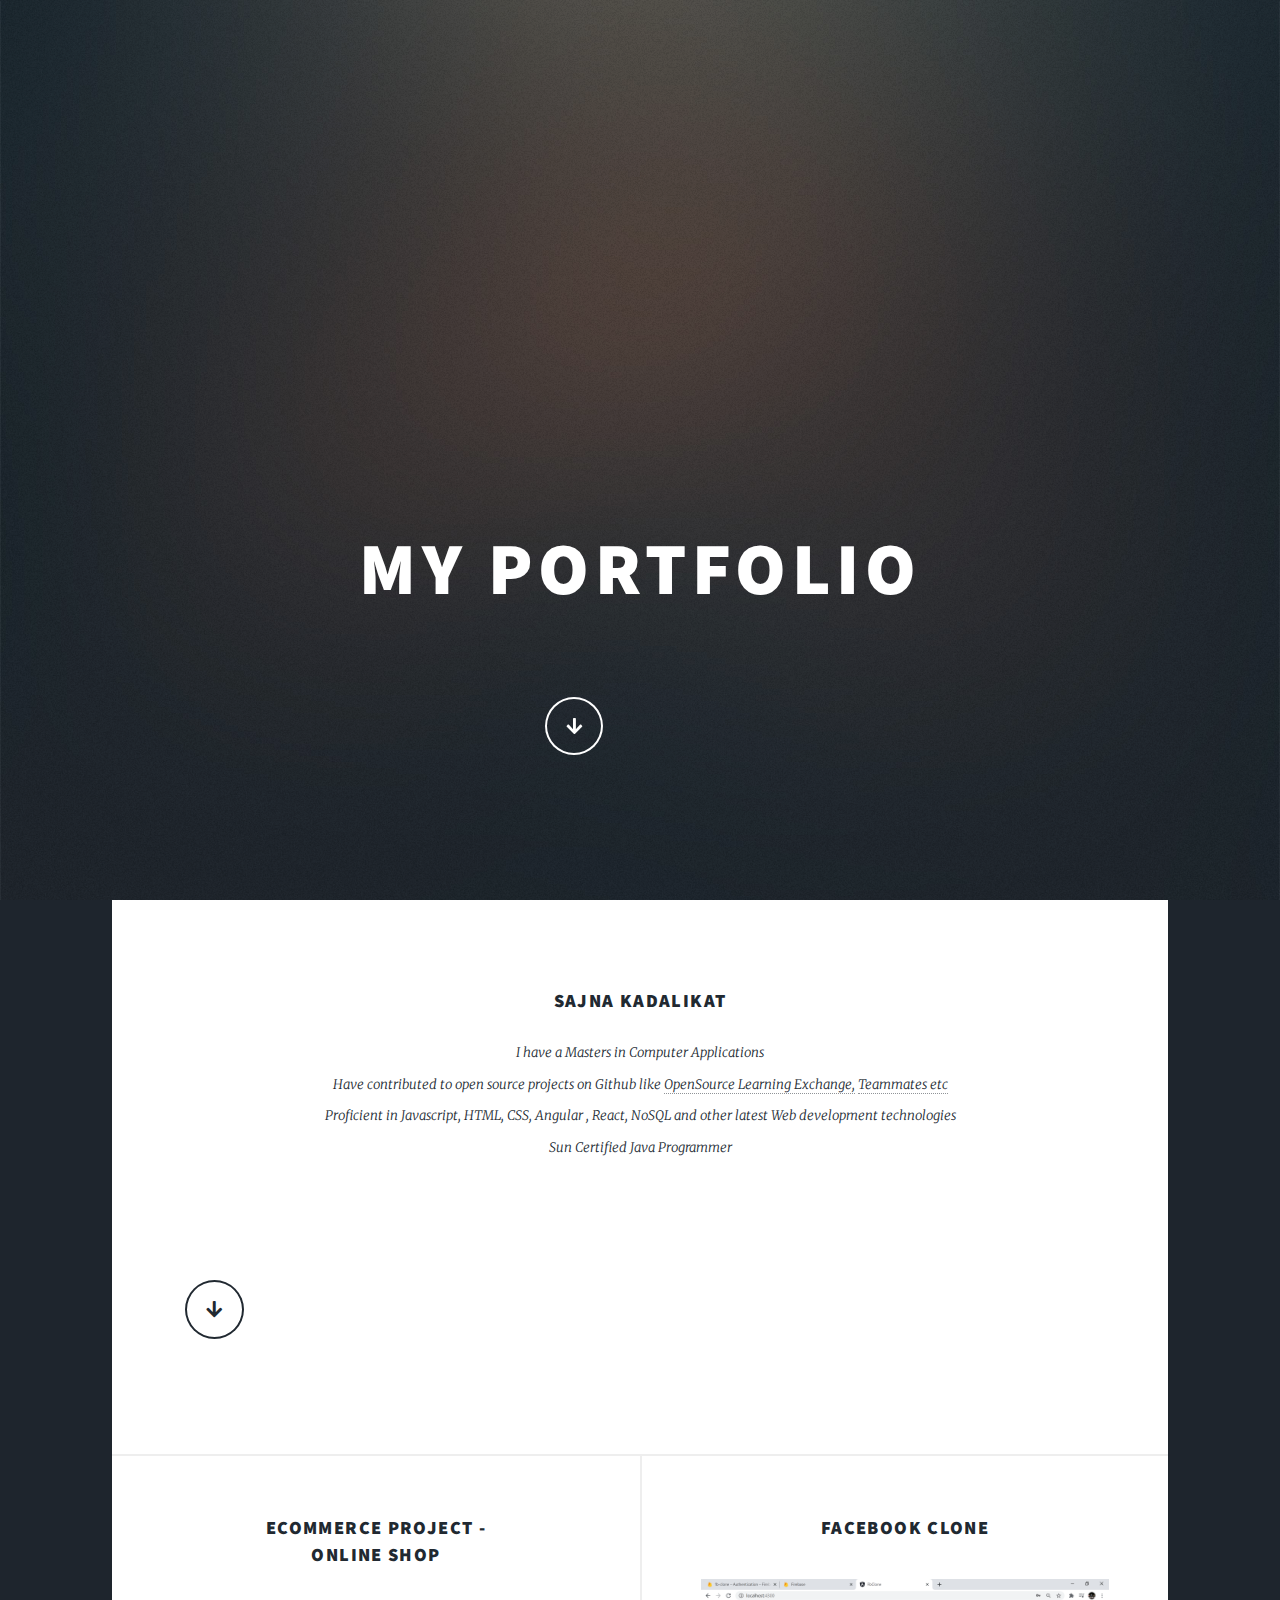
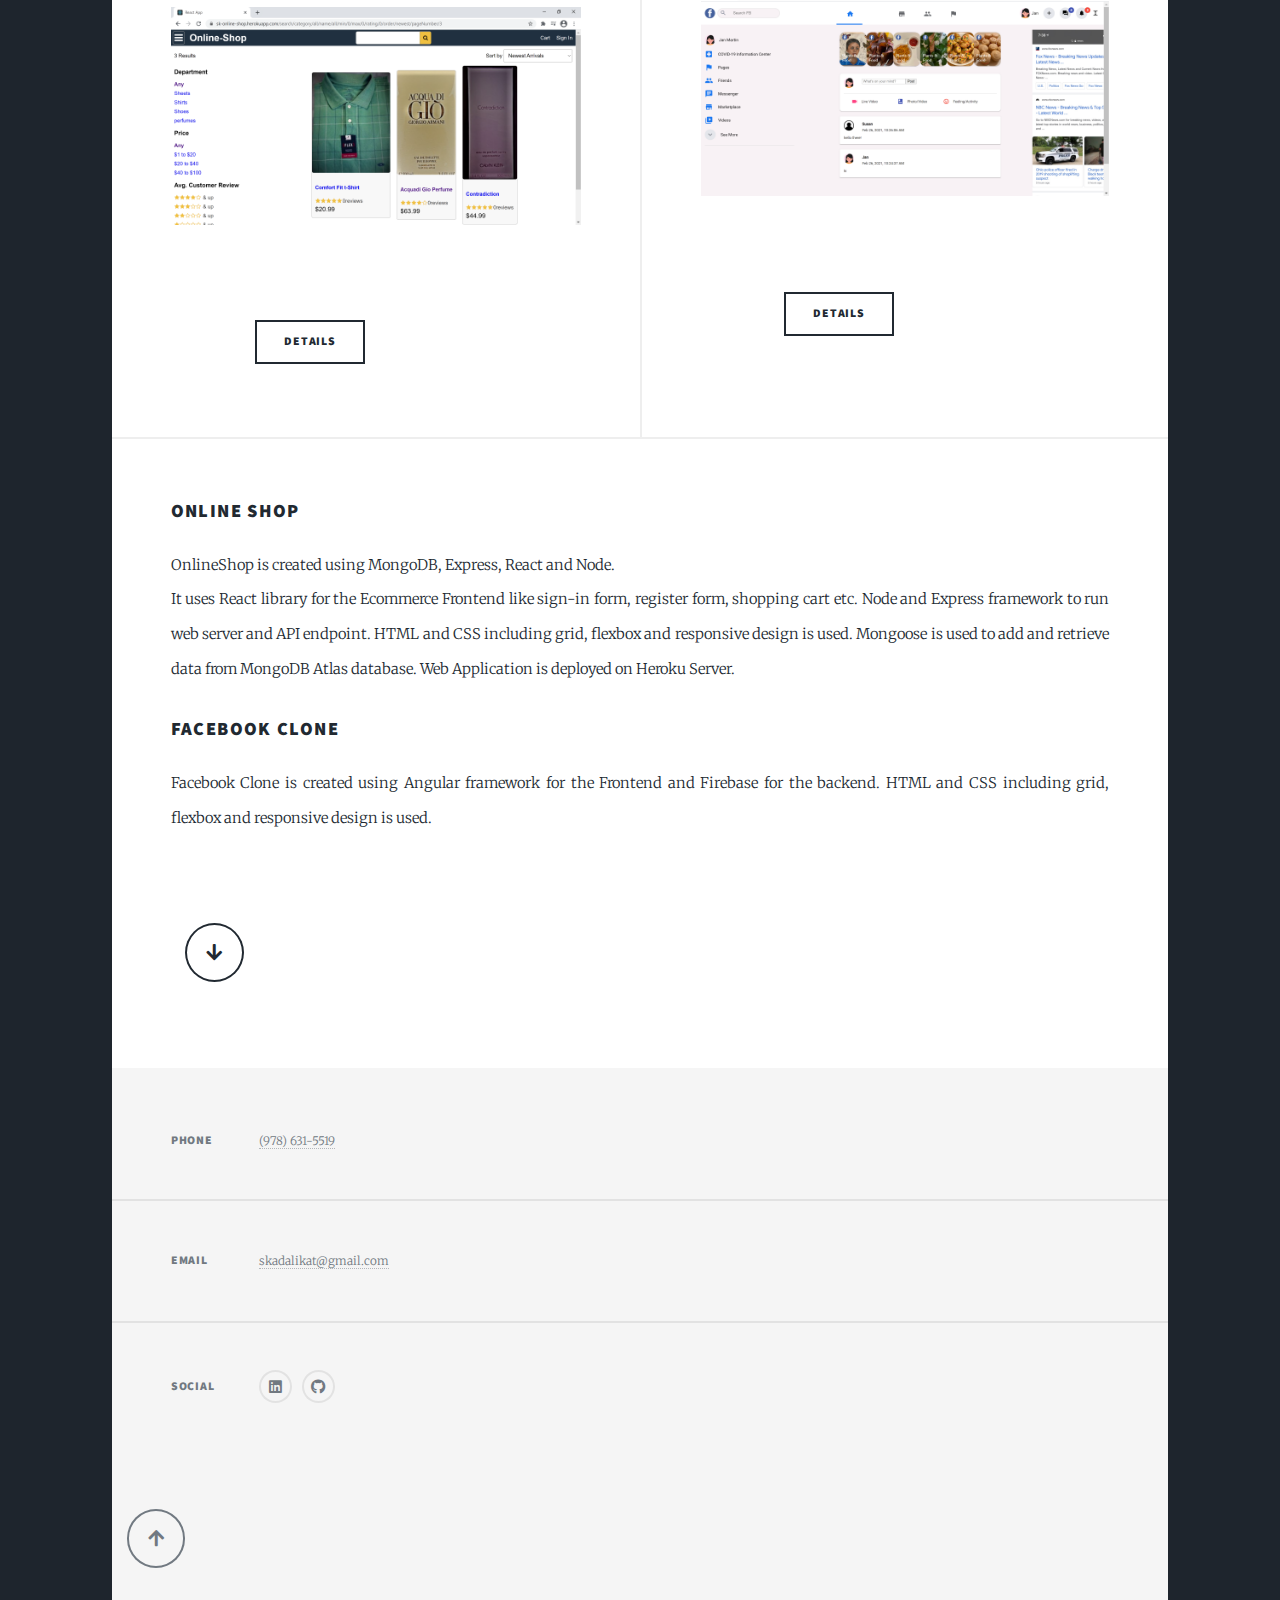
<file: index.html>
<!DOCTYPE HTML>
<!--
	Massively by HTML5 UP
	html5up.net | @ajlkn
	Free for personal and commercial use under the CCA 3.0 license (html5up.net/license)
-->
<html>
	<head>
		<title>My Portfolio</title>
		<meta charset="utf-8" />
		<meta name="viewport" content="width=device-width, initial-scale=1, user-scalable=no" />
		<link rel="stylesheet" href="assets/css/main.css" />
		<noscript><link rel="stylesheet" href="assets/css/noscript.css" /></noscript>
	</head>
	<body class="is-preload">
		<!-- Wrapper -->
			<div id="wrapper" class="fade-in">		
					<!-- Intro -->
					<div id="intro">
						<h1>My Portfolio</h1>	
						<ul class="actions">
							<li><a href="#main" class="button icon solid solo fa-arrow-down scrolly">Continue</a></li>
						</ul>														
					</div>	
				<!-- Main -->
					<div id="main">
						<!-- Featured Post -->
						<article class="post featured">
							<header class="major">
								<h3><a href="#">Sajna Kadalikat</a></h3>
								<p>I have a Masters in Computer Applications <br/>
									Have contributed to open source projects on Github like <a href="https://github.com/open-learning-exchange/planet" >OpenSource Learning Exchange,</a>
									<a href="https://github.com/TEAMMATES/teammates" >Teammates etc</a><br />
								 Proficient in Javascript, HTML, CSS, Angular , React, NoSQL and other latest Web development technologies<br />
								 Sun Certified Java Programmer</p>
							</header>
							<ul class="actions">
								<li><a href="#posts" class="button icon solid solo fa-arrow-down scrolly">Continue</a></li>
							</ul>															
						</article>						
						<!-- Posts -->											
							<section id="posts" class="posts">																										
								<article>																		
									<header>									
										<h3><a href="https://sk-online-shop.herokuapp.com/">Ecommerce Project - <br />
										Online Shop</a></h3>
									</header>
									<a href="https://sk-online-shop.herokuapp.com/" class="image fit"><img src="images/online-shop.png" alt="" /></a>
									<ul class="actions special">
										<li><a href="#post1" class="button">Details</a></li>
									</ul>
								</article>																			
								<article>
									<header>										
										<h3><a href="#">Facebook Clone<br /></a></h3>
									</header>
									<a class="image fit"><img src="images/fb-clone.png" alt="" /></a>
									<ul class="actions special">
										<li><a href="#post2" class="button">Details</a></li>
									</ul>										
								</article>																														
							</section>
							<section >								
								<article id="post1" class="post featured">
									<h3>Online Shop</h3>
									<p> OnlineShop is created using MongoDB, Express, React and Node.<br/>						
										It uses React library for the Ecommerce Frontend like sign-in form, register form, shopping cart etc. 
										Node and Express framework to run web server and API endpoint. HTML and CSS including grid, flexbox and responsive design is used.
										Mongoose is used to add and retrieve data from MongoDB Atlas database. Web Application is deployed on Heroku Server.
									</p>
								</article>
								<article id="post2" class="post featured">
									<h3>Facebook Clone</h3>									
									<p>Facebook Clone is created using Angular framework for the Frontend and Firebase for the backend. HTML and CSS including grid, flexbox 
										and responsive design is used.
									</p>
								</article>
								<ul class="actions">
									<li><a href="#footer" class="button icon solid solo fa-arrow-down scrolly">Continue</a></li>
								</ul>											
							</section>																														
				</div>
				<!-- Footer -->
					<footer id="footer">						
						<section class="split contact">							
							<section>
								<h3>Phone</h3>
								<p><a href="#">(978) 631-5519</a></p>
							</section>
							<section>
								<h3>Email</h3>
								<p><a href="#">skadalikat@gmail.com</a></p>
							</section>
							<section>
								<h3>Social</h3>
								<ul class="icons alt">									
									<li><a href="https://www.linkedin.com/in/sajna-kadalikat-bb087548/" class="icon brands alt fa-linkedin"><span class="label">LinkedIn</span></a></li>
									<li><a href="https://github.com/sjkadali" class="icon brands alt fa-github"><span class="label">GitHub</span></a></li>
								</ul>
							</section>
							<ul class="actions">
								<li><a href="#main" class="button icon solid solo fa-arrow-up scrolly">up</a></li>
							</ul>										
						</section>
					</footer>
			</div>
		<!-- Scripts -->
			<script src="assets/js/jquery.min.js"></script>
			<script src="assets/js/jquery.scrollex.min.js"></script>
			<script src="assets/js/jquery.scrolly.min.js"></script>
			<script src="assets/js/browser.min.js"></script>
			<script src="assets/js/breakpoints.min.js"></script>
			<script src="assets/js/util.js"></script>
			<script src="assets/js/main.js"></script>

	</body>
</html>
</file>
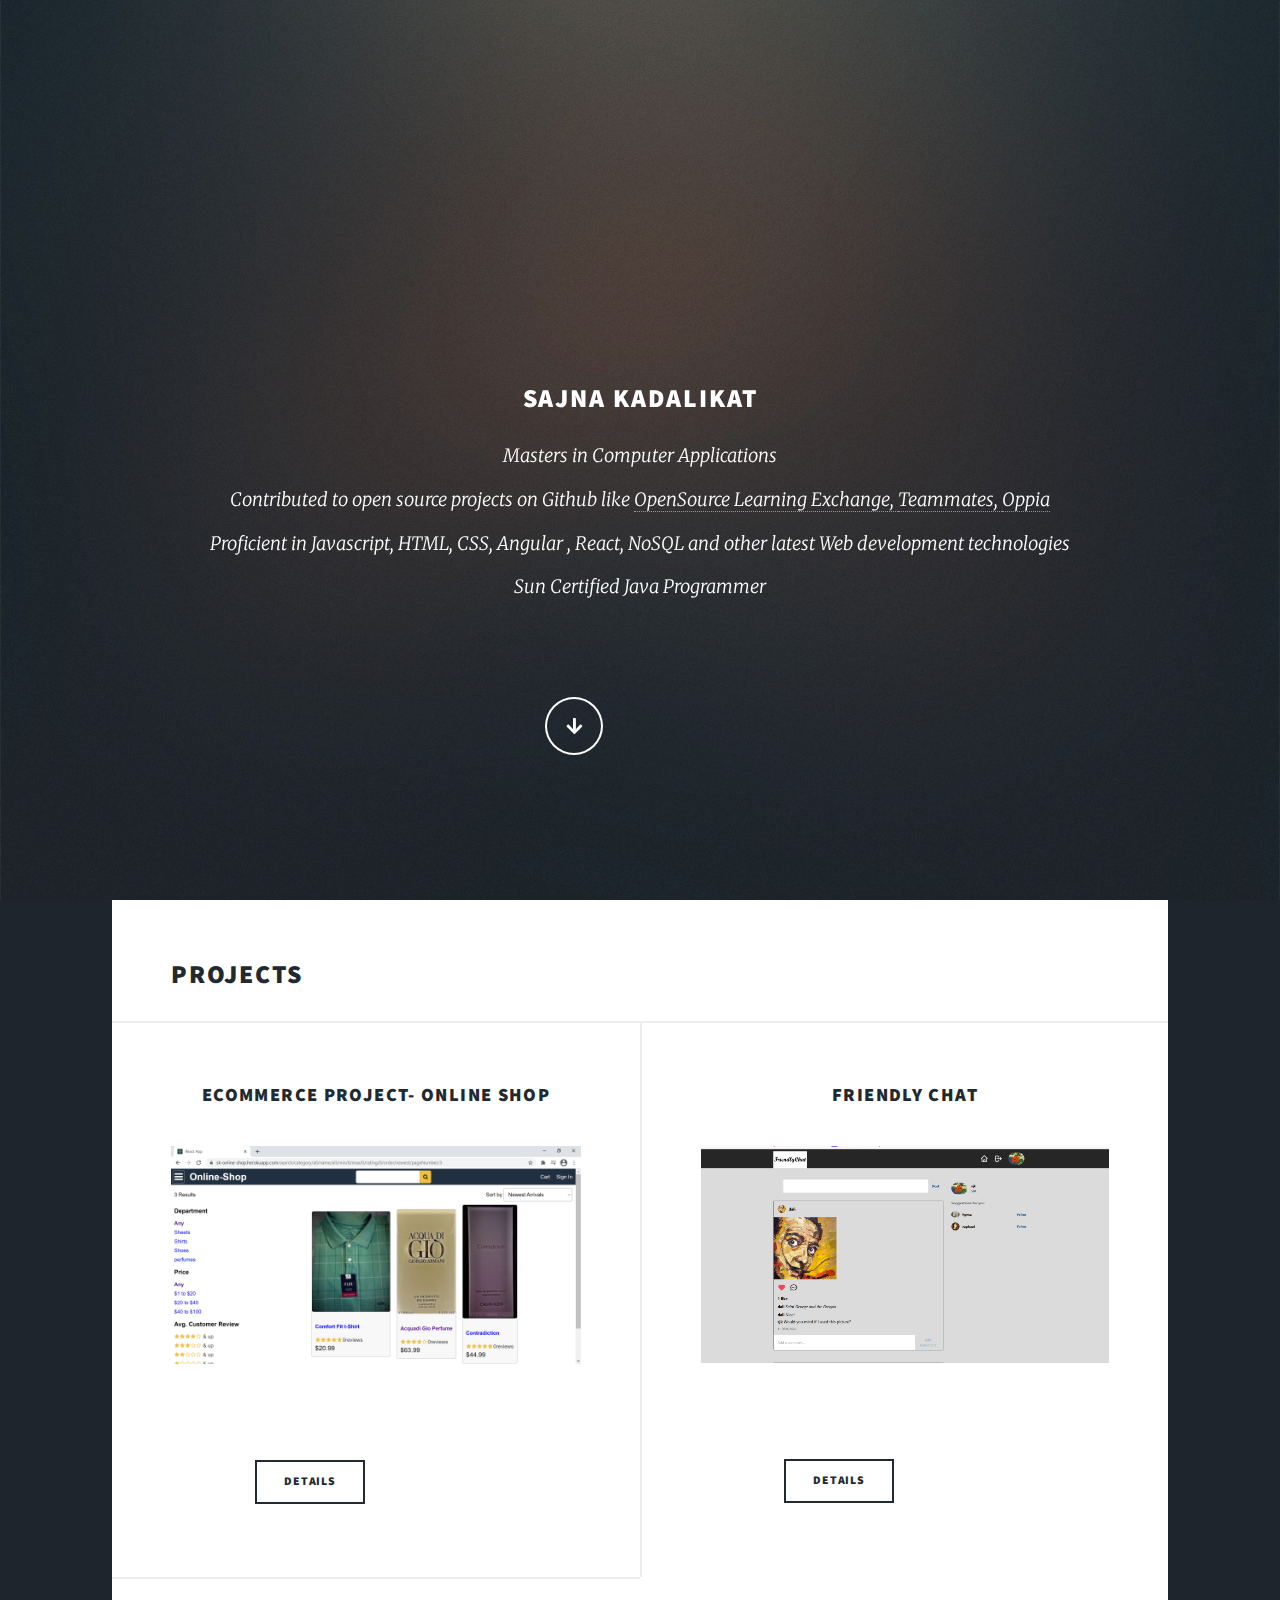
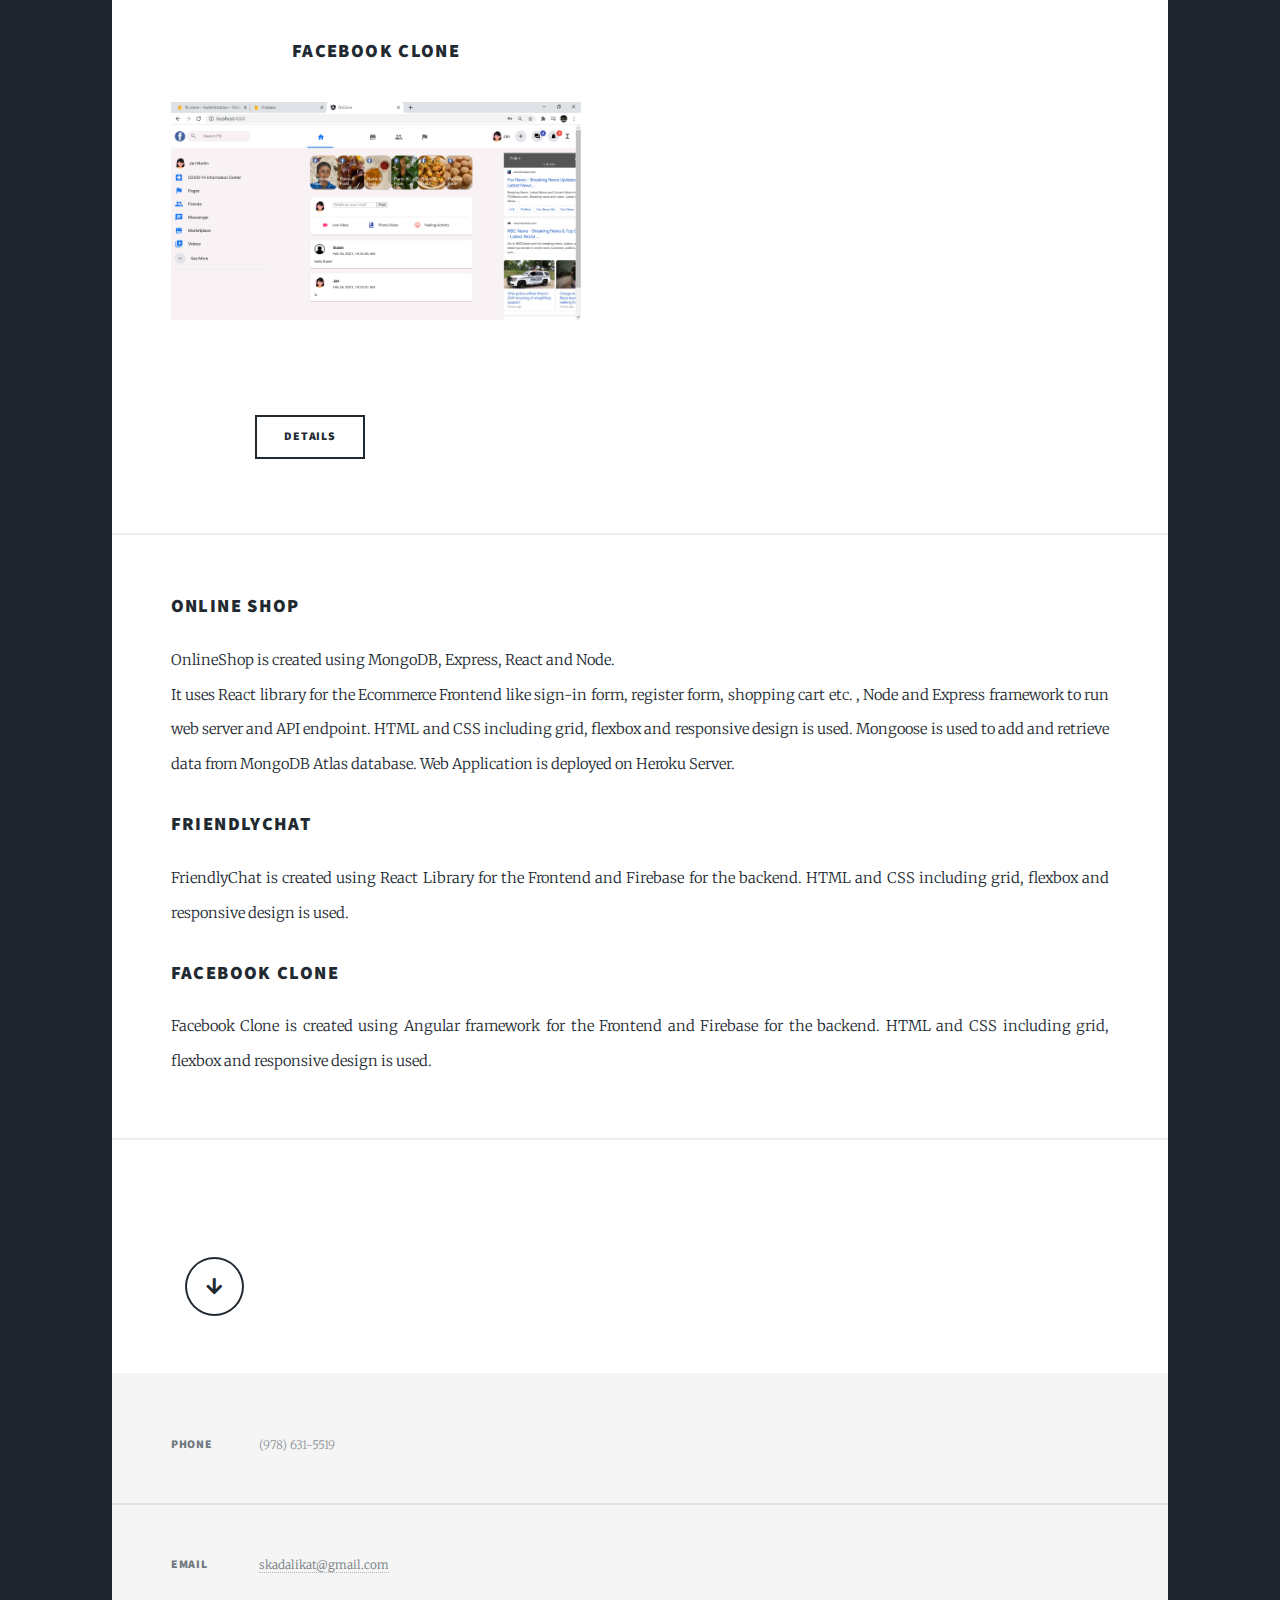
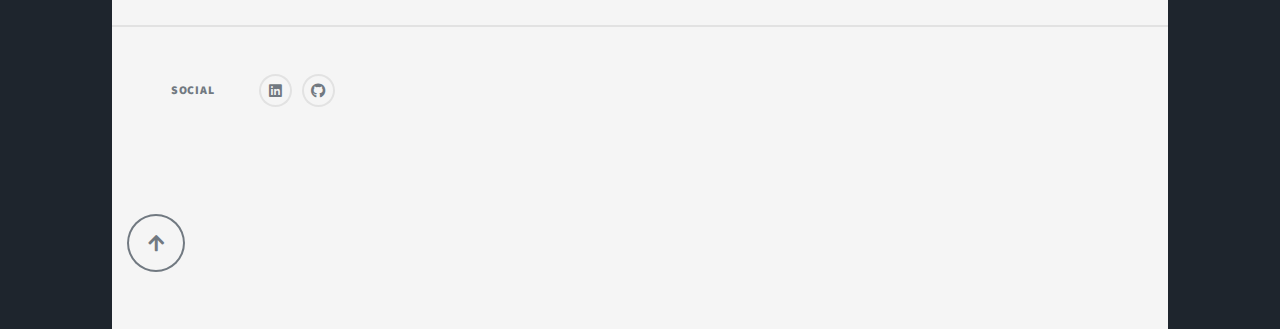
<file: public/index.html>
<!DOCTYPE HTML>
<!--
	Massively by HTML5 UP
	html5up.net | @ajlkn
	Free for personal and commercial use under the CCA 3.0 license (html5up.net/license)
-->
<html>
	<head>
		<title>My Portfolio</title>
		<meta charset="utf-8" />
		<meta name="viewport" content="width=device-width, initial-scale=1, user-scalable=no" />
		<link rel="stylesheet" href="assets/css/main.css" />
		<noscript><link rel="stylesheet" href="assets/css/noscript.css" /></noscript>
	</head>
	<body class="is-preload">
		<!-- Wrapper -->
			<div id="wrapper" class="fade-in">		
					<!-- Intro -->
					<div id="intro">					
						<h2><a href="#">Sajna Kadalikat</a></h2>
								<p>Masters in Computer Applications <br/>
									Contributed to open source projects on Github like <a href="https://github.com/open-learning-exchange/planet" >OpenSource Learning Exchange, </a>
									<a href="https://github.com/TEAMMATES/teammates" >Teammates, </a><a href="https://github.com/oppia/oppia" >Oppia</a><br />
								 Proficient in Javascript, HTML, CSS, Angular , React, NoSQL and other latest Web development technologies<br />
								 Sun Certified Java Programmer</p>	
						<ul class="actions">
							<li><a href="#main" class="button icon solid solo fa-arrow-down scrolly">Continue</a></li>
						</ul>														
					</div>	
				<!-- Main -->
					<div id="main">							
						<h2><a href="#main">Projects</a></h2>									
						<!-- Posts -->											
							<section id="posts" class="posts">																										
								<article>																		
									<header>									
										<h3><a href="https://sk-online-shop.herokuapp.com/">Ecommerce Project- Online Shop</a></h3>
									</header>
									<a href="https://sk-online-shop.herokuapp.com/" class="image fit"><img src="images/online-shop.png" alt="" /></a>
									<ul class="actions special">
										<li><a href="#post1" class="button">Details</a></li>
									</ul>
								</article>	
								<article>
									<header>										
										<h3><a href="#post2">Friendly Chat<br /></a></h3>
									</header>
									<a class="image fit"><img src="images/friendly-chat.png" alt="" /></a>
									<ul class="actions special">
										<li><a href="#post2" class="button">Details</a></li>
									</ul>										
								</article>																																			
								<article>
									<header>										
										<h3><a href="#post3">Facebook Clone<br /></a></h3>
									</header>
									<a class="image fit"><img src="images/fb-clone.png" alt="" /></a>
									<ul class="actions special">
										<li><a href="#post3" class="button">Details</a></li>
									</ul>										
								</article>																																									
							</section>
							<section >								
								<article id="post1" class="post featured">
									<h3>Online Shop</h3>
									<p> OnlineShop is created using MongoDB, Express, React and Node.<br/>						
										It uses React library for the Ecommerce Frontend like sign-in form, register form, shopping cart etc. ,
										Node and Express framework to run web server and API endpoint. HTML and CSS including grid, flexbox and responsive design is used.
										Mongoose is used to add and retrieve data from MongoDB Atlas database. Web Application is deployed on Heroku Server.
									</p>
								</article>
								<article id="post2" class="post featured">
									<h3>FriendlyChat</h3>									
									<p>FriendlyChat is created using React Library for the Frontend and Firebase for the backend. HTML and CSS including grid, flexbox 
										and responsive design is used.
									</p>
								</article>
								<article id="post3" class="post featured">
									<h3>Facebook Clone</h3>									
									<p>Facebook Clone is created using Angular framework for the Frontend and Firebase for the backend. HTML and CSS including grid, flexbox 
										and responsive design is used.
									</p>
								</article>																	
							</section>
							<ul class="actions">
								<li><a href="#footer" class="button icon solid solo fa-arrow-down scrolly">Continue</a></li>
							</ul>																																
				</div>
				<!-- Footer -->
					<footer id="footer">						
						<section class="split contact">							
							<section>
								<h3>Phone</h3>
								<p>(978) 631-5519</p>
							</section>
							<section>
								<h3>Email</h3>
								<p><a href = "mailto: skadalikat@gmail.com">skadalikat@gmail.com</a></p>
							</section>
							<section>
								<h3>Social</h3>
								<ul class="icons alt">									
									<li><a href="https://www.linkedin.com/in/sajnakt" class="icon brands alt fa-linkedin"><span class="label">LinkedIn</span></a></li>
									<li><a href="https://github.com/sjkadali" class="icon brands alt fa-github"><span class="label">GitHub</span></a></li>
								</ul>
							</section>
							<ul class="actions">
								<li><a href="#intro" class="button icon solid solo fa-arrow-up scrolly">up</a></li>
							</ul>										
						</section>
					</footer>
			</div>
		<!-- Scripts -->
			<script src="assets/js/jquery.min.js"></script>
			<script src="assets/js/jquery.scrollex.min.js"></script>
			<script src="assets/js/jquery.scrolly.min.js"></script>
			<script src="assets/js/browser.min.js"></script>
			<script src="assets/js/breakpoints.min.js"></script>
			<script src="assets/js/util.js"></script>
			<script src="assets/js/main.js"></script>

	</body>
</html>
</file>
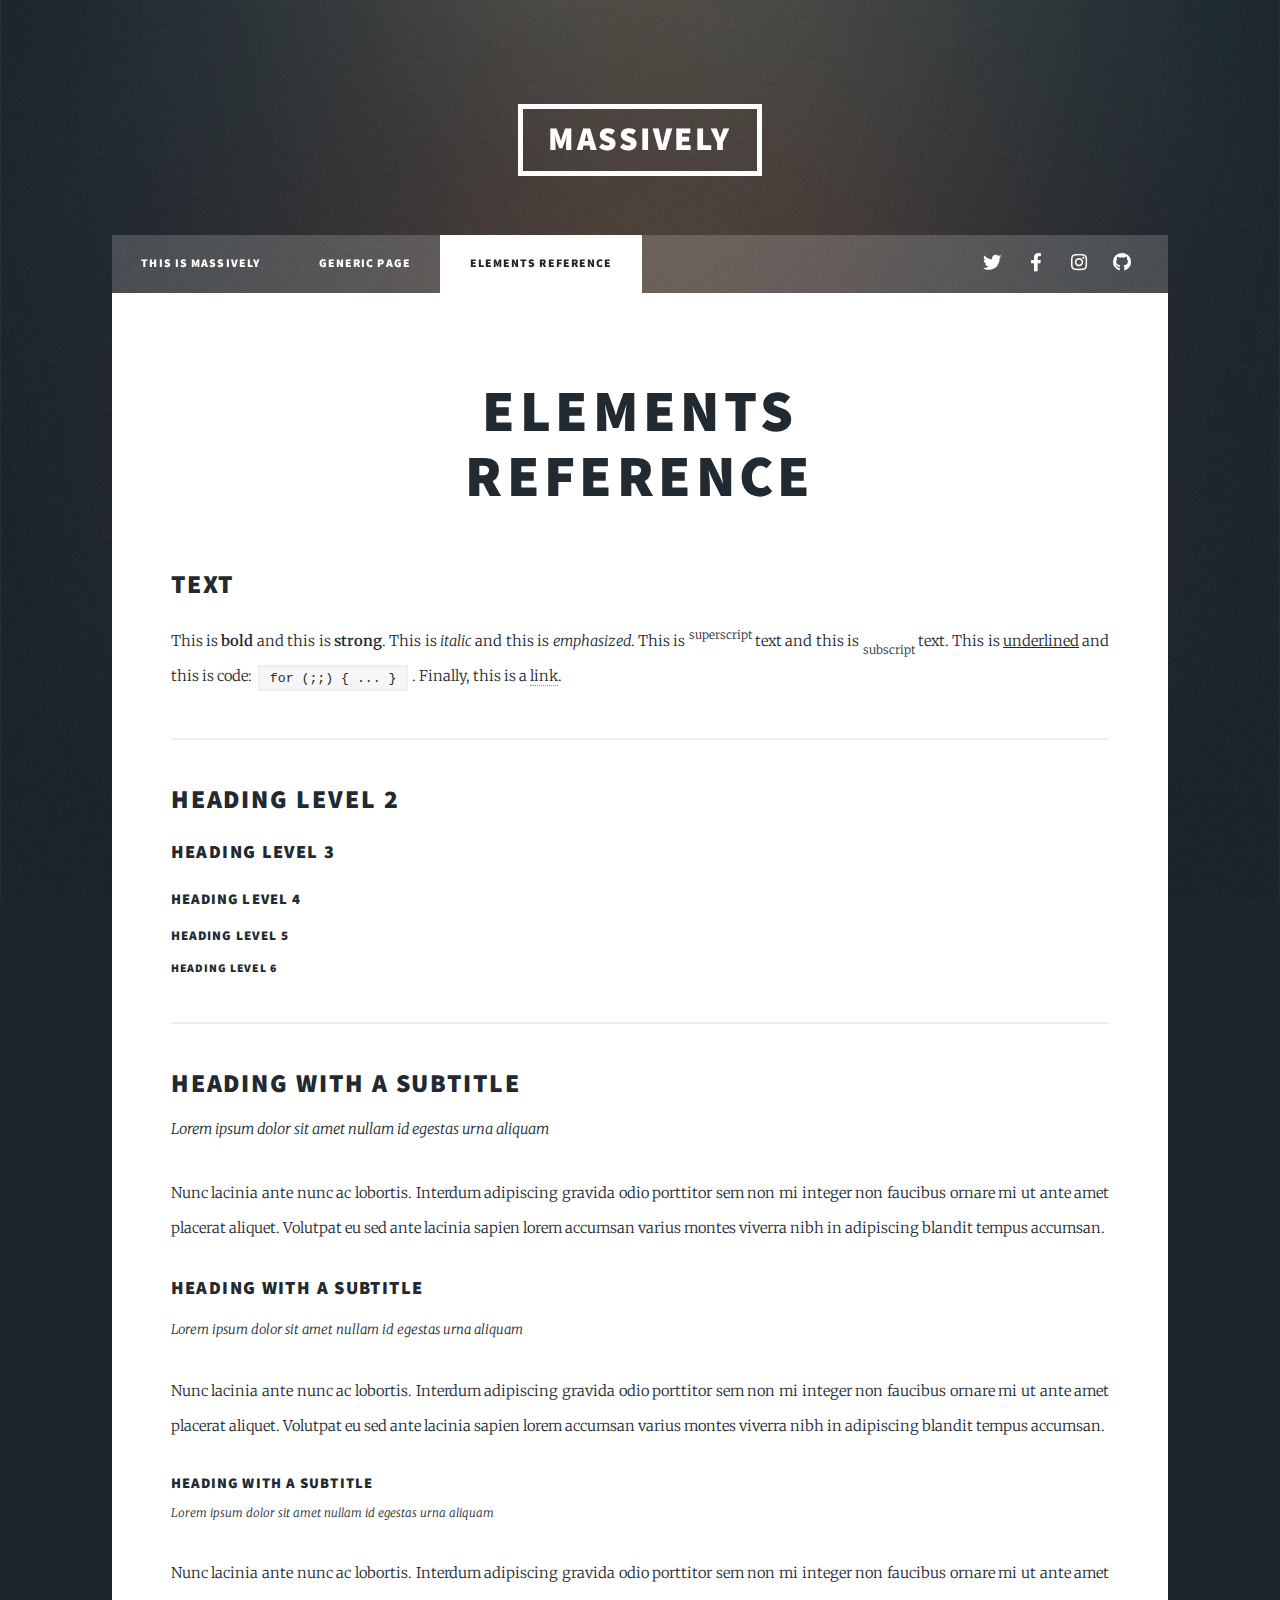
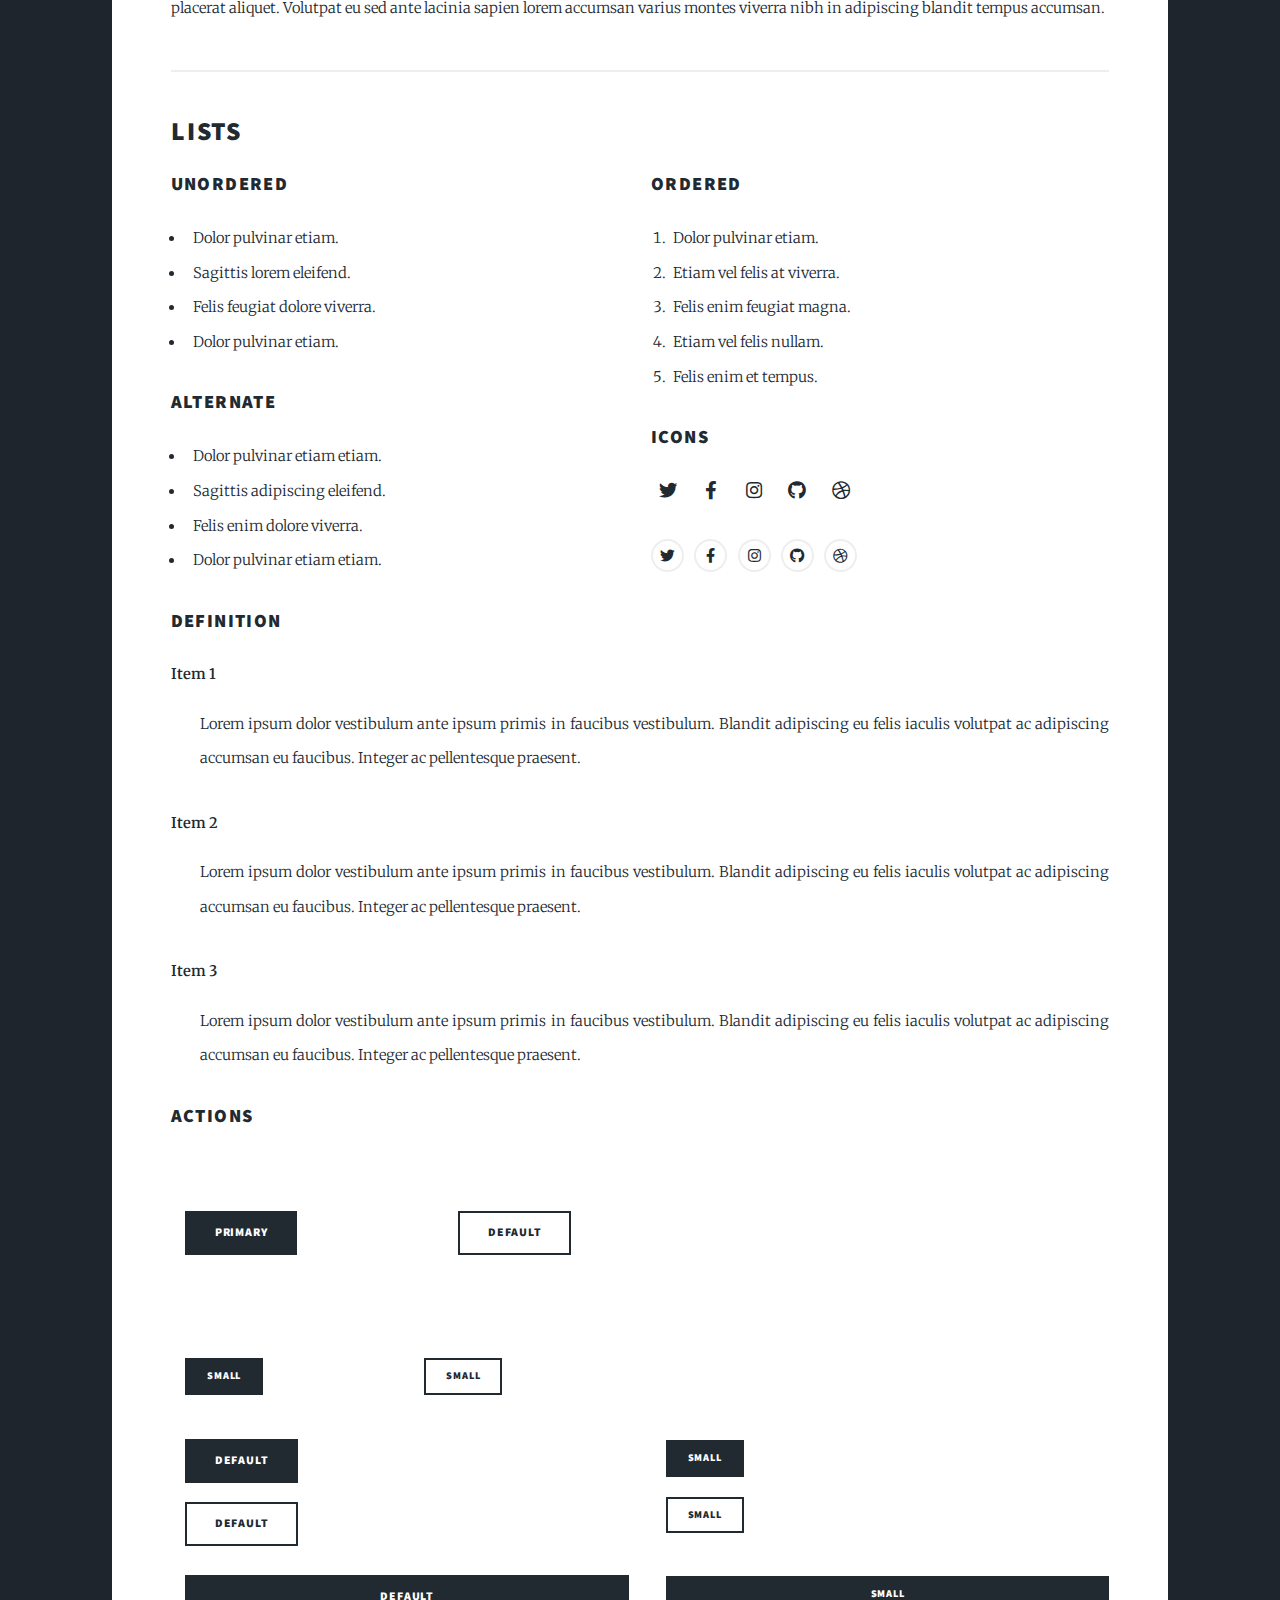
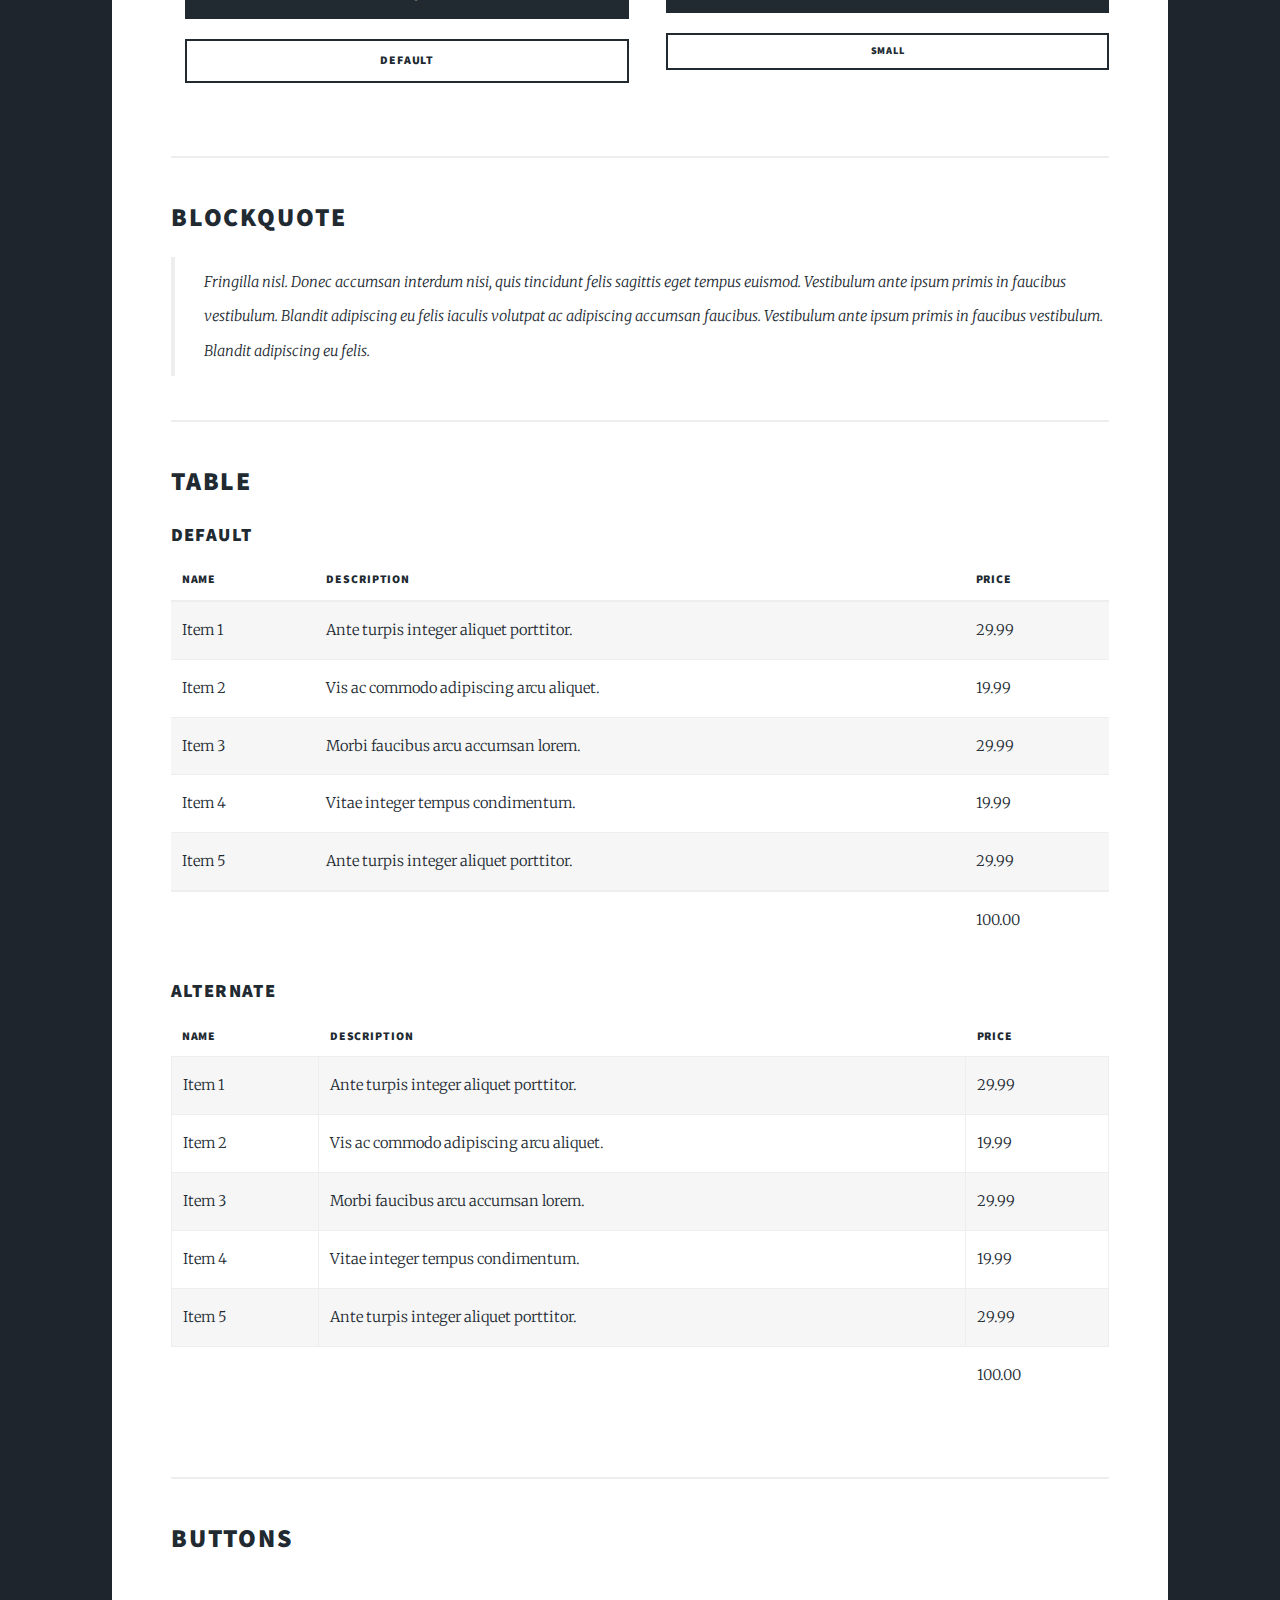
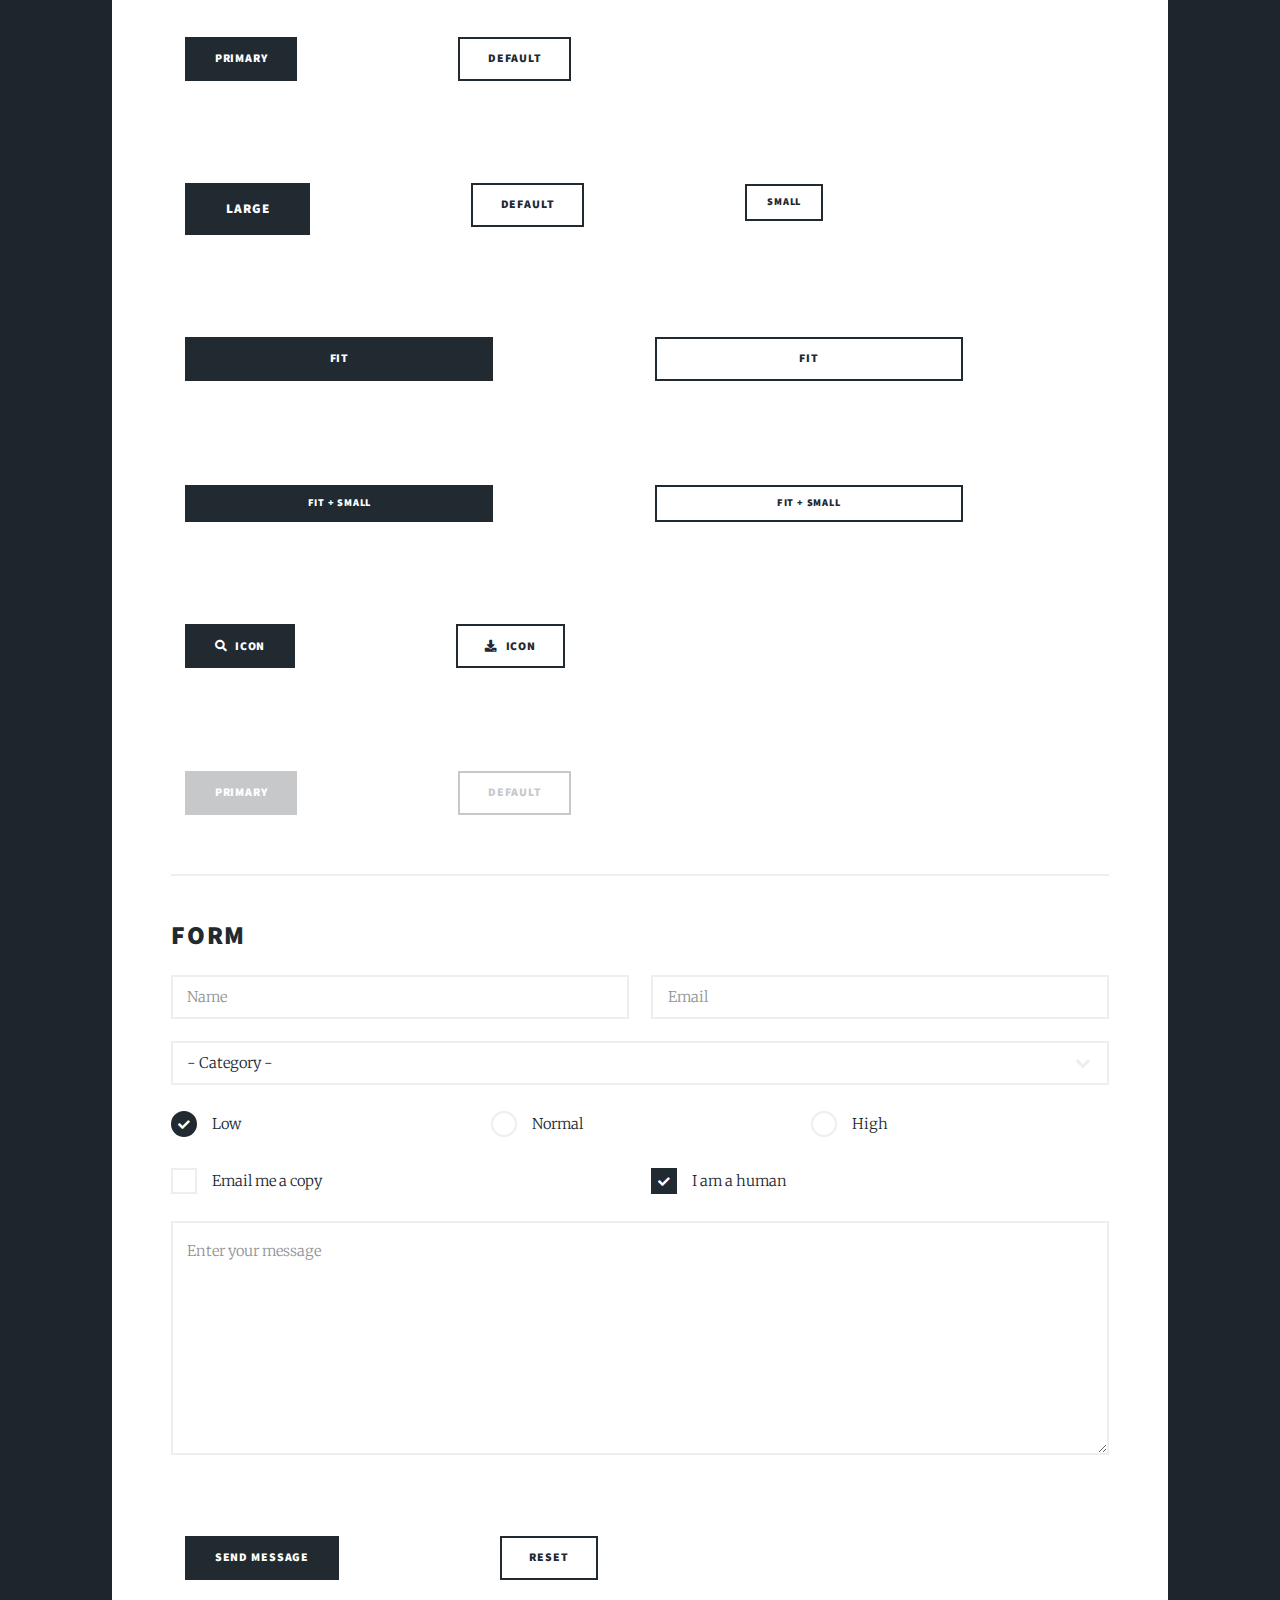
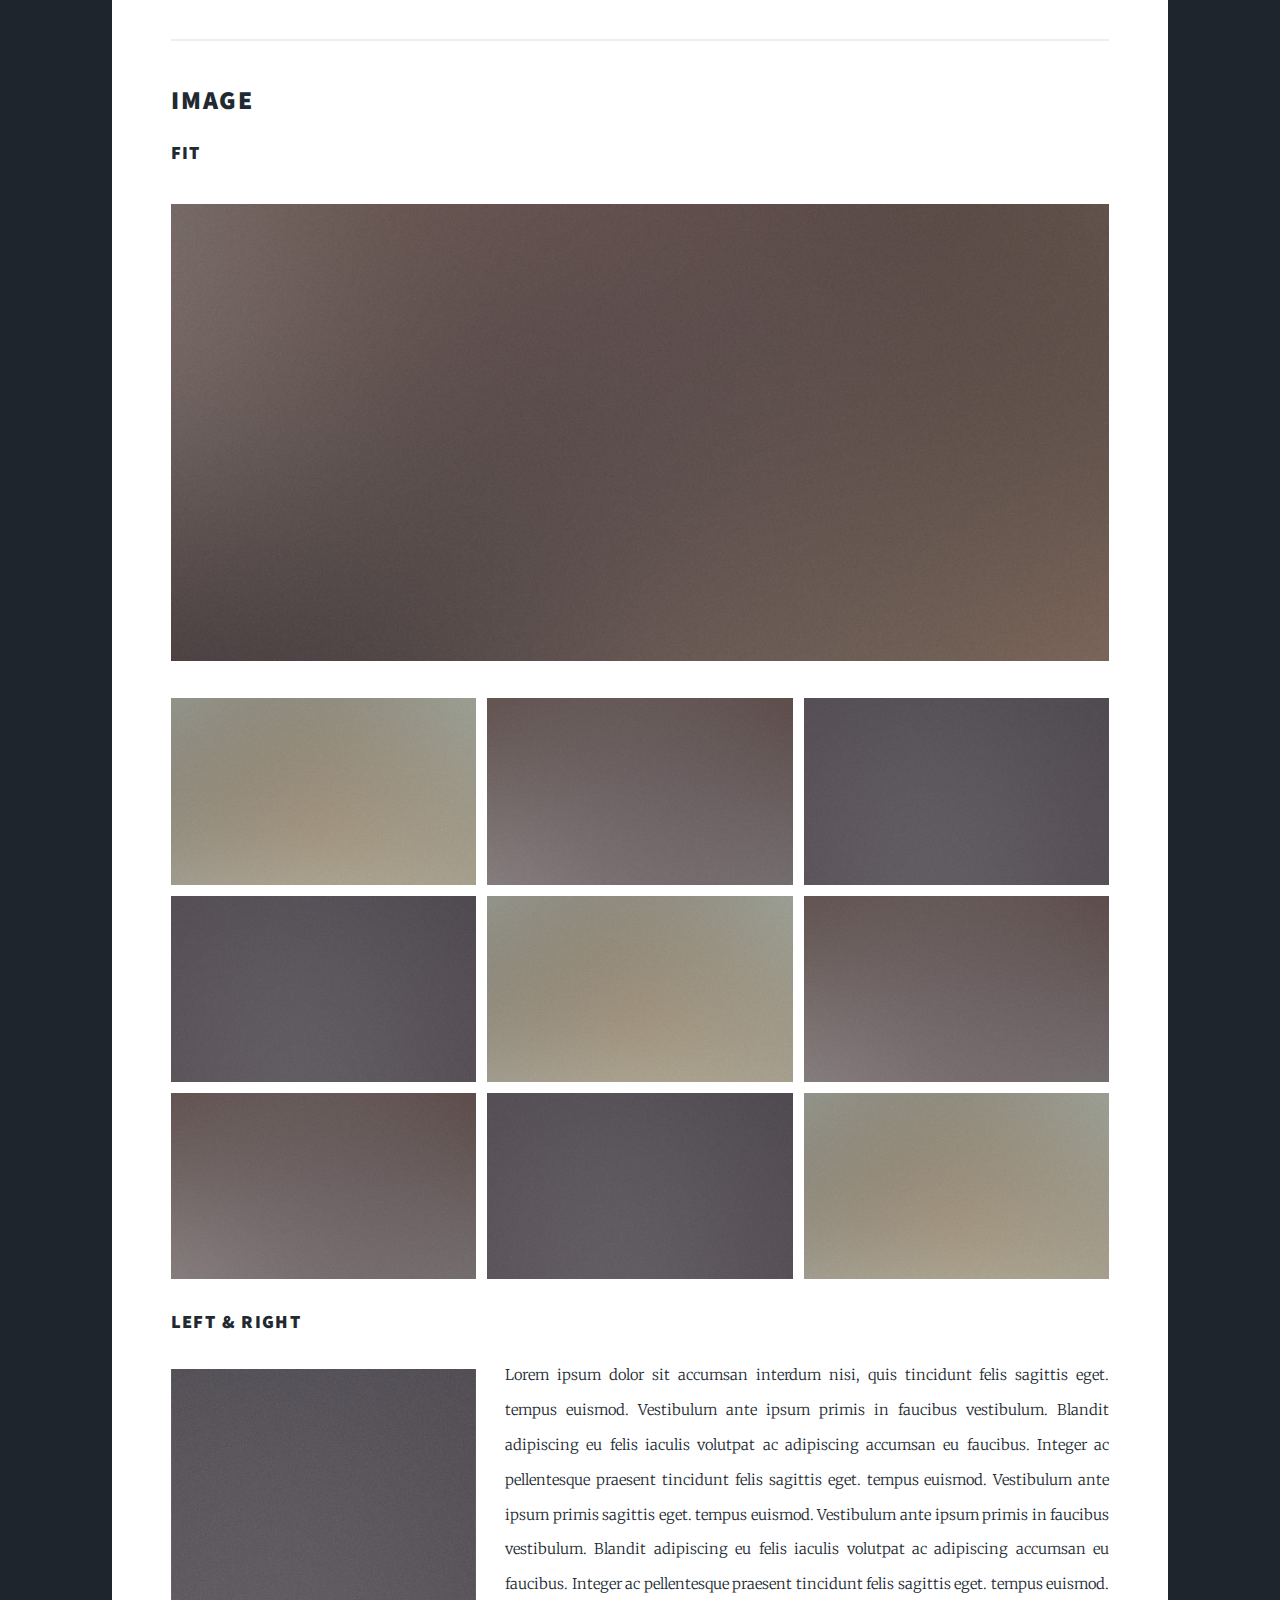
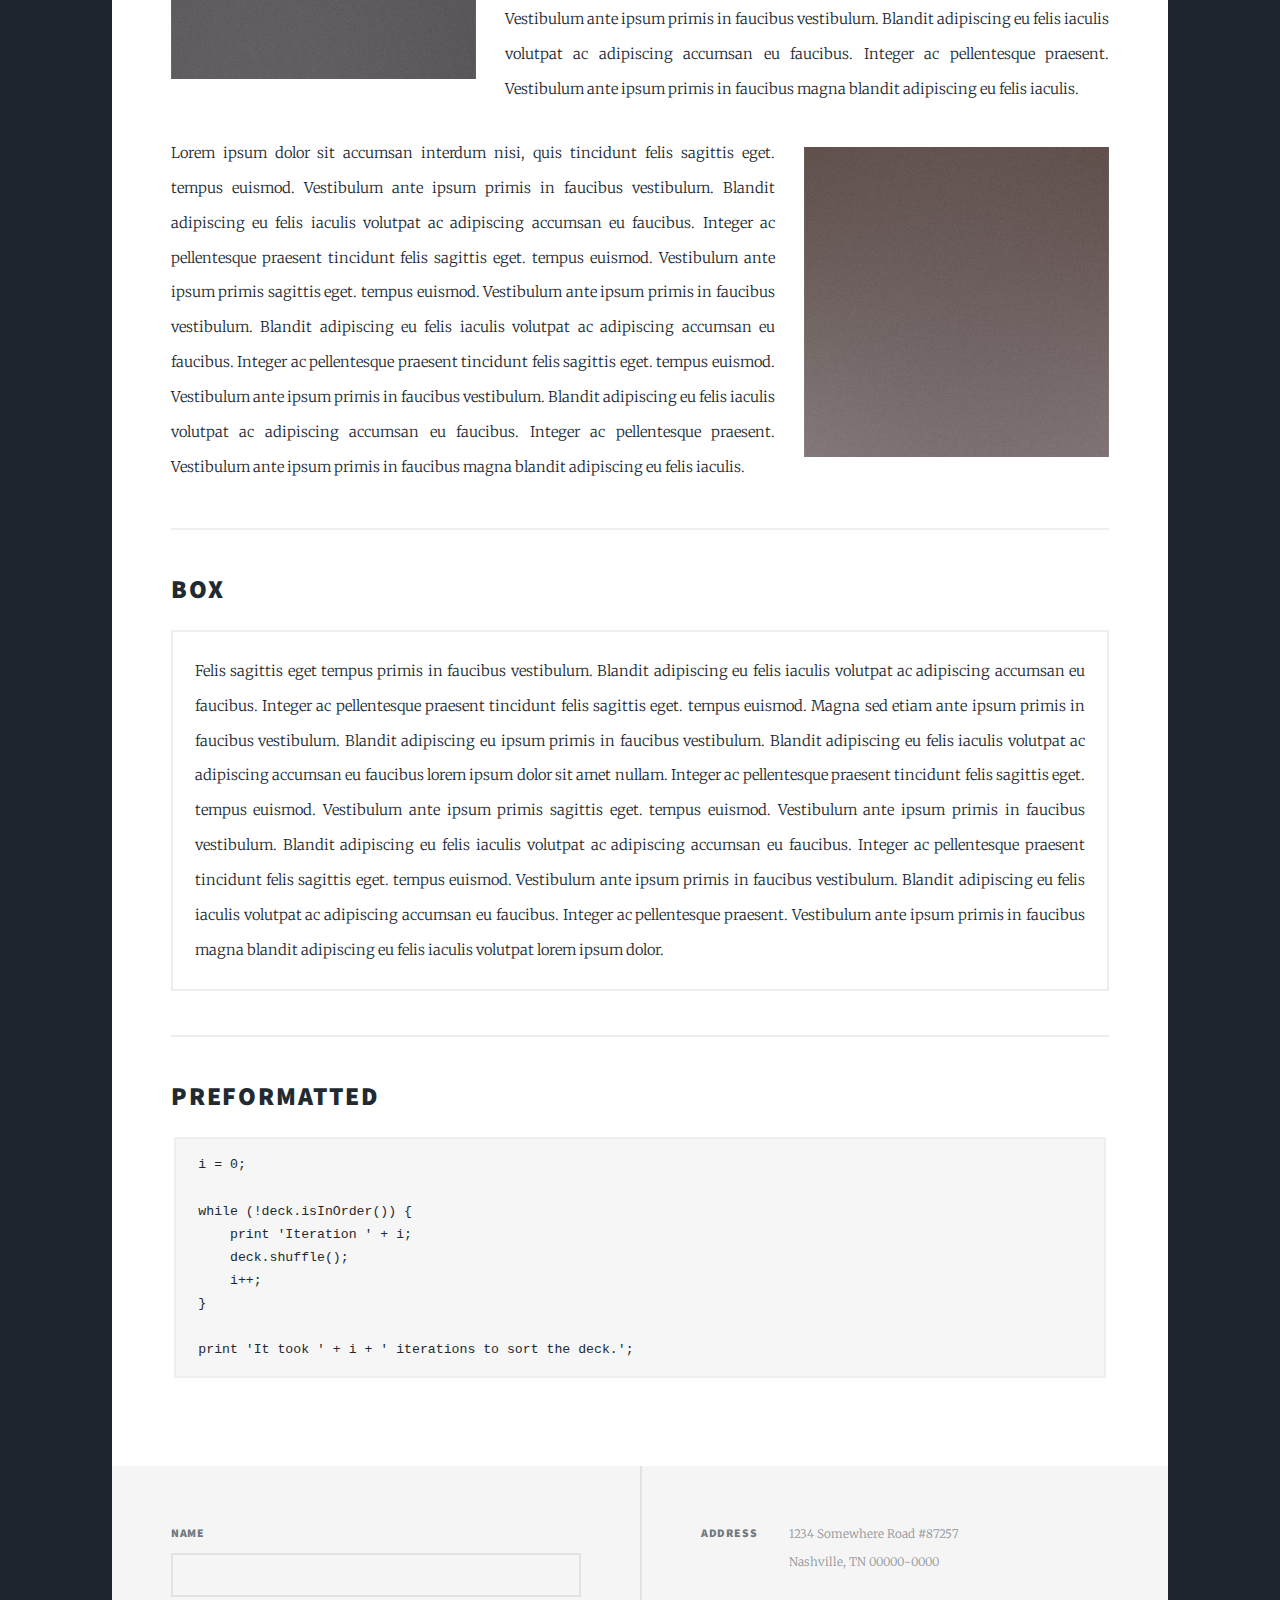
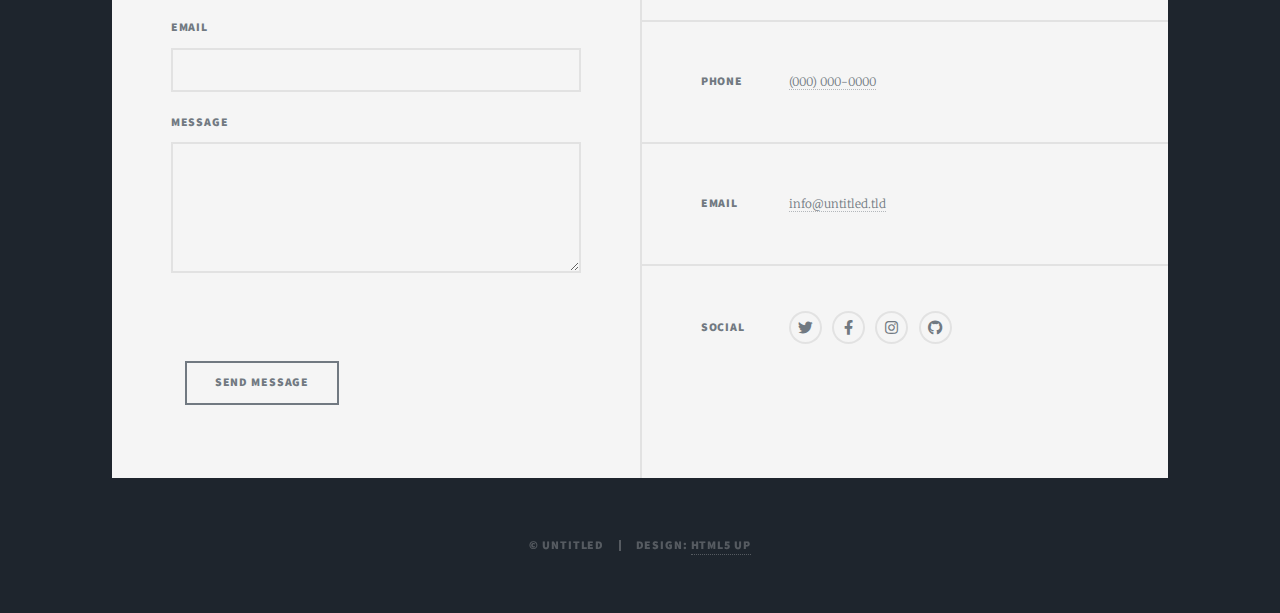
<file: elements.html>
<!DOCTYPE HTML>
<!--
	Massively by HTML5 UP
	html5up.net | @ajlkn
	Free for personal and commercial use under the CCA 3.0 license (html5up.net/license)
-->
<html>
	<head>
		<title>Elements Reference - Massively by HTML5 UP</title>
		<meta charset="utf-8" />
		<meta name="viewport" content="width=device-width, initial-scale=1, user-scalable=no" />
		<link rel="stylesheet" href="assets/css/main.css" />
		<noscript><link rel="stylesheet" href="assets/css/noscript.css" /></noscript>
	</head>
	<body class="is-preload">

		<!-- Wrapper -->
			<div id="wrapper">

				<!-- Header -->
					<header id="header">
						<a href="index.html" class="logo">Massively</a>
					</header>

				<!-- Nav -->
					<nav id="nav">
						<ul class="links">
							<li><a href="index.html">This is Massively</a></li>
							<li><a href="generic.html">Generic Page</a></li>
							<li class="active"><a href="elements.html">Elements Reference</a></li>
						</ul>
						<ul class="icons">
							<li><a href="#" class="icon brands fa-twitter"><span class="label">Twitter</span></a></li>
							<li><a href="#" class="icon brands fa-facebook-f"><span class="label">Facebook</span></a></li>
							<li><a href="#" class="icon brands fa-instagram"><span class="label">Instagram</span></a></li>
							<li><a href="#" class="icon brands fa-github"><span class="label">GitHub</span></a></li>
						</ul>
					</nav>

				<!-- Main -->
					<div id="main">

						<!-- Post -->
							<section class="post">
								<header class="major">
									<h1>Elements<br />
									Reference</h1>
								</header>

								<!-- Text stuff -->
									<h2>Text</h2>
									<p>This is <b>bold</b> and this is <strong>strong</strong>. This is <i>italic</i> and this is <em>emphasized</em>.
									This is <sup>superscript</sup> text and this is <sub>subscript</sub> text.
									This is <u>underlined</u> and this is code: <code>for (;;) { ... }</code>.
									Finally, this is a <a href="#">link</a>.</p>
									<hr />
									<h2>Heading Level 2</h2>
									<h3>Heading Level 3</h3>
									<h4>Heading Level 4</h4>
									<h5>Heading Level 5</h5>
									<h6>Heading Level 6</h6>
									<hr />
									<header>
										<h2>Heading with a Subtitle</h2>
										<p>Lorem ipsum dolor sit amet nullam id egestas urna aliquam</p>
									</header>
									<p>Nunc lacinia ante nunc ac lobortis. Interdum adipiscing gravida odio porttitor sem non mi integer non faucibus ornare mi ut ante amet placerat aliquet. Volutpat eu sed ante lacinia sapien lorem accumsan varius montes viverra nibh in adipiscing blandit tempus accumsan.</p>
									<header>
										<h3>Heading with a Subtitle</h3>
										<p>Lorem ipsum dolor sit amet nullam id egestas urna aliquam</p>
									</header>
									<p>Nunc lacinia ante nunc ac lobortis. Interdum adipiscing gravida odio porttitor sem non mi integer non faucibus ornare mi ut ante amet placerat aliquet. Volutpat eu sed ante lacinia sapien lorem accumsan varius montes viverra nibh in adipiscing blandit tempus accumsan.</p>
									<header>
										<h4>Heading with a Subtitle</h4>
										<p>Lorem ipsum dolor sit amet nullam id egestas urna aliquam</p>
									</header>
									<p>Nunc lacinia ante nunc ac lobortis. Interdum adipiscing gravida odio porttitor sem non mi integer non faucibus ornare mi ut ante amet placerat aliquet. Volutpat eu sed ante lacinia sapien lorem accumsan varius montes viverra nibh in adipiscing blandit tempus accumsan.</p>

									<hr />

								<!-- Lists -->
									<h2>Lists</h2>
									<div class="row">
										<div class="col-6 col-12-small">

											<h3>Unordered</h3>
											<ul>
												<li>Dolor pulvinar etiam.</li>
												<li>Sagittis lorem eleifend.</li>
												<li>Felis feugiat dolore viverra.</li>
												<li>Dolor pulvinar etiam.</li>
											</ul>

											<h3>Alternate</h3>
											<ul class="alt">
												<li>Dolor pulvinar etiam etiam.</li>
												<li>Sagittis adipiscing eleifend.</li>
												<li>Felis enim dolore viverra.</li>
												<li>Dolor pulvinar etiam etiam.</li>
											</ul>

										</div>
										<div class="col-6 col-12-small">

											<h3>Ordered</h3>
											<ol>
												<li>Dolor pulvinar etiam.</li>
												<li>Etiam vel felis at viverra.</li>
												<li>Felis enim feugiat magna.</li>
												<li>Etiam vel felis nullam.</li>
												<li>Felis enim et tempus.</li>
											</ol>

											<h3>Icons</h3>
											<ul class="icons">
												<li><a href="#" class="icon brands fa-twitter"><span class="label">Twitter</span></a></li>
												<li><a href="#" class="icon brands fa-facebook-f"><span class="label">Facebook</span></a></li>
												<li><a href="#" class="icon brands fa-instagram"><span class="label">Instagram</span></a></li>
												<li><a href="#" class="icon brands fa-github"><span class="label">Github</span></a></li>
												<li><a href="#" class="icon brands fa-dribbble"><span class="label">Dribbble</span></a></li>
											</ul>
											<ul class="icons alt">
												<li><a href="#" class="icon brands alt fa-twitter"><span class="label">Twitter</span></a></li>
												<li><a href="#" class="icon brands alt fa-facebook-f"><span class="label">Facebook</span></a></li>
												<li><a href="#" class="icon brands alt fa-instagram"><span class="label">Instagram</span></a></li>
												<li><a href="#" class="icon brands alt fa-github"><span class="label">Github</span></a></li>
												<li><a href="#" class="icon brands alt fa-dribbble"><span class="label">Dribbble</span></a></li>
											</ul>

										</div>
									</div>
									<h3>Definition</h3>
									<dl>
										<dt>Item 1</dt>
										<dd>
											<p>Lorem ipsum dolor vestibulum ante ipsum primis in faucibus vestibulum. Blandit adipiscing eu felis iaculis volutpat ac adipiscing accumsan eu faucibus. Integer ac pellentesque praesent.</p>
										</dd>
										<dt>Item 2</dt>
										<dd>
											<p>Lorem ipsum dolor vestibulum ante ipsum primis in faucibus vestibulum. Blandit adipiscing eu felis iaculis volutpat ac adipiscing accumsan eu faucibus. Integer ac pellentesque praesent.</p>
										</dd>
										<dt>Item 3</dt>
										<dd>
											<p>Lorem ipsum dolor vestibulum ante ipsum primis in faucibus vestibulum. Blandit adipiscing eu felis iaculis volutpat ac adipiscing accumsan eu faucibus. Integer ac pellentesque praesent.</p>
										</dd>
									</dl>

									<h3>Actions</h3>
									<ul class="actions">
										<li><a href="#" class="button primary">Primary</a></li>
										<li><a href="#" class="button">Default</a></li>
									</ul>
									<ul class="actions small">
										<li><a href="#" class="button primary small">Small</a></li>
										<li><a href="#" class="button small">Small</a></li>
									</ul>
									<div class="row">
										<div class="col-6 col-12-small">
											<ul class="actions stacked">
												<li><a href="#" class="button primary">Default</a></li>
												<li><a href="#" class="button">Default</a></li>
											</ul>
										</div>
										<div class="col-6 col-12-small">
											<ul class="actions stacked">
												<li><a href="#" class="button primary small">Small</a></li>
												<li><a href="#" class="button small">Small</a></li>
											</ul>
										</div>
									</div>
									<div class="row">
										<div class="col-6 col-12-small">
											<ul class="actions stacked">
												<li><a href="#" class="button primary fit">Default</a></li>
												<li><a href="#" class="button fit">Default</a></li>
											</ul>
										</div>
										<div class="col-6 col-12-small">
											<ul class="actions stacked">
												<li><a href="#" class="button primary small fit">Small</a></li>
												<li><a href="#" class="button small fit">Small</a></li>
											</ul>
										</div>
									</div>

									<hr />

								<!-- Blockquote -->
									<h2>Blockquote</h2>
									<blockquote>Fringilla nisl. Donec accumsan interdum nisi, quis tincidunt felis sagittis eget tempus euismod. Vestibulum ante ipsum primis in faucibus vestibulum. Blandit adipiscing eu felis iaculis volutpat ac adipiscing accumsan faucibus. Vestibulum ante ipsum primis in faucibus vestibulum. Blandit adipiscing eu felis.</blockquote>

									<hr />

								<!-- Table -->
									<h2>Table</h2>

									<h3>Default</h3>
									<div class="table-wrapper">
										<table>
											<thead>
												<tr>
													<th>Name</th>
													<th>Description</th>
													<th>Price</th>
												</tr>
											</thead>
											<tbody>
												<tr>
													<td>Item 1</td>
													<td>Ante turpis integer aliquet porttitor.</td>
													<td>29.99</td>
												</tr>
												<tr>
													<td>Item 2</td>
													<td>Vis ac commodo adipiscing arcu aliquet.</td>
													<td>19.99</td>
												</tr>
												<tr>
													<td>Item 3</td>
													<td> Morbi faucibus arcu accumsan lorem.</td>
													<td>29.99</td>
												</tr>
												<tr>
													<td>Item 4</td>
													<td>Vitae integer tempus condimentum.</td>
													<td>19.99</td>
												</tr>
												<tr>
													<td>Item 5</td>
													<td>Ante turpis integer aliquet porttitor.</td>
													<td>29.99</td>
												</tr>
											</tbody>
											<tfoot>
												<tr>
													<td colspan="2"></td>
													<td>100.00</td>
												</tr>
											</tfoot>
										</table>
									</div>

									<h3>Alternate</h3>
									<div class="table-wrapper">
										<table class="alt">
											<thead>
												<tr>
													<th>Name</th>
													<th>Description</th>
													<th>Price</th>
												</tr>
											</thead>
											<tbody>
												<tr>
													<td>Item 1</td>
													<td>Ante turpis integer aliquet porttitor.</td>
													<td>29.99</td>
												</tr>
												<tr>
													<td>Item 2</td>
													<td>Vis ac commodo adipiscing arcu aliquet.</td>
													<td>19.99</td>
												</tr>
												<tr>
													<td>Item 3</td>
													<td> Morbi faucibus arcu accumsan lorem.</td>
													<td>29.99</td>
												</tr>
												<tr>
													<td>Item 4</td>
													<td>Vitae integer tempus condimentum.</td>
													<td>19.99</td>
												</tr>
												<tr>
													<td>Item 5</td>
													<td>Ante turpis integer aliquet porttitor.</td>
													<td>29.99</td>
												</tr>
											</tbody>
											<tfoot>
												<tr>
													<td colspan="2"></td>
													<td>100.00</td>
												</tr>
											</tfoot>
										</table>
									</div>

									<hr />

								<!-- Buttons -->
									<h2>Buttons</h2>
									<ul class="actions">
										<li><a href="#" class="button primary">Primary</a></li>
										<li><a href="#" class="button">Default</a></li>
									</ul>
									<ul class="actions">
										<li><a href="#" class="button primary large">Large</a></li>
										<li><a href="#" class="button">Default</a></li>
										<li><a href="#" class="button small">Small</a></li>
									</ul>
									<ul class="actions fit">
										<li><a href="#" class="button primary fit">Fit</a></li>
										<li><a href="#" class="button fit">Fit</a></li>
									</ul>
									<ul class="actions fit small">
										<li><a href="#" class="button primary fit small">Fit + Small</a></li>
										<li><a href="#" class="button fit small">Fit + Small</a></li>
									</ul>
									<ul class="actions">
										<li><a href="#" class="button primary icon solid fa-search">Icon</a></li>
										<li><a href="#" class="button icon solid fa-download">Icon</a></li>
									</ul>
									<ul class="actions">
										<li><span class="button primary disabled">Primary</span></li>
										<li><span class="button disabled">Default</span></li>
									</ul>

									<hr />

								<!-- Form -->
									<h2>Form</h2>

									<form method="post" action="#">
										<div class="row gtr-uniform">
											<div class="col-6 col-12-xsmall">
												<input type="text" name="demo-name" id="demo-name" value="" placeholder="Name" />
											</div>
											<div class="col-6 col-12-xsmall">
												<input type="email" name="demo-email" id="demo-email" value="" placeholder="Email" />
											</div>
											<!-- Break -->
											<div class="col-12">
												<select name="demo-category" id="demo-category">
													<option value="">- Category -</option>
													<option value="1">Manufacturing</option>
													<option value="1">Shipping</option>
													<option value="1">Administration</option>
													<option value="1">Human Resources</option>
												</select>
											</div>
											<!-- Break -->
											<div class="col-4 col-12-small">
												<input type="radio" id="demo-priority-low" name="demo-priority" checked>
												<label for="demo-priority-low">Low</label>
											</div>
											<div class="col-4 col-12-small">
												<input type="radio" id="demo-priority-normal" name="demo-priority">
												<label for="demo-priority-normal">Normal</label>
											</div>
											<div class="col-4 col-12-small">
												<input type="radio" id="demo-priority-high" name="demo-priority">
												<label for="demo-priority-high">High</label>
											</div>
											<!-- Break -->
											<div class="col-6 col-12-small">
												<input type="checkbox" id="demo-copy" name="demo-copy">
												<label for="demo-copy">Email me a copy</label>
											</div>
											<div class="col-6 col-12-small">
												<input type="checkbox" id="demo-human" name="demo-human" checked>
												<label for="demo-human">I am a human</label>
											</div>
											<!-- Break -->
											<div class="col-12">
												<textarea name="demo-message" id="demo-message" placeholder="Enter your message" rows="6"></textarea>
											</div>
											<!-- Break -->
											<div class="col-12">
												<ul class="actions">
													<li><input type="submit" value="Send Message" class="primary" /></li>
													<li><input type="reset" value="Reset" /></li>
												</ul>
											</div>
										</div>
									</form>

									<hr />

								<!-- Image -->
									<h2>Image</h2>

									<h3>Fit</h3>
									<span class="image fit"><img src="images/pic01.jpg" alt="" /></span>
									<div class="box alt">
										<div class="row gtr-50 gtr-uniform">
											<div class="col-4"><span class="image fit"><img src="images/pic02.jpg" alt="" /></span></div>
											<div class="col-4"><span class="image fit"><img src="images/pic03.jpg" alt="" /></span></div>
											<div class="col-4"><span class="image fit"><img src="images/pic04.jpg" alt="" /></span></div>
											<!-- Break -->
											<div class="col-4"><span class="image fit"><img src="images/pic04.jpg" alt="" /></span></div>
											<div class="col-4"><span class="image fit"><img src="images/pic02.jpg" alt="" /></span></div>
											<div class="col-4"><span class="image fit"><img src="images/pic03.jpg" alt="" /></span></div>
											<!-- Break -->
											<div class="col-4"><span class="image fit"><img src="images/pic03.jpg" alt="" /></span></div>
											<div class="col-4"><span class="image fit"><img src="images/pic04.jpg" alt="" /></span></div>
											<div class="col-4"><span class="image fit"><img src="images/pic02.jpg" alt="" /></span></div>
										</div>
									</div>

									<h3>Left &amp; Right</h3>
									<p><span class="image left"><img src="images/pic08.jpg" alt="" /></span>Lorem ipsum dolor sit accumsan interdum nisi, quis tincidunt felis sagittis eget. tempus euismod. Vestibulum ante ipsum primis in faucibus vestibulum. Blandit adipiscing eu felis iaculis volutpat ac adipiscing accumsan eu faucibus. Integer ac pellentesque praesent tincidunt felis sagittis eget. tempus euismod. Vestibulum ante ipsum primis sagittis eget. tempus euismod. Vestibulum ante ipsum primis in faucibus vestibulum. Blandit adipiscing eu felis iaculis volutpat ac adipiscing accumsan eu faucibus. Integer ac pellentesque praesent tincidunt felis sagittis eget. tempus euismod. Vestibulum ante ipsum primis in faucibus vestibulum. Blandit adipiscing eu felis iaculis volutpat ac adipiscing accumsan eu faucibus. Integer ac pellentesque praesent. Vestibulum ante ipsum primis in faucibus magna blandit adipiscing eu felis iaculis.</p>
									<p><span class="image right"><img src="images/pic09.jpg" alt="" /></span>Lorem ipsum dolor sit accumsan interdum nisi, quis tincidunt felis sagittis eget. tempus euismod. Vestibulum ante ipsum primis in faucibus vestibulum. Blandit adipiscing eu felis iaculis volutpat ac adipiscing accumsan eu faucibus. Integer ac pellentesque praesent tincidunt felis sagittis eget. tempus euismod. Vestibulum ante ipsum primis sagittis eget. tempus euismod. Vestibulum ante ipsum primis in faucibus vestibulum. Blandit adipiscing eu felis iaculis volutpat ac adipiscing accumsan eu faucibus. Integer ac pellentesque praesent tincidunt felis sagittis eget. tempus euismod. Vestibulum ante ipsum primis in faucibus vestibulum. Blandit adipiscing eu felis iaculis volutpat ac adipiscing accumsan eu faucibus. Integer ac pellentesque praesent. Vestibulum ante ipsum primis in faucibus magna blandit adipiscing eu felis iaculis.</p>

									<hr />

								<!-- Box -->
									<h2>Box</h2>
									<div class="box">
										<p>Felis sagittis eget tempus primis in faucibus vestibulum. Blandit adipiscing eu felis iaculis volutpat ac adipiscing accumsan eu faucibus. Integer ac pellentesque praesent tincidunt felis sagittis eget. tempus euismod. Magna sed etiam ante ipsum primis in faucibus vestibulum. Blandit adipiscing eu ipsum primis in faucibus vestibulum. Blandit adipiscing eu felis iaculis volutpat ac adipiscing accumsan eu faucibus lorem ipsum dolor sit amet nullam. Integer ac pellentesque praesent tincidunt felis sagittis eget. tempus euismod. Vestibulum ante ipsum primis sagittis eget. tempus euismod. Vestibulum ante ipsum primis in faucibus vestibulum. Blandit adipiscing eu felis iaculis volutpat ac adipiscing accumsan eu faucibus. Integer ac pellentesque praesent tincidunt felis sagittis eget. tempus euismod. Vestibulum ante ipsum primis in faucibus vestibulum. Blandit adipiscing eu felis iaculis volutpat ac adipiscing accumsan eu faucibus. Integer ac pellentesque praesent. Vestibulum ante ipsum primis in faucibus magna blandit adipiscing eu felis iaculis volutpat lorem ipsum dolor.</p>
									</div>

									<hr />

								<!-- Preformatted Code -->
									<h2>Preformatted</h2>
									<pre><code>i = 0;

while (!deck.isInOrder()) {
    print 'Iteration ' + i;
    deck.shuffle();
    i++;
}

print 'It took ' + i + ' iterations to sort the deck.';
</code></pre>

							</section>

					</div>

				<!-- Footer -->
					<footer id="footer">
						<section>
							<form method="post" action="#">
								<div class="fields">
									<div class="field">
										<label for="name">Name</label>
										<input type="text" name="name" id="name" />
									</div>
									<div class="field">
										<label for="email">Email</label>
										<input type="text" name="email" id="email" />
									</div>
									<div class="field">
										<label for="message">Message</label>
										<textarea name="message" id="message" rows="3"></textarea>
									</div>
								</div>
								<ul class="actions">
									<li><input type="submit" value="Send Message" /></li>
								</ul>
							</form>
						</section>
						<section class="split contact">
							<section class="alt">
								<h3>Address</h3>
								<p>1234 Somewhere Road #87257<br />
								Nashville, TN 00000-0000</p>
							</section>
							<section>
								<h3>Phone</h3>
								<p><a href="#">(000) 000-0000</a></p>
							</section>
							<section>
								<h3>Email</h3>
								<p><a href="#">info@untitled.tld</a></p>
							</section>
							<section>
								<h3>Social</h3>
								<ul class="icons alt">
									<li><a href="#" class="icon brands alt fa-twitter"><span class="label">Twitter</span></a></li>
									<li><a href="#" class="icon brands alt fa-facebook-f"><span class="label">Facebook</span></a></li>
									<li><a href="#" class="icon brands alt fa-instagram"><span class="label">Instagram</span></a></li>
									<li><a href="#" class="icon brands alt fa-github"><span class="label">GitHub</span></a></li>
								</ul>
							</section>
						</section>
					</footer>

				<!-- Copyright -->
					<div id="copyright">
						<ul><li>&copy; Untitled</li><li>Design: <a href="https://html5up.net">HTML5 UP</a></li></ul>
					</div>

			</div>

		<!-- Scripts -->
			<script src="assets/js/jquery.min.js"></script>
			<script src="assets/js/jquery.scrollex.min.js"></script>
			<script src="assets/js/jquery.scrolly.min.js"></script>
			<script src="assets/js/browser.min.js"></script>
			<script src="assets/js/breakpoints.min.js"></script>
			<script src="assets/js/util.js"></script>
			<script src="assets/js/main.js"></script>

	</body>
</html>
</file>
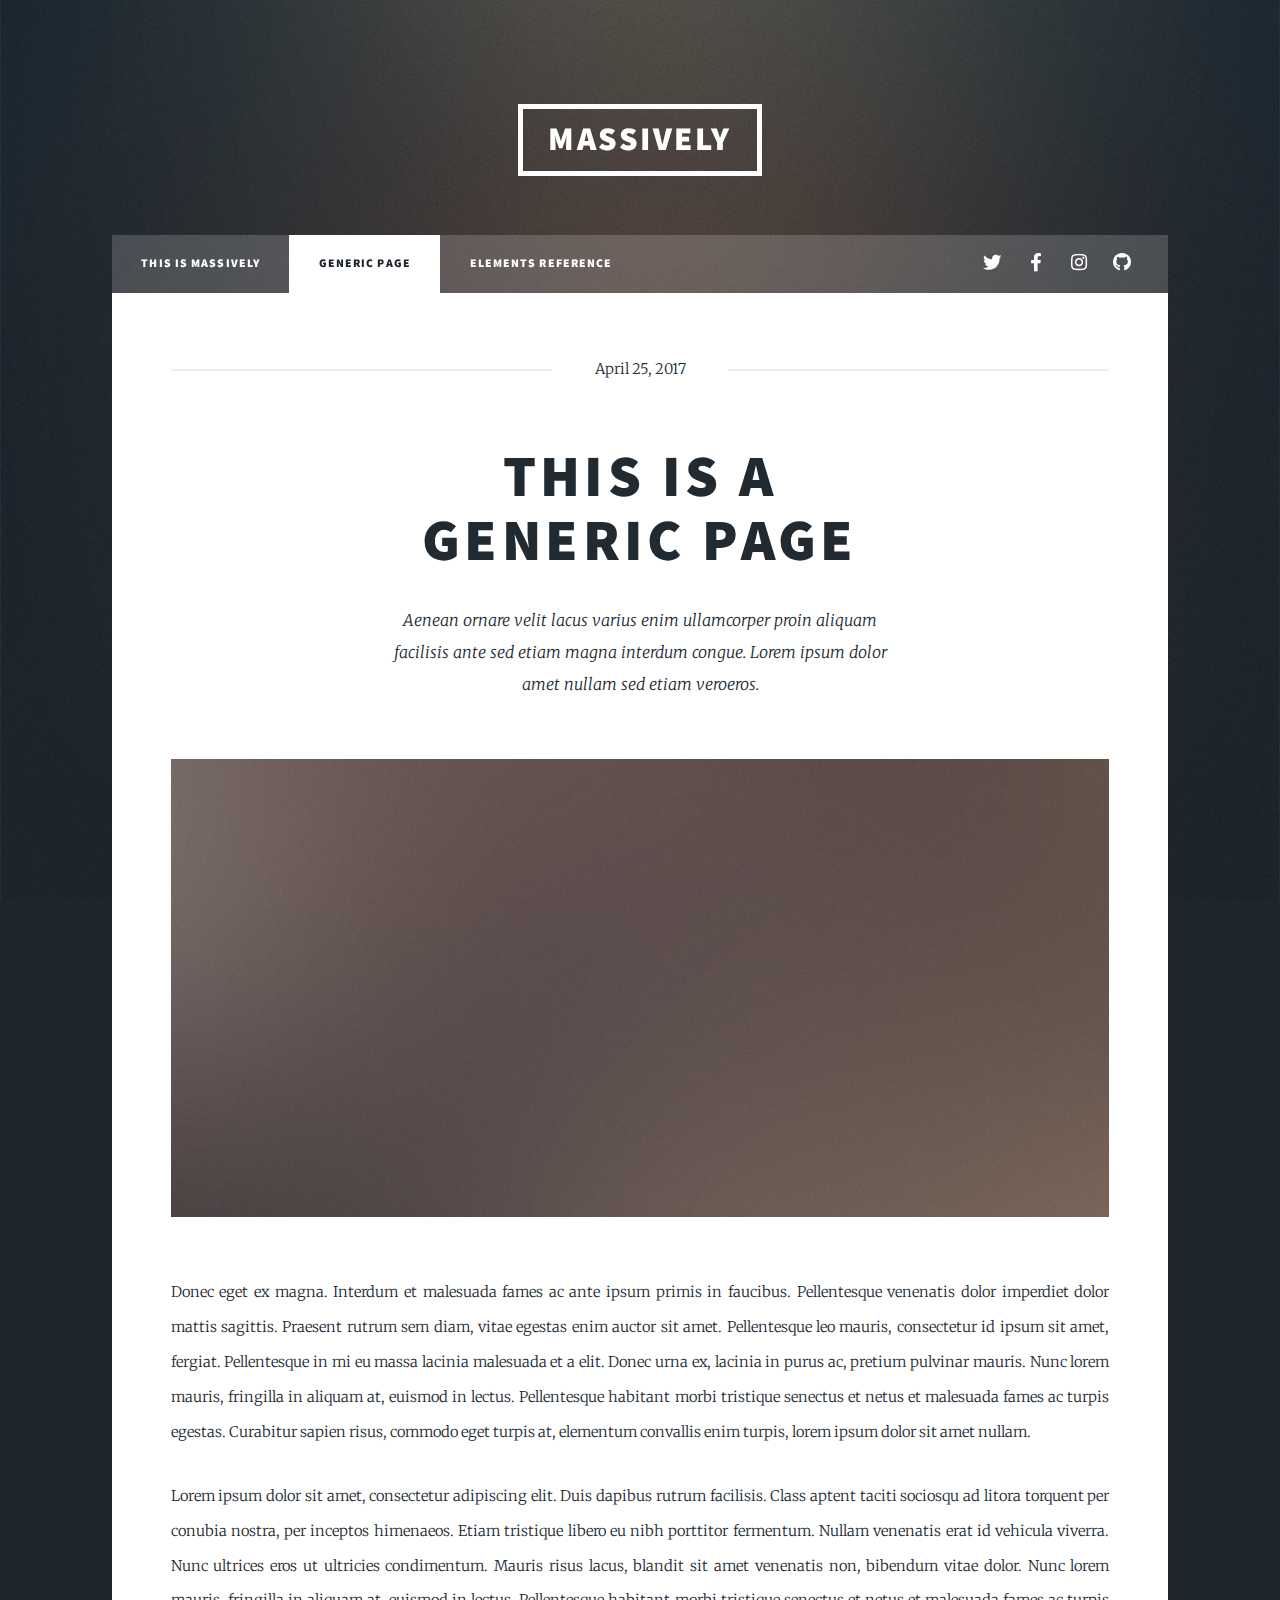
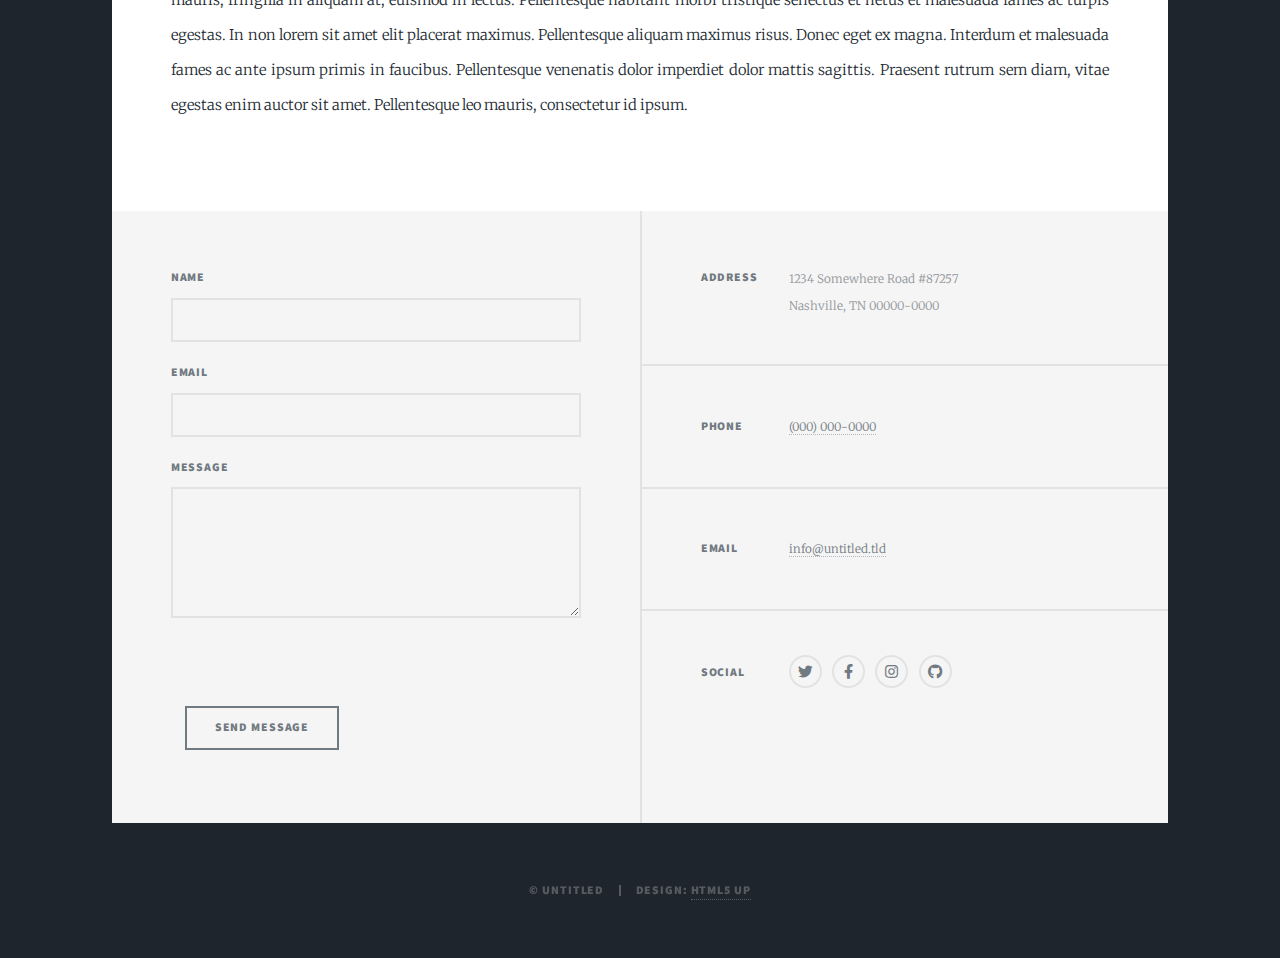
<file: generic.html>
<!DOCTYPE HTML>
<!--
	Massively by HTML5 UP
	html5up.net | @ajlkn
	Free for personal and commercial use under the CCA 3.0 license (html5up.net/license)
-->
<html>
	<head>
		<title>Generic Page - Massively by HTML5 UP</title>
		<meta charset="utf-8" />
		<meta name="viewport" content="width=device-width, initial-scale=1, user-scalable=no" />
		<link rel="stylesheet" href="assets/css/main.css" />
		<noscript><link rel="stylesheet" href="assets/css/noscript.css" /></noscript>
	</head>
	<body class="is-preload">

		<!-- Wrapper -->
			<div id="wrapper">

				<!-- Header -->
					<header id="header">
						<a href="index.html" class="logo">Massively</a>
					</header>

				<!-- Nav -->
					<nav id="nav">
						<ul class="links">
							<li><a href="index.html">This is Massively</a></li>
							<li class="active"><a href="generic.html">Generic Page</a></li>
							<li><a href="elements.html">Elements Reference</a></li>
						</ul>
						<ul class="icons">
							<li><a href="#" class="icon brands fa-twitter"><span class="label">Twitter</span></a></li>
							<li><a href="#" class="icon brands fa-facebook-f"><span class="label">Facebook</span></a></li>
							<li><a href="#" class="icon brands fa-instagram"><span class="label">Instagram</span></a></li>
							<li><a href="#" class="icon brands fa-github"><span class="label">GitHub</span></a></li>
						</ul>
					</nav>

				<!-- Main -->
					<div id="main">

						<!-- Post -->
							<section class="post">
								<header class="major">
									<span class="date">April 25, 2017</span>
									<h1>This is a<br />
									Generic Page</h1>
									<p>Aenean ornare velit lacus varius enim ullamcorper proin aliquam<br />
									facilisis ante sed etiam magna interdum congue. Lorem ipsum dolor<br />
									amet nullam sed etiam veroeros.</p>
								</header>
								<div class="image main"><img src="images/pic01.jpg" alt="" /></div>
								<p>Donec eget ex magna. Interdum et malesuada fames ac ante ipsum primis in faucibus. Pellentesque venenatis dolor imperdiet dolor mattis sagittis. Praesent rutrum sem diam, vitae egestas enim auctor sit amet. Pellentesque leo mauris, consectetur id ipsum sit amet, fergiat. Pellentesque in mi eu massa lacinia malesuada et a elit. Donec urna ex, lacinia in purus ac, pretium pulvinar mauris. Nunc lorem mauris, fringilla in aliquam at, euismod in lectus. Pellentesque habitant morbi tristique senectus et netus et malesuada fames ac turpis egestas. Curabitur sapien risus, commodo eget turpis at, elementum convallis enim turpis, lorem ipsum dolor sit amet nullam.</p>
								<p>Lorem ipsum dolor sit amet, consectetur adipiscing elit. Duis dapibus rutrum facilisis. Class aptent taciti sociosqu ad litora torquent per conubia nostra, per inceptos himenaeos. Etiam tristique libero eu nibh porttitor fermentum. Nullam venenatis erat id vehicula viverra. Nunc ultrices eros ut ultricies condimentum. Mauris risus lacus, blandit sit amet venenatis non, bibendum vitae dolor. Nunc lorem mauris, fringilla in aliquam at, euismod in lectus. Pellentesque habitant morbi tristique senectus et netus et malesuada fames ac turpis egestas. In non lorem sit amet elit placerat maximus. Pellentesque aliquam maximus risus. Donec eget ex magna. Interdum et malesuada fames ac ante ipsum primis in faucibus. Pellentesque venenatis dolor imperdiet dolor mattis sagittis. Praesent rutrum sem diam, vitae egestas enim auctor sit amet. Pellentesque leo mauris, consectetur id ipsum.</p>
							</section>

					</div>

				<!-- Footer -->
					<footer id="footer">
						<section>
							<form method="post" action="#">
								<div class="fields">
									<div class="field">
										<label for="name">Name</label>
										<input type="text" name="name" id="name" />
									</div>
									<div class="field">
										<label for="email">Email</label>
										<input type="text" name="email" id="email" />
									</div>
									<div class="field">
										<label for="message">Message</label>
										<textarea name="message" id="message" rows="3"></textarea>
									</div>
								</div>
								<ul class="actions">
									<li><input type="submit" value="Send Message" /></li>
								</ul>
							</form>
						</section>
						<section class="split contact">
							<section class="alt">
								<h3>Address</h3>
								<p>1234 Somewhere Road #87257<br />
								Nashville, TN 00000-0000</p>
							</section>
							<section>
								<h3>Phone</h3>
								<p><a href="#">(000) 000-0000</a></p>
							</section>
							<section>
								<h3>Email</h3>
								<p><a href="#">info@untitled.tld</a></p>
							</section>
							<section>
								<h3>Social</h3>
								<ul class="icons alt">
									<li><a href="#" class="icon brands alt fa-twitter"><span class="label">Twitter</span></a></li>
									<li><a href="#" class="icon brands alt fa-facebook-f"><span class="label">Facebook</span></a></li>
									<li><a href="#" class="icon brands alt fa-instagram"><span class="label">Instagram</span></a></li>
									<li><a href="#" class="icon brands alt fa-github"><span class="label">GitHub</span></a></li>
								</ul>
							</section>
						</section>
					</footer>

				<!-- Copyright -->
					<div id="copyright">
						<ul><li>&copy; Untitled</li><li>Design: <a href="https://html5up.net">HTML5 UP</a></li></ul>
					</div>

			</div>

		<!-- Scripts -->
			<script src="assets/js/jquery.min.js"></script>
			<script src="assets/js/jquery.scrollex.min.js"></script>
			<script src="assets/js/jquery.scrolly.min.js"></script>
			<script src="assets/js/browser.min.js"></script>
			<script src="assets/js/breakpoints.min.js"></script>
			<script src="assets/js/util.js"></script>
			<script src="assets/js/main.js"></script>

	</body>
</html>
</file>
<file: assets/css/main.css>
@import url(fontawesome-all.min.css);
@import url("https://fonts.googleapis.com/css?family=Merriweather:300,700,300italic,700italic|Source+Sans+Pro:900");

/*
	Massively by HTML5 UP
	html5up.net | @ajlkn
	Free for personal and commercial use under the CCA 3.0 license (html5up.net/license)
*/

html, body, div, span, applet, object,
iframe, h1, h2, h3, h4, h5, h6, p, blockquote,
pre, a, abbr, acronym, address, big, cite,
code, del, dfn, em, img, ins, kbd, q, s, samp,
small, strike, strong, sub, sup, tt, var, b,
u, i, center, dl, dt, dd, ol, ul, li, fieldset,
form, label, legend, table, caption, tbody,
tfoot, thead, tr, th, td, article, aside,
canvas, details, embed, figure, figcaption,
footer, header, hgroup, menu, nav, output, ruby,
section, summary, time, mark, audio, video {
	margin: 0;
	padding: 0;
	border: 0;
	font-size: 100%;
	font: inherit;
	vertical-align: baseline;}

article, aside, details, figcaption, figure,
footer, header, hgroup, menu, nav, section {
	display: block;}

body {
	line-height: 1;
}

ol, ul {
	list-style: none;
}

blockquote, q {
	quotes: none;
}

	blockquote:before, blockquote:after, q:before, q:after {
		content: '';
		content: none;
	}

table {
	border-collapse: collapse;
	border-spacing: 0;
}

body {
	-webkit-text-size-adjust: none;
}

mark {
	background-color: transparent;
	color: inherit;
}

input::-moz-focus-inner {
	border: 0;
	padding: 0;
}

input, select, textarea {
	-moz-appearance: none;
	-webkit-appearance: none;
	-ms-appearance: none;
	appearance: none;
}

/* Basic */

	@-ms-viewport {
		width: device-width;
	}

	body {
		-ms-overflow-style: scrollbar;
	}

	@media screen and (max-width: 480px) {

		html, body {
			min-width: 320px;
		}

	}

	html {
		box-sizing: border-box;
	}

	*, *:before, *:after {
		box-sizing: inherit;
	}

	body {
		background-color: #1e252d;
	}

		body.is-preload *, body.is-preload *:before, body.is-preload *:after {
			-moz-animation: none !important;
			-webkit-animation: none !important;
			-ms-animation: none !important;
			animation: none !important;
			-moz-transition: none !important;
			-webkit-transition: none !important;
			-ms-transition: none !important;
			transition: none !important;
		}

/* Type */

	html {
		font-size: 16pt;
	}

		@media screen and (max-width: 1680px) {

			html {
				font-size: 12pt;
			}

		}

		@media screen and (max-width: 1280px) {

			html {
				font-size: 11pt;
			}

		}

		@media screen and (max-width: 360px) {

			html {
				font-size: 10pt;
			}

		}

	body {
		color: #212931;
	}

	body, input, select, textarea {
		font-family: "Merriweather", Georgia, serif;
		font-weight: 300;
		font-size: 1rem;
		line-height: 2.375;
	}

	a {
		-moz-transition: color 0.2s ease-in-out, background-color 0.2s ease-in-out, border-color 0.2s ease-in-out, box-shadow 0.2s ease-in-out;
		-webkit-transition: color 0.2s ease-in-out, background-color 0.2s ease-in-out, border-color 0.2s ease-in-out, box-shadow 0.2s ease-in-out;
		-ms-transition: color 0.2s ease-in-out, background-color 0.2s ease-in-out, border-color 0.2s ease-in-out, box-shadow 0.2s ease-in-out;
		transition: color 0.2s ease-in-out, background-color 0.2s ease-in-out, border-color 0.2s ease-in-out, box-shadow 0.2s ease-in-out;
		border-bottom: dotted 1px;
		text-decoration: none;
	}

		a:hover {
			border-bottom-color: transparent;
		}

	strong, b {
		font-weight: 600;
	}

	em, i {
		font-style: italic;
	}

	p {
		text-align: justify;
		margin: 0 0 2rem 0;
	}

	h1, h2, h3, h4, h5, h6 {
		font-family: "Source Sans Pro", Helvetica, sans-serif;
		font-weight: 900;
		line-height: 1.5;
		letter-spacing: 0.075em;
		text-transform: uppercase;
		margin: 0 0 1rem 0;
	}

		h1 a, h2 a, h3 a, h4 a, h5 a, h6 a {
			border-bottom: 0;
			color: inherit;
			text-decoration: none;
		}

	h1 {
		font-size: 4rem;
		line-height: 1.1;
		margin: 0 0 2rem 0;
	}

	h2 {
		font-size: 1.75rem;
		line-height: 1.3;
		margin: 0 0 1.5rem 0;
	}

	h3 {
		font-size: 1.25rem;
		margin: 0 0 1.5rem 0;
	}

	h4 {
		font-size: 1rem;
	}

	h5 {
		font-size: 0.9rem;
	}

	h6 {
		font-size: 0.8rem;
	}

	sub {
		font-size: 0.8rem;
		position: relative;
		top: 0.5rem;
	}

	sup {
		font-size: 0.8rem;
		position: relative;
		top: -0.5rem;
	}

	blockquote {
		border-left: solid 4px;
		font-style: italic;
		margin: 0 0 2rem 0;
		padding: 0.5rem 0 0.5rem 2rem;
	}

	code {
		border: solid 2px;
		font-family: "Courier New", monospace;
		font-size: 0.9rem;
		margin: 0 0.25rem;
		padding: 0.25rem 0.65rem;
	}

	pre {
		-webkit-overflow-scrolling: touch;
		font-family: "Courier New", monospace;
		font-size: 0.9rem;
		margin: 0 0 2rem 0;
	}

		pre code {
			display: block;
			line-height: 1.75;
			padding: 1rem 1.5rem;
			overflow-x: auto;
		}

	hr {
		border: 0;
		border-bottom: solid 2px;
		margin: 3rem 0;
	}

		hr.major {
			margin: 5rem 0;
		}

	.align-left {
		text-align: left;
	}

	.align-center {
		text-align: center;
	}

	.align-right {
		text-align: right;
	}

	input, select, textarea {
		color: #212931;
	}

	a {
		color: #212931;
		border-bottom-color: rgba(33, 41, 49, 0.5);
	}

		a:hover {
			border-bottom-color: transparent;
			color: #18bfef !important;
		}

	strong, b {
		color: #212931;
	}

	h1, h2, h3, h4, h5, h6 {
		color: #212931;
	}

	blockquote {
		border-left-color: #eeeeee;
	}

	code {
		background: rgba(220, 220, 220, 0.25);
		border-color: #eeeeee;
	}

	hr {
		border-bottom-color: #eeeeee;
	}

/* Row */

	.row {
		display: flex;
		flex-wrap: wrap;
		box-sizing: border-box;
		align-items: stretch;
	}

		.row > * {
			box-sizing: border-box;
		}

		.row.gtr-uniform > * > :last-child {
			margin-bottom: 0;
		}

		.row.aln-left {
			justify-content: flex-start;
		}

		.row.aln-center {
			justify-content: center;
		}

		.row.aln-right {
			justify-content: flex-end;
		}

		.row.aln-top {
			align-items: flex-start;
		}

		.row.aln-middle {
			align-items: center;
		}

		.row.aln-bottom {
			align-items: flex-end;
		}

		.row > .imp {
			order: -1;
		}

		.row > .col-1 {
			width: 8.33333%;
		}

		.row > .off-1 {
			margin-left: 8.33333%;
		}

		.row > .col-2 {
			width: 16.66667%;
		}

		.row > .off-2 {
			margin-left: 16.66667%;
		}

		.row > .col-3 {
			width: 25%;
		}

		.row > .off-3 {
			margin-left: 25%;
		}

		.row > .col-4 {
			width: 33.33333%;
		}

		.row > .off-4 {
			margin-left: 33.33333%;
		}

		.row > .col-5 {
			width: 41.66667%;
		}

		.row > .off-5 {
			margin-left: 41.66667%;
		}

		.row > .col-6 {
			width: 50%;
		}

		.row > .off-6 {
			margin-left: 50%;
		}

		.row > .col-7 {
			width: 58.33333%;
		}

		.row > .off-7 {
			margin-left: 58.33333%;
		}

		.row > .col-8 {
			width: 66.66667%;
		}

		.row > .off-8 {
			margin-left: 66.66667%;
		}

		.row > .col-9 {
			width: 75%;
		}

		.row > .off-9 {
			margin-left: 75%;
		}

		.row > .col-10 {
			width: 83.33333%;
		}

		.row > .off-10 {
			margin-left: 83.33333%;
		}

		.row > .col-11 {
			width: 91.66667%;
		}

		.row > .off-11 {
			margin-left: 91.66667%;
		}

		.row > .col-12 {
			width: 100%;
		}

		.row > .off-12 {
			margin-left: 100%;
		}

		.row.gtr-0 {
			margin-top: 0;
			margin-left: 0rem;
		}

			.row.gtr-0 > * {
				padding: 0 0 0 0rem;
			}

			.row.gtr-0.gtr-uniform {
				margin-top: 0rem;
			}

				.row.gtr-0.gtr-uniform > * {
					padding-top: 0rem;
				}

		.row.gtr-25 {
			margin-top: 0;
			margin-left: -0.375rem;
		}

			.row.gtr-25 > * {
				padding: 0 0 0 0.375rem;
			}

			.row.gtr-25.gtr-uniform {
				margin-top: -0.375rem;
			}

				.row.gtr-25.gtr-uniform > * {
					padding-top: 0.375rem;
				}

		.row.gtr-50 {
			margin-top: 0;
			margin-left: -0.75rem;
		}

			.row.gtr-50 > * {
				padding: 0 0 0 0.75rem;
			}

			.row.gtr-50.gtr-uniform {
				margin-top: -0.75rem;
			}

				.row.gtr-50.gtr-uniform > * {
					padding-top: 0.75rem;
				}

		.row {
			margin-top: 0;
			margin-left: -1.5rem;
		}

			.row > * {
				padding: 0 0 0 1.5rem;
			}

			.row.gtr-uniform {
				margin-top: -1.5rem;
			}

				.row.gtr-uniform > * {
					padding-top: 1.5rem;
				}

		.row.gtr-150 {
			margin-top: 0;
			margin-left: -2.25rem;
		}

			.row.gtr-150 > * {
				padding: 0 0 0 2.25rem;
			}

			.row.gtr-150.gtr-uniform {
				margin-top: -2.25rem;
			}

				.row.gtr-150.gtr-uniform > * {
					padding-top: 2.25rem;
				}

		.row.gtr-200 {
			margin-top: 0;
			margin-left: -3rem;
		}

			.row.gtr-200 > * {
				padding: 0 0 0 3rem;
			}

			.row.gtr-200.gtr-uniform {
				margin-top: -3rem;
			}

				.row.gtr-200.gtr-uniform > * {
					padding-top: 3rem;
				}

		@media screen and (max-width: 1680px) {

			.row {
				display: flex;
				flex-wrap: wrap;
				box-sizing: border-box;
				align-items: stretch;
			}

				.row > * {
					box-sizing: border-box;
				}

				.row.gtr-uniform > * > :last-child {
					margin-bottom: 0;
				}

				.row.aln-left {
					justify-content: flex-start;
				}

				.row.aln-center {
					justify-content: center;
				}

				.row.aln-right {
					justify-content: flex-end;
				}

				.row.aln-top {
					align-items: flex-start;
				}

				.row.aln-middle {
					align-items: center;
				}

				.row.aln-bottom {
					align-items: flex-end;
				}

				.row > .imp-xlarge {
					order: -1;
				}

				.row > .col-1-xlarge {
					width: 8.33333%;
				}

				.row > .off-1-xlarge {
					margin-left: 8.33333%;
				}

				.row > .col-2-xlarge {
					width: 16.66667%;
				}

				.row > .off-2-xlarge {
					margin-left: 16.66667%;
				}

				.row > .col-3-xlarge {
					width: 25%;
				}

				.row > .off-3-xlarge {
					margin-left: 25%;
				}

				.row > .col-4-xlarge {
					width: 33.33333%;
				}

				.row > .off-4-xlarge {
					margin-left: 33.33333%;
				}

				.row > .col-5-xlarge {
					width: 41.66667%;
				}

				.row > .off-5-xlarge {
					margin-left: 41.66667%;
				}

				.row > .col-6-xlarge {
					width: 50%;
				}

				.row > .off-6-xlarge {
					margin-left: 50%;
				}

				.row > .col-7-xlarge {
					width: 58.33333%;
				}

				.row > .off-7-xlarge {
					margin-left: 58.33333%;
				}

				.row > .col-8-xlarge {
					width: 66.66667%;
				}

				.row > .off-8-xlarge {
					margin-left: 66.66667%;
				}

				.row > .col-9-xlarge {
					width: 75%;
				}

				.row > .off-9-xlarge {
					margin-left: 75%;
				}

				.row > .col-10-xlarge {
					width: 83.33333%;
				}

				.row > .off-10-xlarge {
					margin-left: 83.33333%;
				}

				.row > .col-11-xlarge {
					width: 91.66667%;
				}

				.row > .off-11-xlarge {
					margin-left: 91.66667%;
				}

				.row > .col-12-xlarge {
					width: 100%;
				}

				.row > .off-12-xlarge {
					margin-left: 100%;
				}

				.row.gtr-0 {
					margin-top: 0;
					margin-left: 0rem;
				}

					.row.gtr-0 > * {
						padding: 0 0 0 0rem;
					}

					.row.gtr-0.gtr-uniform {
						margin-top: 0rem;
					}

						.row.gtr-0.gtr-uniform > * {
							padding-top: 0rem;
						}

				.row.gtr-25 {
					margin-top: 0;
					margin-left: -0.375rem;
				}

					.row.gtr-25 > * {
						padding: 0 0 0 0.375rem;
					}

					.row.gtr-25.gtr-uniform {
						margin-top: -0.375rem;
					}

						.row.gtr-25.gtr-uniform > * {
							padding-top: 0.375rem;
						}

				.row.gtr-50 {
					margin-top: 0;
					margin-left: -0.75rem;
				}

					.row.gtr-50 > * {
						padding: 0 0 0 0.75rem;
					}

					.row.gtr-50.gtr-uniform {
						margin-top: -0.75rem;
					}

						.row.gtr-50.gtr-uniform > * {
							padding-top: 0.75rem;
						}

				.row {
					margin-top: 0;
					margin-left: -1.5rem;
				}

					.row > * {
						padding: 0 0 0 1.5rem;
					}

					.row.gtr-uniform {
						margin-top: -1.5rem;
					}

						.row.gtr-uniform > * {
							padding-top: 1.5rem;
						}

				.row.gtr-150 {
					margin-top: 0;
					margin-left: -2.25rem;
				}

					.row.gtr-150 > * {
						padding: 0 0 0 2.25rem;
					}

					.row.gtr-150.gtr-uniform {
						margin-top: -2.25rem;
					}

						.row.gtr-150.gtr-uniform > * {
							padding-top: 2.25rem;
						}

				.row.gtr-200 {
					margin-top: 0;
					margin-left: -3rem;
				}

					.row.gtr-200 > * {
						padding: 0 0 0 3rem;
					}

					.row.gtr-200.gtr-uniform {
						margin-top: -3rem;
					}

						.row.gtr-200.gtr-uniform > * {
							padding-top: 3rem;
						}

		}

		@media screen and (max-width: 1280px) {

			.row {
				display: flex;
				flex-wrap: wrap;
				box-sizing: border-box;
				align-items: stretch;
			}

				.row > * {
					box-sizing: border-box;
				}

				.row.gtr-uniform > * > :last-child {
					margin-bottom: 0;
				}

				.row.aln-left {
					justify-content: flex-start;
				}

				.row.aln-center {
					justify-content: center;
				}

				.row.aln-right {
					justify-content: flex-end;
				}

				.row.aln-top {
					align-items: flex-start;
				}

				.row.aln-middle {
					align-items: center;
				}

				.row.aln-bottom {
					align-items: flex-end;
				}

				.row > .imp-large {
					order: -1;
				}

				.row > .col-1-large {
					width: 8.33333%;
				}

				.row > .off-1-large {
					margin-left: 8.33333%;
				}

				.row > .col-2-large {
					width: 16.66667%;
				}

				.row > .off-2-large {
					margin-left: 16.66667%;
				}

				.row > .col-3-large {
					width: 25%;
				}

				.row > .off-3-large {
					margin-left: 25%;
				}

				.row > .col-4-large {
					width: 33.33333%;
				}

				.row > .off-4-large {
					margin-left: 33.33333%;
				}

				.row > .col-5-large {
					width: 41.66667%;
				}

				.row > .off-5-large {
					margin-left: 41.66667%;
				}

				.row > .col-6-large {
					width: 50%;
				}

				.row > .off-6-large {
					margin-left: 50%;
				}

				.row > .col-7-large {
					width: 58.33333%;
				}

				.row > .off-7-large {
					margin-left: 58.33333%;
				}

				.row > .col-8-large {
					width: 66.66667%;
				}

				.row > .off-8-large {
					margin-left: 66.66667%;
				}

				.row > .col-9-large {
					width: 75%;
				}

				.row > .off-9-large {
					margin-left: 75%;
				}

				.row > .col-10-large {
					width: 83.33333%;
				}

				.row > .off-10-large {
					margin-left: 83.33333%;
				}

				.row > .col-11-large {
					width: 91.66667%;
				}

				.row > .off-11-large {
					margin-left: 91.66667%;
				}

				.row > .col-12-large {
					width: 100%;
				}

				.row > .off-12-large {
					margin-left: 100%;
				}

				.row.gtr-0 {
					margin-top: 0;
					margin-left: 0rem;
				}

					.row.gtr-0 > * {
						padding: 0 0 0 0rem;
					}

					.row.gtr-0.gtr-uniform {
						margin-top: 0rem;
					}

						.row.gtr-0.gtr-uniform > * {
							padding-top: 0rem;
						}

				.row.gtr-25 {
					margin-top: 0;
					margin-left: -0.375rem;
				}

					.row.gtr-25 > * {
						padding: 0 0 0 0.375rem;
					}

					.row.gtr-25.gtr-uniform {
						margin-top: -0.375rem;
					}

						.row.gtr-25.gtr-uniform > * {
							padding-top: 0.375rem;
						}

				.row.gtr-50 {
					margin-top: 0;
					margin-left: -0.75rem;
				}

					.row.gtr-50 > * {
						padding: 0 0 0 0.75rem;
					}

					.row.gtr-50.gtr-uniform {
						margin-top: -0.75rem;
					}

						.row.gtr-50.gtr-uniform > * {
							padding-top: 0.75rem;
						}

				.row {
					margin-top: 0;
					margin-left: -1.5rem;
				}

					.row > * {
						padding: 0 0 0 1.5rem;
					}

					.row.gtr-uniform {
						margin-top: -1.5rem;
					}

						.row.gtr-uniform > * {
							padding-top: 1.5rem;
						}

				.row.gtr-150 {
					margin-top: 0;
					margin-left: -2.25rem;
				}

					.row.gtr-150 > * {
						padding: 0 0 0 2.25rem;
					}

					.row.gtr-150.gtr-uniform {
						margin-top: -2.25rem;
					}

						.row.gtr-150.gtr-uniform > * {
							padding-top: 2.25rem;
						}

				.row.gtr-200 {
					margin-top: 0;
					margin-left: -3rem;
				}

					.row.gtr-200 > * {
						padding: 0 0 0 3rem;
					}

					.row.gtr-200.gtr-uniform {
						margin-top: -3rem;
					}

						.row.gtr-200.gtr-uniform > * {
							padding-top: 3rem;
						}

		}

		@media screen and (max-width: 980px) {

			.row {
				display: flex;
				flex-wrap: wrap;
				box-sizing: border-box;
				align-items: stretch;
			}

				.row > * {
					box-sizing: border-box;
				}

				.row.gtr-uniform > * > :last-child {
					margin-bottom: 0;
				}

				.row.aln-left {
					justify-content: flex-start;
				}

				.row.aln-center {
					justify-content: center;
				}

				.row.aln-right {
					justify-content: flex-end;
				}

				.row.aln-top {
					align-items: flex-start;
				}

				.row.aln-middle {
					align-items: center;
				}

				.row.aln-bottom {
					align-items: flex-end;
				}

				.row > .imp-medium {
					order: -1;
				}

				.row > .col-1-medium {
					width: 8.33333%;
				}

				.row > .off-1-medium {
					margin-left: 8.33333%;
				}

				.row > .col-2-medium {
					width: 16.66667%;
				}

				.row > .off-2-medium {
					margin-left: 16.66667%;
				}

				.row > .col-3-medium {
					width: 25%;
				}

				.row > .off-3-medium {
					margin-left: 25%;
				}

				.row > .col-4-medium {
					width: 33.33333%;
				}

				.row > .off-4-medium {
					margin-left: 33.33333%;
				}

				.row > .col-5-medium {
					width: 41.66667%;
				}

				.row > .off-5-medium {
					margin-left: 41.66667%;
				}

				.row > .col-6-medium {
					width: 50%;
				}

				.row > .off-6-medium {
					margin-left: 50%;
				}

				.row > .col-7-medium {
					width: 58.33333%;
				}

				.row > .off-7-medium {
					margin-left: 58.33333%;
				}

				.row > .col-8-medium {
					width: 66.66667%;
				}

				.row > .off-8-medium {
					margin-left: 66.66667%;
				}

				.row > .col-9-medium {
					width: 75%;
				}

				.row > .off-9-medium {
					margin-left: 75%;
				}

				.row > .col-10-medium {
					width: 83.33333%;
				}

				.row > .off-10-medium {
					margin-left: 83.33333%;
				}

				.row > .col-11-medium {
					width: 91.66667%;
				}

				.row > .off-11-medium {
					margin-left: 91.66667%;
				}

				.row > .col-12-medium {
					width: 100%;
				}

				.row > .off-12-medium {
					margin-left: 100%;
				}

				.row.gtr-0 {
					margin-top: 0;
					margin-left: 0rem;
				}

					.row.gtr-0 > * {
						padding: 0 0 0 0rem;
					}

					.row.gtr-0.gtr-uniform {
						margin-top: 0rem;
					}

						.row.gtr-0.gtr-uniform > * {
							padding-top: 0rem;
						}

				.row.gtr-25 {
					margin-top: 0;
					margin-left: -0.375rem;
				}

					.row.gtr-25 > * {
						padding: 0 0 0 0.375rem;
					}

					.row.gtr-25.gtr-uniform {
						margin-top: -0.375rem;
					}

						.row.gtr-25.gtr-uniform > * {
							padding-top: 0.375rem;
						}

				.row.gtr-50 {
					margin-top: 0;
					margin-left: -0.75rem;
				}

					.row.gtr-50 > * {
						padding: 0 0 0 0.75rem;
					}

					.row.gtr-50.gtr-uniform {
						margin-top: -0.75rem;
					}

						.row.gtr-50.gtr-uniform > * {
							padding-top: 0.75rem;
						}

				.row {
					margin-top: 0;
					margin-left: -1.5rem;
				}

					.row > * {
						padding: 0 0 0 1.5rem;
					}

					.row.gtr-uniform {
						margin-top: -1.5rem;
					}

						.row.gtr-uniform > * {
							padding-top: 1.5rem;
						}

				.row.gtr-150 {
					margin-top: 0;
					margin-left: -2.25rem;
				}

					.row.gtr-150 > * {
						padding: 0 0 0 2.25rem;
					}

					.row.gtr-150.gtr-uniform {
						margin-top: -2.25rem;
					}

						.row.gtr-150.gtr-uniform > * {
							padding-top: 2.25rem;
						}

				.row.gtr-200 {
					margin-top: 0;
					margin-left: -3rem;
				}

					.row.gtr-200 > * {
						padding: 0 0 0 3rem;
					}

					.row.gtr-200.gtr-uniform {
						margin-top: -3rem;
					}

						.row.gtr-200.gtr-uniform > * {
							padding-top: 3rem;
						}

		}

		@media screen and (max-width: 736px) {

			.row {
				display: flex;
				flex-wrap: wrap;
				box-sizing: border-box;
				align-items: stretch;
			}

				.row > * {
					box-sizing: border-box;
				}

				.row.gtr-uniform > * > :last-child {
					margin-bottom: 0;
				}

				.row.aln-left {
					justify-content: flex-start;
				}

				.row.aln-center {
					justify-content: center;
				}

				.row.aln-right {
					justify-content: flex-end;
				}

				.row.aln-top {
					align-items: flex-start;
				}

				.row.aln-middle {
					align-items: center;
				}

				.row.aln-bottom {
					align-items: flex-end;
				}

				.row > .imp-small {
					order: -1;
				}

				.row > .col-1-small {
					width: 8.33333%;
				}

				.row > .off-1-small {
					margin-left: 8.33333%;
				}

				.row > .col-2-small {
					width: 16.66667%;
				}

				.row > .off-2-small {
					margin-left: 16.66667%;
				}

				.row > .col-3-small {
					width: 25%;
				}

				.row > .off-3-small {
					margin-left: 25%;
				}

				.row > .col-4-small {
					width: 33.33333%;
				}

				.row > .off-4-small {
					margin-left: 33.33333%;
				}

				.row > .col-5-small {
					width: 41.66667%;
				}

				.row > .off-5-small {
					margin-left: 41.66667%;
				}

				.row > .col-6-small {
					width: 50%;
				}

				.row > .off-6-small {
					margin-left: 50%;
				}

				.row > .col-7-small {
					width: 58.33333%;
				}

				.row > .off-7-small {
					margin-left: 58.33333%;
				}

				.row > .col-8-small {
					width: 66.66667%;
				}

				.row > .off-8-small {
					margin-left: 66.66667%;
				}

				.row > .col-9-small {
					width: 75%;
				}

				.row > .off-9-small {
					margin-left: 75%;
				}

				.row > .col-10-small {
					width: 83.33333%;
				}

				.row > .off-10-small {
					margin-left: 83.33333%;
				}

				.row > .col-11-small {
					width: 91.66667%;
				}

				.row > .off-11-small {
					margin-left: 91.66667%;
				}

				.row > .col-12-small {
					width: 100%;
				}

				.row > .off-12-small {
					margin-left: 100%;
				}

				.row.gtr-0 {
					margin-top: 0;
					margin-left: 0rem;
				}

					.row.gtr-0 > * {
						padding: 0 0 0 0rem;
					}

					.row.gtr-0.gtr-uniform {
						margin-top: 0rem;
					}

						.row.gtr-0.gtr-uniform > * {
							padding-top: 0rem;
						}

				.row.gtr-25 {
					margin-top: 0;
					margin-left: -0.375rem;
				}

					.row.gtr-25 > * {
						padding: 0 0 0 0.375rem;
					}

					.row.gtr-25.gtr-uniform {
						margin-top: -0.375rem;
					}

						.row.gtr-25.gtr-uniform > * {
							padding-top: 0.375rem;
						}

				.row.gtr-50 {
					margin-top: 0;
					margin-left: -0.75rem;
				}

					.row.gtr-50 > * {
						padding: 0 0 0 0.75rem;
					}

					.row.gtr-50.gtr-uniform {
						margin-top: -0.75rem;
					}

						.row.gtr-50.gtr-uniform > * {
							padding-top: 0.75rem;
						}

				.row {
					margin-top: 0;
					margin-left: -1.5rem;
				}

					.row > * {
						padding: 0 0 0 1.5rem;
					}

					.row.gtr-uniform {
						margin-top: -1.5rem;
					}

						.row.gtr-uniform > * {
							padding-top: 1.5rem;
						}

				.row.gtr-150 {
					margin-top: 0;
					margin-left: -2.25rem;
				}

					.row.gtr-150 > * {
						padding: 0 0 0 2.25rem;
					}

					.row.gtr-150.gtr-uniform {
						margin-top: -2.25rem;
					}

						.row.gtr-150.gtr-uniform > * {
							padding-top: 2.25rem;
						}

				.row.gtr-200 {
					margin-top: 0;
					margin-left: -3rem;
				}

					.row.gtr-200 > * {
						padding: 0 0 0 3rem;
					}

					.row.gtr-200.gtr-uniform {
						margin-top: -3rem;
					}

						.row.gtr-200.gtr-uniform > * {
							padding-top: 3rem;
						}

		}

		@media screen and (max-width: 480px) {

			.row {
				display: flex;
				flex-wrap: wrap;
				box-sizing: border-box;
				align-items: stretch;
			}

				.row > * {
					box-sizing: border-box;
				}

				.row.gtr-uniform > * > :last-child {
					margin-bottom: 0;
				}

				.row.aln-left {
					justify-content: flex-start;
				}

				.row.aln-center {
					justify-content: center;
				}

				.row.aln-right {
					justify-content: flex-end;
				}

				.row.aln-top {
					align-items: flex-start;
				}

				.row.aln-middle {
					align-items: center;
				}

				.row.aln-bottom {
					align-items: flex-end;
				}

				.row > .imp-xsmall {
					order: -1;
				}

				.row > .col-1-xsmall {
					width: 8.33333%;
				}

				.row > .off-1-xsmall {
					margin-left: 8.33333%;
				}

				.row > .col-2-xsmall {
					width: 16.66667%;
				}

				.row > .off-2-xsmall {
					margin-left: 16.66667%;
				}

				.row > .col-3-xsmall {
					width: 25%;
				}

				.row > .off-3-xsmall {
					margin-left: 25%;
				}

				.row > .col-4-xsmall {
					width: 33.33333%;
				}

				.row > .off-4-xsmall {
					margin-left: 33.33333%;
				}

				.row > .col-5-xsmall {
					width: 41.66667%;
				}

				.row > .off-5-xsmall {
					margin-left: 41.66667%;
				}

				.row > .col-6-xsmall {
					width: 50%;
				}

				.row > .off-6-xsmall {
					margin-left: 50%;
				}

				.row > .col-7-xsmall {
					width: 58.33333%;
				}

				.row > .off-7-xsmall {
					margin-left: 58.33333%;
				}

				.row > .col-8-xsmall {
					width: 66.66667%;
				}

				.row > .off-8-xsmall {
					margin-left: 66.66667%;
				}

				.row > .col-9-xsmall {
					width: 75%;
				}

				.row > .off-9-xsmall {
					margin-left: 75%;
				}

				.row > .col-10-xsmall {
					width: 83.33333%;
				}

				.row > .off-10-xsmall {
					margin-left: 83.33333%;
				}

				.row > .col-11-xsmall {
					width: 91.66667%;
				}

				.row > .off-11-xsmall {
					margin-left: 91.66667%;
				}

				.row > .col-12-xsmall {
					width: 100%;
				}

				.row > .off-12-xsmall {
					margin-left: 100%;
				}

				.row.gtr-0 {
					margin-top: 0;
					margin-left: 0rem;
				}

					.row.gtr-0 > * {
						padding: 0 0 0 0rem;
					}

					.row.gtr-0.gtr-uniform {
						margin-top: 0rem;
					}

						.row.gtr-0.gtr-uniform > * {
							padding-top: 0rem;
						}

				.row.gtr-25 {
					margin-top: 0;
					margin-left: -0.375rem;
				}

					.row.gtr-25 > * {
						padding: 0 0 0 0.375rem;
					}

					.row.gtr-25.gtr-uniform {
						margin-top: -0.375rem;
					}

						.row.gtr-25.gtr-uniform > * {
							padding-top: 0.375rem;
						}

				.row.gtr-50 {
					margin-top: 0;
					margin-left: -0.75rem;
				}

					.row.gtr-50 > * {
						padding: 0 0 0 0.75rem;
					}

					.row.gtr-50.gtr-uniform {
						margin-top: -0.75rem;
					}

						.row.gtr-50.gtr-uniform > * {
							padding-top: 0.75rem;
						}

				.row {
					margin-top: 0;
					margin-left: -1.5rem;
				}

					.row > * {
						padding: 0 0 0 1.5rem;
					}

					.row.gtr-uniform {
						margin-top: -1.5rem;
					}

						.row.gtr-uniform > * {
							padding-top: 1.5rem;
						}

				.row.gtr-150 {
					margin-top: 0;
					margin-left: -2.25rem;
				}

					.row.gtr-150 > * {
						padding: 0 0 0 2.25rem;
					}

					.row.gtr-150.gtr-uniform {
						margin-top: -2.25rem;
					}

						.row.gtr-150.gtr-uniform > * {
							padding-top: 2.25rem;
						}

				.row.gtr-200 {
					margin-top: 0;
					margin-left: -3rem;
				}

					.row.gtr-200 > * {
						padding: 0 0 0 3rem;
					}

					.row.gtr-200.gtr-uniform {
						margin-top: -3rem;
					}

						.row.gtr-200.gtr-uniform > * {
							padding-top: 3rem;
						}

		}

		@media screen and (max-width: 360px) {

			.row {
				display: flex;
				flex-wrap: wrap;
				box-sizing: border-box;
				align-items: stretch;
			}

				.row > * {
					box-sizing: border-box;
				}

				.row.gtr-uniform > * > :last-child {
					margin-bottom: 0;
				}

				.row.aln-left {
					justify-content: flex-start;
				}

				.row.aln-center {
					justify-content: center;
				}

				.row.aln-right {
					justify-content: flex-end;
				}

				.row.aln-top {
					align-items: flex-start;
				}

				.row.aln-middle {
					align-items: center;
				}

				.row.aln-bottom {
					align-items: flex-end;
				}

				.row > .imp-xxsmall {
					order: -1;
				}

				.row > .col-1-xxsmall {
					width: 8.33333%;
				}

				.row > .off-1-xxsmall {
					margin-left: 8.33333%;
				}

				.row > .col-2-xxsmall {
					width: 16.66667%;
				}

				.row > .off-2-xxsmall {
					margin-left: 16.66667%;
				}

				.row > .col-3-xxsmall {
					width: 25%;
				}

				.row > .off-3-xxsmall {
					margin-left: 25%;
				}

				.row > .col-4-xxsmall {
					width: 33.33333%;
				}

				.row > .off-4-xxsmall {
					margin-left: 33.33333%;
				}

				.row > .col-5-xxsmall {
					width: 41.66667%;
				}

				.row > .off-5-xxsmall {
					margin-left: 41.66667%;
				}

				.row > .col-6-xxsmall {
					width: 50%;
				}

				.row > .off-6-xxsmall {
					margin-left: 50%;
				}

				.row > .col-7-xxsmall {
					width: 58.33333%;
				}

				.row > .off-7-xxsmall {
					margin-left: 58.33333%;
				}

				.row > .col-8-xxsmall {
					width: 66.66667%;
				}

				.row > .off-8-xxsmall {
					margin-left: 66.66667%;
				}

				.row > .col-9-xxsmall {
					width: 75%;
				}

				.row > .off-9-xxsmall {
					margin-left: 75%;
				}

				.row > .col-10-xxsmall {
					width: 83.33333%;
				}

				.row > .off-10-xxsmall {
					margin-left: 83.33333%;
				}

				.row > .col-11-xxsmall {
					width: 91.66667%;
				}

				.row > .off-11-xxsmall {
					margin-left: 91.66667%;
				}

				.row > .col-12-xxsmall {
					width: 100%;
				}

				.row > .off-12-xxsmall {
					margin-left: 100%;
				}

				.row.gtr-0 {
					margin-top: 0;
					margin-left: 0rem;
				}

					.row.gtr-0 > * {
						padding: 0 0 0 0rem;
					}

					.row.gtr-0.gtr-uniform {
						margin-top: 0rem;
					}

						.row.gtr-0.gtr-uniform > * {
							padding-top: 0rem;
						}

				.row.gtr-25 {
					margin-top: 0;
					margin-left: -0.375rem;
				}

					.row.gtr-25 > * {
						padding: 0 0 0 0.375rem;
					}

					.row.gtr-25.gtr-uniform {
						margin-top: -0.375rem;
					}

						.row.gtr-25.gtr-uniform > * {
							padding-top: 0.375rem;
						}

				.row.gtr-50 {
					margin-top: 0;
					margin-left: -0.75rem;
				}

					.row.gtr-50 > * {
						padding: 0 0 0 0.75rem;
					}

					.row.gtr-50.gtr-uniform {
						margin-top: -0.75rem;
					}

						.row.gtr-50.gtr-uniform > * {
							padding-top: 0.75rem;
						}

				.row {
					margin-top: 0;
					margin-left: -1.5rem;
				}

					.row > * {
						padding: 0 0 0 1.5rem;
					}

					.row.gtr-uniform {
						margin-top: -1.5rem;
					}

						.row.gtr-uniform > * {
							padding-top: 1.5rem;
						}

				.row.gtr-150 {
					margin-top: 0;
					margin-left: -2.25rem;
				}

					.row.gtr-150 > * {
						padding: 0 0 0 2.25rem;
					}

					.row.gtr-150.gtr-uniform {
						margin-top: -2.25rem;
					}

						.row.gtr-150.gtr-uniform > * {
							padding-top: 2.25rem;
						}

				.row.gtr-200 {
					margin-top: 0;
					margin-left: -3rem;
				}

					.row.gtr-200 > * {
						padding: 0 0 0 3rem;
					}

					.row.gtr-200.gtr-uniform {
						margin-top: -3rem;
					}

						.row.gtr-200.gtr-uniform > * {
							padding-top: 3rem;
						}

		}

/* Box */

	.box {
		border: solid 2px;
		margin-bottom: 2rem;
		padding: 1.5rem;
	}

		.box > :last-child,
		.box > :last-child > :last-child,
		.box > :last-child > :last-child > :last-child {
			margin-bottom: 0;
		}

		.box.alt {
			border: 0;
			border-radius: 0;
			padding: 0;
		}

	.box {
		border-color: #eeeeee;
	}

/* Button */

	input[type="submit"],
	input[type="reset"],
	input[type="button"],
	button,
	.button {
		-moz-appearance: none;
		-webkit-appearance: none;
		-ms-appearance: none;
		appearance: none;
		-moz-transition: background-color 0.2s ease-in-out, box-shadow 0.2s ease-in-out, color 0.2s ease-in-out;
		-webkit-transition: background-color 0.2s ease-in-out, box-shadow 0.2s ease-in-out, color 0.2s ease-in-out;
		-ms-transition: background-color 0.2s ease-in-out, box-shadow 0.2s ease-in-out, color 0.2s ease-in-out;
		transition: background-color 0.2s ease-in-out, box-shadow 0.2s ease-in-out, color 0.2s ease-in-out;
		border: 0;
		border-radius: 0;
		cursor: pointer;
		display: inline-block;
		font-family: "Source Sans Pro", Helvetica, sans-serif;
		font-size: 0.8rem;
		font-weight: 900;
		letter-spacing: 0.075em;
		height: 3rem;
		line-height: 3rem;
		padding: 0 2rem;
		text-align: center;
		text-decoration: none;
		text-transform: uppercase;
		white-space: nowrap;
	}

		input[type="submit"].icon:before,
		input[type="reset"].icon:before,
		input[type="button"].icon:before,
		button.icon:before,
		.button.icon:before {
			margin-right: 0.5rem;
		}

		input[type="submit"].icon.solo,
		input[type="reset"].icon.solo,
		input[type="button"].icon.solo,
		button.icon.solo,
		.button.icon.solo {
			position: relative;
			width: 4rem;
			height: 4rem;
			line-height: 4rem;
			border-radius: 4rem;
			text-indent: 4rem;
			overflow: hidden;
			padding: 0;
			white-space: nowrap;
		}

			input[type="submit"].icon.solo:before,
			input[type="reset"].icon.solo:before,
			input[type="button"].icon.solo:before,
			button.icon.solo:before,
			.button.icon.solo:before {
				position: absolute;
				display: block;
				top: 0;
				left: 0;
				width: inherit;
				height: inherit;
				line-height: inherit;
				font-size: 1.25rem;
				margin-right: 0;
				text-align: center;
				text-indent: 0;
			}

		input[type="submit"].fit,
		input[type="reset"].fit,
		input[type="button"].fit,
		button.fit,
		.button.fit {
			width: 100%;
		}

		input[type="submit"].small,
		input[type="reset"].small,
		input[type="button"].small,
		button.small,
		.button.small {
			font-size: 0.7rem;
			height: 2.5rem;
			line-height: 2.5rem;
			padding: 0 1.5rem;
		}

		input[type="submit"].large,
		input[type="reset"].large,
		input[type="button"].large,
		button.large,
		.button.large {
			font-size: 0.9rem;
			height: 3.5rem;
			line-height: 3.5rem;
			padding: 0 2.75rem;
		}

		@media screen and (max-width: 980px) {

			input[type="submit"],
			input[type="reset"],
			input[type="button"],
			button,
			.button {
				font-size: 0.9rem;
				height: 3.25rem;
				line-height: 3.25rem;
			}

				input[type="submit"].large,
				input[type="reset"].large,
				input[type="button"].large,
				button.large,
				.button.large {
					font-size: 1rem;
					height: 3.75rem;
					line-height: 3.75rem;
				}

		}

		input[type="submit"].disabled, input[type="submit"]:disabled,
		input[type="reset"].disabled,
		input[type="reset"]:disabled,
		input[type="button"].disabled,
		input[type="button"]:disabled,
		button.disabled,
		button:disabled,
		.button.disabled,
		.button:disabled {
			pointer-events: none;
			opacity: 0.25;
		}

	input[type="submit"],
	input[type="reset"],
	input[type="button"],
	button,
	.button {
		background-color: transparent;
		box-shadow: inset 0 0 0 2px #212931;
		color: #212931 !important;
	}

		input[type="submit"]:hover,
		input[type="reset"]:hover,
		input[type="button"]:hover,
		button:hover,
		.button:hover {
			box-shadow: inset 0 0 0 2px #18bfef;
			color: #18bfef !important;
		}

		input[type="submit"].primary,
		input[type="reset"].primary,
		input[type="button"].primary,
		button.primary,
		.button.primary {
			background-color: #212931;
			box-shadow: none;
			color: #ffffff !important;
		}

			input[type="submit"].primary:hover,
			input[type="reset"].primary:hover,
			input[type="button"].primary:hover,
			button.primary:hover,
			.button.primary:hover {
				background-color: #18bfef;
			}

/* Form */

	form {
		margin: 0 0 2rem 0;
	}

		form > :last-child {
			margin-bottom: 0;
		}

		form > .fields {
			display: -moz-flex;
			display: -webkit-flex;
			display: -ms-flex;
			display: flex;
			-moz-flex-wrap: wrap;
			-webkit-flex-wrap: wrap;
			-ms-flex-wrap: wrap;
			flex-wrap: wrap;
			width: calc(100% + 3rem);
			margin: -1.5rem 0 2rem -1.5rem;
		}

			form > .fields > .field {
				-moz-flex-grow: 0;
				-webkit-flex-grow: 0;
				-ms-flex-grow: 0;
				flex-grow: 0;
				-moz-flex-shrink: 0;
				-webkit-flex-shrink: 0;
				-ms-flex-shrink: 0;
				flex-shrink: 0;
				padding: 1.5rem 0 0 1.5rem;
				width: calc(100% - 1.5rem);
			}

				form > .fields > .field.half {
					width: calc(50% - 0.75rem);
				}

				form > .fields > .field.third {
					width: calc(100%/3 - 0.5rem);
				}

				form > .fields > .field.quarter {
					width: calc(25% - 0.375rem);
				}

		@media screen and (max-width: 480px) {

			form > .fields {
				width: calc(100% + 3rem);
				margin: -1.5rem 0 2rem -1.5rem;
			}

				form > .fields > .field {
					padding: 1.5rem 0 0 1.5rem;
					width: calc(100% - 1.5rem);
				}

					form > .fields > .field.half {
						width: calc(100% - 1.5rem);
					}

					form > .fields > .field.third {
						width: calc(100% - 1.5rem);
					}

					form > .fields > .field.quarter {
						width: calc(100% - 1.5rem);
					}

		}

	label {
		display: block;
		font-family: "Source Sans Pro", Helvetica, sans-serif;
		font-weight: 900;
		line-height: 1.5;
		letter-spacing: 0.075em;
		font-size: 0.8rem;
		text-transform: uppercase;
		margin: 0 0 0.75rem 0;
	}

		@media screen and (max-width: 980px) {

			label {
				font-size: 0.9rem;
			}

		}

	input[type="text"],
	input[type="password"],
	input[type="email"],
	select,
	textarea {
		-moz-appearance: none;
		-webkit-appearance: none;
		-ms-appearance: none;
		appearance: none;
		background: transparent;
		border-radius: 0;
		border: solid 2px;
		color: inherit;
		display: block;
		outline: 0;
		padding: 0 1rem;
		text-decoration: none;
		width: 100%;
	}

		input[type="text"]:invalid,
		input[type="password"]:invalid,
		input[type="email"]:invalid,
		select:invalid,
		textarea:invalid {
			box-shadow: none;
		}

	select {
		background-size: 1.25rem;
		background-repeat: no-repeat;
		background-position: calc(100% - 1rem) center;
		height: 3rem;
		padding-right: 3rem;
		text-overflow: ellipsis;
	}

		select:focus::-ms-value {
			background-color: transparent;
		}

		select::-ms-expand {
			display: none;
		}

	input[type="text"],
	input[type="password"],
	input[type="email"],
	select {
		height: 3rem;
	}

	textarea {
		padding: 0.75rem 1rem;
	}

	input[type="checkbox"],
	input[type="radio"] {
		-moz-appearance: none;
		-webkit-appearance: none;
		-ms-appearance: none;
		appearance: none;
		display: block;
		float: left;
		margin-right: -2rem;
		opacity: 0;
		width: 1rem;
		z-index: -1;
	}

		input[type="checkbox"] + label,
		input[type="radio"] + label {
			text-decoration: none;
			cursor: pointer;
			display: inline-block;
			font-size: 1rem;
			letter-spacing: 0;
			font-family: "Merriweather", Georgia, serif;
			text-transform: none;
			font-weight: 300;
			padding-left: 2.8rem;
			padding-right: 1rem;
			position: relative;
		}

			input[type="checkbox"] + label:before,
			input[type="radio"] + label:before {
				-moz-osx-font-smoothing: grayscale;
				-webkit-font-smoothing: antialiased;
				display: inline-block;
				font-style: normal;
				font-variant: normal;
				text-rendering: auto;
				line-height: 1;
				text-transform: none !important;
				font-family: 'Font Awesome 5 Free';
				font-weight: 900;
			}

			input[type="checkbox"] + label:before,
			input[type="radio"] + label:before {
				border-radius: 0;
				border: solid 2px;
				content: '';
				display: inline-block;
				font-size: 0.8rem;
				height: 1.8rem;
				left: 0;
				line-height: 1.65rem;
				position: absolute;
				text-align: center;
				top: -0.125rem;
				width: 1.8rem;
			}

		input[type="checkbox"]:checked + label:before,
		input[type="radio"]:checked + label:before {
			content: '\f00c';
		}

	input[type="checkbox"] + label:before {
		border-radius: 0;
	}

	input[type="radio"] + label:before {
		border-radius: 100%;
	}

	::-webkit-input-placeholder {
		opacity: 1.0;
	}

	:-moz-placeholder {
		opacity: 1.0;
	}

	::-moz-placeholder {
		opacity: 1.0;
	}

	:-ms-input-placeholder {
		opacity: 1.0;
	}

	label {
		color: #212931;
	}

	input[type="text"],
	input[type="password"],
	input[type="email"],
	select,
	textarea {
		border-color: #eeeeee;
	}

		input[type="text"]:focus,
		input[type="password"]:focus,
		input[type="email"]:focus,
		select:focus,
		textarea:focus {
			border-color: #18bfef;
		}

	select {
		background-image: url("data:image/svg+xml;charset=utf8,%3Csvg xmlns='http://www.w3.org/2000/svg' width='40' height='40' preserveAspectRatio='none' viewBox='0 0 40 40'%3E%3Cpath d='M9.4,12.3l10.4,10.4l10.4-10.4c0.2-0.2,0.5-0.4,0.9-0.4c0.3,0,0.6,0.1,0.9,0.4l3.3,3.3c0.2,0.2,0.4,0.5,0.4,0.9 c0,0.4-0.1,0.6-0.4,0.9L20.7,31.9c-0.2,0.2-0.5,0.4-0.9,0.4c-0.3,0-0.6-0.1-0.9-0.4L4.3,17.3c-0.2-0.2-0.4-0.5-0.4-0.9 c0-0.4,0.1-0.6,0.4-0.9l3.3-3.3c0.2-0.2,0.5-0.4,0.9-0.4S9.1,12.1,9.4,12.3z' fill='%23eeeeee' /%3E%3C/svg%3E");
	}

		select option {
			background-color: #ffffff;
			color: #212931;
		}

	.select-wrapper:before {
		color: #eeeeee;
	}

	input[type="checkbox"] + label,
	input[type="radio"] + label {
		color: #212931;
	}

		input[type="checkbox"] + label:before,
		input[type="radio"] + label:before {
			border-color: #eeeeee;
		}

	input[type="checkbox"]:checked + label:before,
	input[type="radio"]:checked + label:before {
		background-color: #212931;
		border-color: #212931;
		color: #ffffff;
	}

	input[type="checkbox"]:focus + label:before,
	input[type="radio"]:focus + label:before {
		border-color: #18bfef;
	}

	::-webkit-input-placeholder {
		color: #909498 !important;
	}

	:-moz-placeholder {
		color: #909498 !important;
	}

	::-moz-placeholder {
		color: #909498 !important;
	}

	:-ms-input-placeholder {
		color: #909498 !important;
	}

	.formerize-placeholder {
		color: #909498 !important;
	}

/* Icon */

	.icon {
		text-decoration: none;
		border-bottom: none;
		position: relative;
	}

		.icon:before {
			-moz-osx-font-smoothing: grayscale;
			-webkit-font-smoothing: antialiased;
			display: inline-block;
			font-style: normal;
			font-variant: normal;
			text-rendering: auto;
			line-height: 1;
			text-transform: none !important;
			font-family: 'Font Awesome 5 Free';
			font-weight: 400;
		}

		.icon > .label {
			display: none;
		}

		.icon:before {
			line-height: inherit;
		}

		.icon.solid:before {
			font-weight: 900;
		}

		.icon.brands:before {
			font-family: 'Font Awesome 5 Brands';
		}

/* Image */

	.image {
		border: 0;
		display: inline-block;
		position: relative;
	}

		.image img {
			display: block;
		}

		.image.left, .image.right {
			max-width: 40%;
		}

			.image.left img, .image.right img {
				width: 100%;
			}

		.image.left {
			float: left;
			margin: 0 2rem 2rem 0;
			top: 0.75rem;
		}

		.image.right {
			float: right;
			margin: 0 0 2rem 2rem;
			top: 0.75rem;
		}

		.image.fit {
			display: block;
			margin: 2.5rem 0;
			width: 100%;
		}

			.image.fit:first-child {
				margin-top: 0;
			}

			.image.fit img {
				width: 100%;
			}

		.image.main {
			display: block;
			margin: 4rem 0;
			width: 100%;
		}

			.image.main:first-child {
				margin-top: 0;
			}

			.image.main img {
				width: 100%;
			}

		@media screen and (max-width: 736px) {

			.image.fit {
				margin: 2rem 0;
			}

			.image.main {
				margin: 2rem 0;
			}

		}

	a.image {
		overflow: hidden;
	}

		a.image img {
			-moz-transition: -moz-transform 0.2s ease-out;
			-webkit-transition: -webkit-transform 0.2s ease-out;
			-ms-transition: -ms-transform 0.2s ease-out;
			transition: transform 0.2s ease-out;
		}

		a.image:hover img {
			-moz-transform: scale(1.05);
			-webkit-transform: scale(1.05);
			-ms-transform: scale(1.05);
			transform: scale(1.05);
		}

/* Actions */

	ul.actions {
		display: flex;
		cursor: default;
		list-style: none;
		margin-left: -1rem;
		padding-left: 1rem;
	}

		ul.actions li {
			padding: 4rem 10rem 1rem 1rem;
			vertical-align: middle;
		}

		ul.actions.special {
			-moz-justify-content: center;
			-webkit-justify-content: center;
			-ms-justify-content: center;
			justify-content: center;
			width: 100%;
			margin-left: 0;
		}

			ul.actions.special li:first-child {
				padding-left: 0;
			}

		ul.actions.stacked {
			-moz-flex-direction: column;
			-webkit-flex-direction: column;
			-ms-flex-direction: column;
			flex-direction: column;
			margin-left: 0;
		}

			ul.actions.stacked li {
				padding: 1.3rem 0 0 0;
			}

				ul.actions.stacked li:first-child {
					padding-top: 0;
				}

		ul.actions.fit {
			width: calc(100% + 1rem);
		}

			ul.actions.fit li {
				-moz-flex-grow: 1;
				-webkit-flex-grow: 1;
				-ms-flex-grow: 1;
				flex-grow: 1;
				-moz-flex-shrink: 1;
				-webkit-flex-shrink: 1;
				-ms-flex-shrink: 1;
				flex-shrink: 1;
				width: 100%;
			}

				ul.actions.fit li > * {
					width: 100%;
				}

			ul.actions.fit.stacked {
				width: 100%;
			}

		@media screen and (max-width: 480px) {

			ul.actions:not(.fixed) {
				-moz-flex-direction: column;
				-webkit-flex-direction: column;
				-ms-flex-direction: column;
				flex-direction: column;
				margin-left: 0;
				width: 100% !important;
			}

				ul.actions:not(.fixed) li {
					-moz-flex-grow: 1;
					-webkit-flex-grow: 1;
					-ms-flex-grow: 1;
					flex-grow: 1;
					-moz-flex-shrink: 1;
					-webkit-flex-shrink: 1;
					-ms-flex-shrink: 1;
					flex-shrink: 1;
					padding: 1rem 0 0 0;
					text-align: center;
					width: 100%;
				}

					ul.actions:not(.fixed) li > * {
						width: 100%;
					}

					ul.actions:not(.fixed) li:first-child {
						padding-top: 0;
					}

					ul.actions:not(.fixed) li input[type="submit"],
					ul.actions:not(.fixed) li input[type="reset"],
					ul.actions:not(.fixed) li input[type="button"],
					ul.actions:not(.fixed) li button,
					ul.actions:not(.fixed) li .button {
						width: 100%;
					}

						ul.actions:not(.fixed) li input[type="submit"].icon:before,
						ul.actions:not(.fixed) li input[type="reset"].icon:before,
						ul.actions:not(.fixed) li input[type="button"].icon:before,
						ul.actions:not(.fixed) li button.icon:before,
						ul.actions:not(.fixed) li .button.icon:before {
							margin-left: -0.5rem;
						}

		}

/* Icons */

	ul.icons {
		cursor: default;
		list-style: none;
		padding-left: 0;
	}

		ul.icons li {
			display: inline-block;
			padding: 0 0.5rem 0 0;
			vertical-align: middle;
		}

			ul.icons li:last-child {
				padding-right: 0;
			}

			ul.icons li .icon:before {
				width: 2.25rem;
				height: 2.25rem;
				line-height: 2.25rem;
				display: inline-block;
				text-align: center;
				border-radius: 100%;
				font-size: 1.25rem;
			}

		ul.icons.alt li .icon:before {
			-moz-transition: color 0.2s ease-in-out, background-color 0.2s ease-in-out, border-color 0.2s ease-in-out, box-shadow 0.2s ease-in-out;
			-webkit-transition: color 0.2s ease-in-out, background-color 0.2s ease-in-out, border-color 0.2s ease-in-out, box-shadow 0.2s ease-in-out;
			-ms-transition: color 0.2s ease-in-out, background-color 0.2s ease-in-out, border-color 0.2s ease-in-out, box-shadow 0.2s ease-in-out;
			transition: color 0.2s ease-in-out, background-color 0.2s ease-in-out, border-color 0.2s ease-in-out, box-shadow 0.2s ease-in-out;
			font-size: 1rem;
		}

/* List */

	ol {
		list-style: decimal;
		margin: 0 0 2rem 0;
		padding-left: 1.25rem;
	}

		ol li {
			padding-left: 0.25rem;
		}

	ul {
		list-style: disc;
		margin: 0 0 2rem 0;
		padding-left: 1rem;
	}

		ul li {
			padding-left: 0.5rem;
		}

		ul.divided {
			list-style: none;
			padding-left: 0;
		}

			ul.divided li {
				border-top: solid 1px;
				padding: 0.5rem 0;
			}

				ul.divided li:first-child {
					border-top: 0;
					padding-top: 0;
				}

	dl {
		margin: 0 0 2rem 0;
	}

		dl dt {
			display: block;
			font-weight: 600;
			margin: 0 0 1rem 0;
		}

		dl dd {
			margin-left: 2rem;
		}

	ul.divided li {
		border-top-color: #eeeeee;
	}

	ul.icons li a.icon:hover:before {
		color: #18bfef;
	}

	ul.icons.alt li .icon:before {
		box-shadow: inset 0 0 0 2px #eeeeee;
	}

	ul.icons.alt li a.icon:hover:before {
		box-shadow: inset 0 0 0 2px #18bfef;
	}

/* Section/Article */

	section.special, article.special {
		text-align: center;
	}

	header {
		cursor: default;
	}

		header > .date {
			display: block;
			font-size: 0.8rem;
			height: 1;
			margin: 0 0 1rem 0;
			position: relative;
		}

		header > p {
			font-style: italic;
		}

		header > h1 + p {
			font-size: 1.1rem;
			margin-top: -0.5rem;
			line-height: 2;
		}

		header > h2 + p {
			font-size: 1rem;
			margin-top: -0.75rem;
		}

		header > h3 + p {
			font-size: 0.9rem;
			margin-top: -0.75rem;
		}

		header > h4 + p {
			font-size: 0.8rem;
			margin-top: -0.75rem;
		}

		header.major {
			margin: 0 0 4rem 0;
			text-align: center;
		}

			header.major > :last-child {
				margin-bottom: 0;
			}

			header.major > p {
				margin-top: 0;
				text-align: center;
			}

			header.major > .date {
				font-size: 1rem;
				margin: 0 0 4rem 0;
			}

				header.major > .date:before, header.major > .date:after {
					content: '';
					display: block;
					position: absolute;
					top: 50%;
					width: calc(50% - 6rem);
					border-top: solid 2px;
				}

				header.major > .date:before {
					left: 0;
				}

				header.major > .date:after {
					right: 0;
				}

		@media screen and (max-width: 980px) {

			header br {
				display: none;
			}

		}

		@media screen and (max-width: 736px) {

			header.major {
				margin: 0 0 2rem 0;
			}

		}

	header.major .date:before, header.major .date:after {
		border-top-color: #eeeeee;
	}

/* Table */

	.table-wrapper {
		-webkit-overflow-scrolling: touch;
		overflow-x: auto;
	}

	table {
		margin: 0 0 2rem 0;
		width: 100%;
	}

		table tbody tr {
			border: solid 1px;
			border-left: 0;
			border-right: 0;
		}

		table td {
			padding: 0.75rem 0.75rem;
		}

		table th {
			font-family: "Source Sans Pro", Helvetica, sans-serif;
			font-size: 0.8rem;
			font-weight: 900;
			letter-spacing: 0.075em;
			line-height: 1.5;
			padding: 0 0.75rem 0.75rem 0.75rem;
			text-align: left;
			text-transform: uppercase;
		}

			@media screen and (max-width: 980px) {

				table th {
					font-size: 0.9rem;
				}

			}

		table thead {
			border-bottom: solid 2px;
		}

		table tfoot {
			border-top: solid 2px;
		}

		table.alt {
			border-collapse: separate;
		}

			table.alt tbody tr td {
				border: solid 1px;
				border-left-width: 0;
				border-top-width: 0;
			}

				table.alt tbody tr td:first-child {
					border-left-width: 1px;
				}

			table.alt tbody tr:first-child td {
				border-top-width: 1px;
			}

			table.alt thead {
				border-bottom: 0;
			}

			table.alt tfoot {
				border-top: 0;
			}

	table tbody tr {
		border-color: #eeeeee;
	}

		table tbody tr:nth-child(2n + 1) {
			background-color: rgba(220, 220, 220, 0.25);
		}

	table th {
		color: #212931;
	}

	table thead {
		border-bottom-color: #eeeeee;
	}

	table tfoot {
		border-top-color: #eeeeee;
	}

	table.alt tbody tr td {
		border-color: #eeeeee;
	}

/* Pagination */

	.pagination {
		display: -moz-inline-flex;
		display: -webkit-inline-flex;
		display: -ms-inline-flex;
		display: inline-flex;
		-moz-user-select: none;
		-webkit-user-select: none;
		-ms-user-select: none;
		user-select: none;
		cursor: default;
		list-style: none;
		margin: 0 0 2rem 2px;
		padding: 0;
	}

		.pagination a, .pagination span {
			-moz-transition: background-color 0.2s ease-in-out, border-color 0.2s ease-in-out, box-shadow 0.2s ease-in-out, color 0.2s ease-in-out;
			-webkit-transition: background-color 0.2s ease-in-out, border-color 0.2s ease-in-out, box-shadow 0.2s ease-in-out, color 0.2s ease-in-out;
			-ms-transition: background-color 0.2s ease-in-out, border-color 0.2s ease-in-out, box-shadow 0.2s ease-in-out, color 0.2s ease-in-out;
			transition: background-color 0.2s ease-in-out, border-color 0.2s ease-in-out, box-shadow 0.2s ease-in-out, color 0.2s ease-in-out;
			border: solid 2px;
			display: inline-block;
			font-family: "Source Sans Pro", Helvetica, sans-serif;
			font-size: 0.8rem;
			font-weight: 900;
			height: 3rem;
			letter-spacing: 0.075em;
			line-height: calc(3rem - 4px);
			margin-left: -2px;
			min-width: 3rem;
			position: relative;
			text-align: center;
			text-decoration: none;
			text-transform: uppercase;
		}

		.pagination .next, .pagination .previous {
			text-decoration: none;
			padding: 0 1.75rem;
		}

			.pagination .next:before, .pagination .previous:before {
				-moz-osx-font-smoothing: grayscale;
				-webkit-font-smoothing: antialiased;
				display: inline-block;
				font-style: normal;
				font-variant: normal;
				text-rendering: auto;
				line-height: 1;
				text-transform: none !important;
				font-family: 'Font Awesome 5 Free';
				font-weight: 900;
			}

			.pagination .next:before, .pagination .previous:before {
				display: inline-block;
				color: inherit !important;
				line-height: inherit;
			}

		.pagination .previous:before {
			content: '\f104';
			margin-right: 0.9375em;
		}

		.pagination .next:before {
			content: '\f105';
			float: right;
			margin-left: 0.9375em;
		}

		@media screen and (max-width: 980px) {

			.pagination a, .pagination span {
				font-size: 0.9rem;
			}

		}

		@media screen and (max-width: 480px) {

			.pagination .page, .pagination .extra {
				display: none;
			}

		}

	.pagination a, .pagination span {
		border-color: #eeeeee;
	}

	.pagination a {
		color: #212931 !important;
	}

		.pagination a:hover {
			color: #18bfef !important;
			border-color: #18bfef;
			z-index: 1;
		}

			.pagination a:hover + a,
			.pagination a:hover + span {
				border-left-color: #18bfef;
			}

		.pagination a.active {
			background-color: #eeeeee;
		}

	.pagination span {
		color: #eeeeee;
	}

/* Wrapper */

	#wrapper {
		-moz-transition: opacity 0.5s ease;
		-webkit-transition: opacity 0.5s ease;
		-ms-transition: opacity 0.5s ease;
		transition: opacity 0.5s ease;
		position: relative;
		z-index: 1;
		overflow: hidden;
	}

		#wrapper > .bg {
			position: absolute;
			top: 0;
			left: 0;
			width: 100%;
			height: 100%;
			background-color: #212931;
			background-image: url("../../images/overlay.png"), linear-gradient(0deg, rgba(0, 0, 0, 0.1), rgba(0, 0, 0, 0.1)), url("../../images/bg.jpg");
			background-size: auto,								auto,														100% auto;
			background-position: center,								center,														top center;
			background-repeat: repeat,								no-repeat,													no-repeat;
			background-attachment: scroll,								scroll,														scroll;
			z-index: -1;
		}

			#wrapper > .bg.fixed {
				position: fixed;
				width: 100vw;
				height: 100vh;
			}

		#wrapper.fade-in:before {
			pointer-events: none;
			-moz-transition: opacity 1s ease-in-out;
			-webkit-transition: opacity 1s ease-in-out;
			-ms-transition: opacity 1s ease-in-out;
			transition: opacity 1s ease-in-out;
			-moz-transition-delay: 0.75s;
			-webkit-transition-delay: 0.75s;
			-ms-transition-delay: 0.75s;
			transition-delay: 0.75s;
			background: #1e252d;
			content: '';
			display: block;
			height: 100%;
			left: 0;
			opacity: 0;
			position: fixed;
			top: 0;
			width: 100%;
		}

		body.is-preload #wrapper.fade-in:before {
			opacity: 1;
		}

		@media screen and (orientation: portrait) {

			#wrapper > .bg {
				background-size: auto,								auto,														auto 175%;
			}

		}

/* Intro */

	#intro {
		color: #ffffff;
		padding: 8rem 4rem 6rem 4rem ;
		-moz-align-items: center;
		-webkit-align-items: center;
		-ms-align-items: center;
		align-items: center;
		display: -moz-flex;
		display: -webkit-flex;
		display: -ms-flex;
		display: flex;
		-moz-flex-direction: column;
		-webkit-flex-direction: column;
		-ms-flex-direction: column;
		flex-direction: column;
		-moz-justify-content: -moz-flex-end;
		-webkit-justify-content: -webkit-flex-end;
		-ms-justify-content: -ms-flex-end;
		justify-content: flex-end;
		-moz-transition: opacity 1s ease, -moz-transform 1s ease;
		-webkit-transition: opacity 1s ease, -webkit-transform 1s ease;
		-ms-transition: opacity 1s ease, -ms-transform 1s ease;
		transition: opacity 1s ease, transform 1s ease;
		position: relative;
		cursor: default;
		text-align: center;
		z-index: 1;
		min-height: 100vh;
	}

		#intro input, #intro select, #intro textarea {
			color: #ffffff;
		}

		#intro a {
			color: #ffffff;
			border-bottom-color: rgba(255, 255, 255, 0.5);
		}

			#intro a:hover {
				border-bottom-color: transparent;
				color: #18bfef !important;
			}

		#intro strong, #intro b {
			color: #ffffff;
		}

		#intro h1, #intro h2, #intro h3, #intro h4, #intro h5, #intro h6 {
			color: #ffffff;
		}

		#intro blockquote {
			border-left-color: #ffffff;
		}

		#intro code {
			background: rgba(255, 255, 255, 0.075);
			border-color: #ffffff;
		}

		#intro hr {
			border-bottom-color: #ffffff;
		}

		#intro input[type="submit"],
		#intro input[type="reset"],
		#intro input[type="button"],
		#intro button,
		#intro .button {
			background-color: transparent;
			box-shadow: inset 0 0 0 2px #ffffff;
			color: #ffffff !important;
		}

			#intro input[type="submit"]:hover,
			#intro input[type="reset"]:hover,
			#intro input[type="button"]:hover,
			#intro button:hover,
			#intro .button:hover {
				box-shadow: inset 0 0 0 2px #18bfef;
				color: #18bfef !important;
			}

			#intro input[type="submit"].primary,
			#intro input[type="reset"].primary,
			#intro input[type="button"].primary,
			#intro button.primary,
			#intro .button.primary {
				background-color: #ffffff;
				box-shadow: none;
				color: #1e252d !important;
			}

				#intro input[type="submit"].primary:hover,
				#intro input[type="reset"].primary:hover,
				#intro input[type="button"].primary:hover,
				#intro button.primary:hover,
				#intro .button.primary:hover {
					background-color: #18bfef;
				}

		#intro h1 {
			font-size: 5rem;
			line-height: 1;
		}

		#intro p {
			font-size: 1.25rem;
			font-style: italic;
			margin-top: -0.25rem;
			text-align: center;
		}

		#intro + #header {
			margin-top: -20rem;
		}

			#intro + #header .logo {
				-moz-transform: translateY(2rem);
				-webkit-transform: translateY(2rem);
				-ms-transform: translateY(2rem);
				transform: translateY(2rem);
				opacity: 0;
				visibility: hidden;
			}

		#intro.hidden {
			pointer-events: none;
			-moz-transform: translateY(2rem);
			-webkit-transform: translateY(2rem);
			-ms-transform: translateY(2rem);
			transform: translateY(2rem);
			-moz-transition: opacity 0.5s ease, -moz-transform 0.5s ease, visibility 0.5s;
			-webkit-transition: opacity 0.5s ease, -webkit-transform 0.5s ease, visibility 0.5s;
			-ms-transition: opacity 0.5s ease, -ms-transform 0.5s ease, visibility 0.5s;
			transition: opacity 0.5s ease, transform 0.5s ease, visibility 0.5s;
			opacity: 0;
			visibility: hidden;
		}

			#intro.hidden + #header .logo {
				-moz-transform: translateY(0);
				-webkit-transform: translateY(0);
				-ms-transform: translateY(0);
				transform: translateY(0);
				opacity: 1;
				visibility: visible;
			}

		body.is-preload #intro {
			-moz-transform: translateY(2rem);
			-webkit-transform: translateY(2rem);
			-ms-transform: translateY(2rem);
			transform: translateY(2rem);
			opacity: 0;
		}

			body.is-preload #intro:not(.hidden) + #header + #nav {
				-moz-transform: translateY(4rem);
				-webkit-transform: translateY(4rem);
				-ms-transform: translateY(4rem);
				transform: translateY(4rem);
				opacity: 0;
			}

		@media screen and (max-width: 980px) {

			#intro {
				padding: 4rem 4rem 2rem 4rem ;
				min-height: 90vh;
			}

				#intro p br {
					display: none;
				}

				#intro + #header {
					margin-top: -14rem;
				}

		}

		@media screen and (max-width: 736px) {

			#intro {
				padding: 3rem 2rem 1rem 2rem ;
				min-height: 80vh;
			}

				#intro h1 {
					font-size: 3.25rem;
					line-height: 1.1;
					margin-bottom: 1rem;
				}

				#intro p {
					font-size: 1rem;
					margin-top: 0rem;
				}

				#intro .actions {
					display: none;
				}

		}

/* Header */

	#header {
		color: #ffffff;
		-moz-align-items: center;
		-webkit-align-items: center;
		-ms-align-items: center;
		align-items: center;
		display: -moz-flex;
		display: -webkit-flex;
		display: -ms-flex;
		display: flex;
		-moz-flex-direction: column;
		-webkit-flex-direction: column;
		-ms-flex-direction: column;
		flex-direction: column;
		-moz-justify-content: -moz-flex-end;
		-webkit-justify-content: -webkit-flex-end;
		-ms-justify-content: -ms-flex-end;
		justify-content: flex-end;
		pointer-events: none;
		-moz-user-select: none;
		-webkit-user-select: none;
		-ms-user-select: none;
		user-select: none;
		height: 20rem;
		padding-bottom: 8rem;
		position: relative;
		text-align: center;
		z-index: 2;
	}

		#header input, #header select, #header textarea {
			color: #ffffff;
		}

		#header a {
			color: #ffffff;
			border-bottom-color: rgba(255, 255, 255, 0.5);
		}

			#header a:hover {
				border-bottom-color: transparent;
				color: #18bfef !important;
			}

		#header strong, #header b {
			color: #ffffff;
		}

		#header h1, #header h2, #header h3, #header h4, #header h5, #header h6 {
			color: #ffffff;
		}

		#header blockquote {
			border-left-color: #ffffff;
		}

		#header code {
			background: rgba(255, 255, 255, 0.075);
			border-color: #ffffff;
		}

		#header hr {
			border-bottom-color: #ffffff;
		}

		#header .logo {
			-moz-transition: border-color 0.2s ease-in-out, color 0.2s ease-in-out, opacity 0.5s ease, -moz-transform 0.5s ease, visibility 0.5s;
			-webkit-transition: border-color 0.2s ease-in-out, color 0.2s ease-in-out, opacity 0.5s ease, -webkit-transform 0.5s ease, visibility 0.5s;
			-ms-transition: border-color 0.2s ease-in-out, color 0.2s ease-in-out, opacity 0.5s ease, -ms-transform 0.5s ease, visibility 0.5s;
			transition: border-color 0.2s ease-in-out, color 0.2s ease-in-out, opacity 0.5s ease, transform 0.5s ease, visibility 0.5s;
			pointer-events: auto;
			border-style: solid;
			border-color: #ffffff;
			border-width: 5px !important;
			font-family: "Source Sans Pro", Helvetica, sans-serif;
			font-size: 2.25rem;
			font-weight: 900;
			letter-spacing: 0.075em;
			line-height: 1;
			padding: 1rem 1.75rem;
			text-transform: uppercase;
			visibility: visible;
		}

			#header .logo:hover {
				border-color: #18bfef !important;
				color: #18bfef !important;
			}

		@media screen and (max-width: 980px) {

			#header {
				height: 14rem;
				padding-bottom: 4rem;
			}

		}

		@media screen and (max-width: 736px) {

			#header {
				padding-bottom: 3rem;
			}

				#header .logo {
					font-size: 1.75rem;
					border-width: 3px !important;
				}

		}

/* Nav */

	#nav {
		color: #ffffff;
		display: -moz-flex;
		display: -webkit-flex;
		display: -ms-flex;
		display: flex;
		-moz-transition: -moz-transform 1s ease, opacity 1s ease;
		-webkit-transition: -webkit-transform 1s ease, opacity 1s ease;
		-ms-transition: -ms-transform 1s ease, opacity 1s ease;
		transition: transform 1s ease, opacity 1s ease;
		background: rgba(255, 255, 255, 0.175);
		height: 4rem;
		line-height: 4rem;
		margin: -4rem auto 0 auto;
		overflow: hidden;
		padding: 0 2rem 0 0;
		position: relative;
		width: calc(100% - 4rem);
		max-width: 72rem;
		z-index: 2;
	}

		#nav ul.divided li {
			border-top-color: #ffffff;
		}

		#nav ul.icons li a.icon:hover:before {
			color: #18bfef;
		}

		#nav ul.icons.alt li .icon:before {
			box-shadow: inset 0 0 0 2px #ffffff;
		}

		#nav ul.icons.alt li a.icon:hover:before {
			box-shadow: inset 0 0 0 2px #18bfef;
		}

		#nav input, #nav select, #nav textarea {
			color: #ffffff;
		}

		#nav a {
			color: #ffffff;
			border-bottom-color: rgba(255, 255, 255, 0.5);
		}

			#nav a:hover {
				border-bottom-color: transparent;
				color: #18bfef !important;
			}

		#nav strong, #nav b {
			color: #ffffff;
		}

		#nav h1, #nav h2, #nav h3, #nav h4, #nav h5, #nav h6 {
			color: #ffffff;
		}

		#nav blockquote {
			border-left-color: #ffffff;
		}

		#nav code {
			background: rgba(255, 255, 255, 0.075);
			border-color: #ffffff;
		}

		#nav hr {
			border-bottom-color: #ffffff;
		}

		#nav ul.links {
			display: -moz-flex;
			display: -webkit-flex;
			display: -ms-flex;
			display: flex;
			-moz-flex-grow: 1;
			-webkit-flex-grow: 1;
			-ms-flex-grow: 1;
			flex-grow: 1;
			-moz-flex-shrink: 1;
			-webkit-flex-shrink: 1;
			-ms-flex-shrink: 1;
			flex-shrink: 1;
			font-family: "Source Sans Pro", Helvetica, sans-serif;
			font-weight: 900;
			letter-spacing: 0.075em;
			list-style: none;
			margin-bottom: 0;
			padding-left: 0;
			text-transform: uppercase;
		}

			#nav ul.links li {
				display: block;
				padding-left: 0;
			}

				#nav ul.links li a {
					-moz-transition: background-color 0.2s ease-in-out, color 0.2s ease-in-out;
					-webkit-transition: background-color 0.2s ease-in-out, color 0.2s ease-in-out;
					-ms-transition: background-color 0.2s ease-in-out, color 0.2s ease-in-out;
					transition: background-color 0.2s ease-in-out, color 0.2s ease-in-out;
					display: block;
					font-size: 0.8rem;
					outline: none;
					padding: 0 2rem;
				}

					#nav ul.links li a:hover {
						color: inherit !important;
						background-color: rgba(255, 255, 255, 0.1);
					}

				#nav ul.links li.active {
					background-color: #ffffff;
				}

					#nav ul.links li.active a {
						color: #1e252d;
					}

						#nav ul.links li.active a:hover {
							color: #18bfef !important;
						}

		#nav ul.icons {
			-moz-flex-grow: 0;
			-webkit-flex-grow: 0;
			-ms-flex-grow: 0;
			flex-grow: 0;
			-moz-flex-shrink: 0;
			-webkit-flex-shrink: 0;
			-ms-flex-shrink: 0;
			flex-shrink: 0;
			margin-bottom: 0;
		}

		@media screen and (max-width: 980px) {

			#nav {
				display: none;
			}

		}

/* Main */

	#main {
		background-color: #ffffff;
		position: relative;
		margin: 0 auto;
		width: calc(100% - 4rem);
		max-width: 72rem;
		z-index: 2;
	}

		#main > * {
			padding: 4rem 4rem 2rem 4rem ;
			border-top: solid 2px #eeeeee;
			margin: 0;
		}

			#main > *:first-child {
				border-top: 0;
			}

		#main > footer {
			text-align: center;
		}

		#main > .post {
			padding: 8rem 8rem 6rem 8rem ;
		}

			#main > .post header.major > .date {
				margin-top: -2rem;
			}

			#main > .post header.major > h1, #main > .post header.major h2 {
				font-size: 4rem;
				line-height: 1.1;
				margin: 0 0 2rem 0;
			}

			#main > .post.featured {
				text-align: center;
			}

			@media screen and (max-width: 1280px) {

				#main > .post {
					padding: 6rem 4rem 4rem 4rem ;
				}

			}

			@media screen and (max-width: 736px) {

				#main > .post {
					padding: 4rem 2rem 2rem 2rem ;
				}

					#main > .post header.major > .date {
						margin-top: -1rem;
						margin-bottom: 2rem;
					}

					#main > .post header.major > h1, #main > .post header.major h2 {
						font-size: 2.5rem;
						line-height: 1.2;
						margin: 0 0 1.5rem 0;
					}

			}

		#main > .posts {			
			display: flex;
			-moz-flex-wrap: wrap;
			-webkit-flex-wrap: wrap;
			-ms-flex-wrap: wrap;
			flex-wrap: wrap;
			-moz-align-items: -moz-stretch;
			-webkit-align-items: -webkit-stretch;
			-ms-align-items: -ms-stretch;
			align-items: stretch;
			text-align: center;
			width: 100%;
			padding: 0;
		}

			#main > .posts > * {
				-moz-flex-shrink: 1;
				-webkit-flex-shrink: 1;
				-ms-flex-shrink: 1;
				flex-shrink: 1;
				-moz-flex-grow: 0;
				-webkit-flex-grow: 0;
				-ms-flex-grow: 0;
				flex-grow: 0;
			}

			#main > .posts > * {
				width: 50%;
			}

			#main > .posts > * {
				padding: 4rem;
				width: 50%;
			}

			#main > .posts > article {
				border-color: #eeeeee;
				border-left-width: 2px;
				border-style: solid;
				border-top-width: 2px;
				text-align: center;
			}

				#main > .posts > article > :last-child {
					margin-bottom: 0;
				}

				#main > .posts > article:nth-child(2n - 1) {
					border-left-width: 0;
				}

				#main > .posts > article:nth-child(-n + 2) {
					border-top-width: 0;
				}

			@media screen and (max-width: 980px) {

				#main > .posts > * {
					width: 50%;
				}

				#main > .posts > * {
					padding: 2.5rem;
					width: 50%;
				}

			}

			@media screen and (max-width: 736px) {

				#main > .posts > * {
					width: 100%;
				}

				#main > .posts > * {
					padding: 2rem;
					width: 100%;
				}

				#main > .posts > article:nth-child(2n - 1) {
					border-left-width: 2px;
				}

				#main > .posts > article:nth-child(-n + 2) {
					border-top-width: 2px;
				}

				#main > .posts > article:nth-child(n) {
					border-left-width: 0;
				}

				#main > .posts > article:nth-child(-n + 1) {
					border-top-width: 0;
				}

				#main > .posts > article .image {
					max-width: 25rem;
					margin-left: auto;
					margin-right: auto;
				}

			}

		@media screen and (max-width: 736px) {

			#main > * {
				padding: 2rem 2rem 0.1rem 2rem ;
			}

		}

		@media screen and (max-width: 480px) {

			#main {
				width: 100%;
			}

		}

/* Footer */

	#footer {
		color: #717981;
		display: -moz-flex;
		display: -webkit-flex;
		display: -ms-flex;
		display: flex;
		background-color: #f5f5f5;
		color: #909498;
		cursor: default;
		position: relative;
		margin: 0 auto;
		width: calc(100% - 4rem);
		max-width: 72rem;
		z-index: 2;
	}

		#footer input, #footer select, #footer textarea {
			color: #717981;
		}

		#footer a {
			color: #717981;
			border-bottom-color: rgba(113, 121, 129, 0.5);
		}

			#footer a:hover {
				border-bottom-color: transparent;
				color: #18bfef !important;
			}

		#footer strong, #footer b {
			color: #717981;
		}

		#footer h1, #footer h2, #footer h3, #footer h4, #footer h5, #footer h6 {
			color: #717981;
		}

		#footer blockquote {
			border-left-color: #e2e2e2;
		}

		#footer code {
			background: rgba(220, 220, 220, 0.5);
			border-color: #e2e2e2;
		}

		#footer hr {
			border-bottom-color: #e2e2e2;
		}

		#footer .box {
			border-color: #e2e2e2;
		}

		#footer input[type="submit"],
		#footer input[type="reset"],
		#footer input[type="button"],
		#footer button,
		#footer .button {
			background-color: transparent;
			box-shadow: inset 0 0 0 2px #717981;
			color: #717981 !important;
		}

			#footer input[type="submit"]:hover,
			#footer input[type="reset"]:hover,
			#footer input[type="button"]:hover,
			#footer button:hover,
			#footer .button:hover {
				box-shadow: inset 0 0 0 2px #18bfef;
				color: #18bfef !important;
			}

			#footer input[type="submit"].primary,
			#footer input[type="reset"].primary,
			#footer input[type="button"].primary,
			#footer button.primary,
			#footer .button.primary {
				background-color: #717981;
				box-shadow: none;
				color: #f5f5f5 !important;
			}

				#footer input[type="submit"].primary:hover,
				#footer input[type="reset"].primary:hover,
				#footer input[type="button"].primary:hover,
				#footer button.primary:hover,
				#footer .button.primary:hover {
					background-color: #18bfef;
				}

		#footer label {
			color: #717981;
		}

		#footer input[type="text"],
		#footer input[type="password"],
		#footer input[type="email"],
		#footer select,
		#footer textarea {
			border-color: #e2e2e2;
		}

			#footer input[type="text"]:focus,
			#footer input[type="password"]:focus,
			#footer input[type="email"]:focus,
			#footer select:focus,
			#footer textarea:focus {
				border-color: #18bfef;
			}

		#footer select {
			background-image: url("data:image/svg+xml;charset=utf8,%3Csvg xmlns='http://www.w3.org/2000/svg' width='40' height='40' preserveAspectRatio='none' viewBox='0 0 40 40'%3E%3Cpath d='M9.4,12.3l10.4,10.4l10.4-10.4c0.2-0.2,0.5-0.4,0.9-0.4c0.3,0,0.6,0.1,0.9,0.4l3.3,3.3c0.2,0.2,0.4,0.5,0.4,0.9 c0,0.4-0.1,0.6-0.4,0.9L20.7,31.9c-0.2,0.2-0.5,0.4-0.9,0.4c-0.3,0-0.6-0.1-0.9-0.4L4.3,17.3c-0.2-0.2-0.4-0.5-0.4-0.9 c0-0.4,0.1-0.6,0.4-0.9l3.3-3.3c0.2-0.2,0.5-0.4,0.9-0.4S9.1,12.1,9.4,12.3z' fill='%23e2e2e2' /%3E%3C/svg%3E");
		}

			#footer select option {
				background-color: #f5f5f5;
				color: #717981;
			}

		#footer .select-wrapper:before {
			color: #e2e2e2;
		}

		#footer input[type="checkbox"] + label,
		#footer input[type="radio"] + label {
			color: #717981;
		}

			#footer input[type="checkbox"] + label:before,
			#footer input[type="radio"] + label:before {
				border-color: #e2e2e2;
			}

		#footer input[type="checkbox"]:checked + label:before,
		#footer input[type="radio"]:checked + label:before {
			background-color: #717981;
			border-color: #717981;
			color: #f5f5f5;
		}

		#footer input[type="checkbox"]:focus + label:before,
		#footer input[type="radio"]:focus + label:before {
			border-color: #18bfef;
		}

		#footer ::-webkit-input-placeholder {
			color: #b3b7bb !important;
		}

		#footer :-moz-placeholder {
			color: #b3b7bb !important;
		}

		#footer ::-moz-placeholder {
			color: #b3b7bb !important;
		}

		#footer :-ms-input-placeholder {
			color: #b3b7bb !important;
		}

		#footer .formerize-placeholder {
			color: #b3b7bb !important;
		}

		#footer ul.divided li {
			border-top-color: #e2e2e2;
		}

		#footer ul.icons li a.icon:hover:before {
			color: #18bfef;
		}

		#footer ul.icons.alt li .icon:before {
			box-shadow: inset 0 0 0 2px #e2e2e2;
		}

		#footer ul.icons.alt li a.icon:hover:before {
			box-shadow: inset 0 0 0 2px #18bfef;
		}

		#footer header.major .date:before, #footer header.major .date:after {
			border-top-color: #e2e2e2;
		}

		#footer table tbody tr {
			border-color: #e2e2e2;
		}

			#footer table tbody tr:nth-child(2n + 1) {
				background-color: rgba(220, 220, 220, 0.5);
			}

		#footer table th {
			color: #717981;
		}

		#footer table thead {
			border-bottom-color: #e2e2e2;
		}

		#footer table tfoot {
			border-top-color: #e2e2e2;
		}

		#footer table.alt tbody tr td {
			border-color: #e2e2e2;
		}

		#footer .pagination a, #footer .pagination span {
			border-color: #e2e2e2;
		}

		#footer .pagination a {
			color: #717981 !important;
		}

			#footer .pagination a:hover {
				color: #18bfef !important;
				border-color: #18bfef;
				z-index: 1;
			}

				#footer .pagination a:hover + a,
				#footer .pagination a:hover + span {
					border-left-color: #18bfef;
				}

			#footer .pagination a.active {
				background-color: #e2e2e2;
			}

		#footer .pagination span {
			color: #e2e2e2;
		}

		#footer > section {
			-moz-flex-basis: 50%;
			-webkit-flex-basis: 50%;
			-ms-flex-basis: 50%;
			flex-basis: 50%;
			-moz-flex-grow: 1;
			-webkit-flex-grow: 1;
			-ms-flex-grow: 1;
			flex-grow: 1;
			-moz-flex-shrink: 1;
			-webkit-flex-shrink: 1;
			-ms-flex-shrink: 1;
			flex-shrink: 1;
			padding: 4rem 4rem 2rem 4rem ;
			border-left: solid 2px #e2e2e2;
		}

			#footer > section:first-child {
				border-left: 0;
			}

			#footer > section.split {
				display: -moz-flex;
				display: -webkit-flex;
				display: -ms-flex;
				display: flex;
				-moz-flex-direction: column;
				-webkit-flex-direction: column;
				-ms-flex-direction: column;
				flex-direction: column;
				padding: 0;
			}

				#footer > section.split > section {
					padding: 3rem 4rem 1rem 4rem ;
					border-top: solid 2px #e2e2e2;
				}

					#footer > section.split > section:first-child {
						padding: 5rem 4rem 1rem 4rem ;
						border-top: 0;
					}

					#footer > section.split > section:last-child {
						padding: 3rem 4rem 3rem 4rem ;
					}

				#footer > section.split.contact > section {
					display: -moz-flex;
					display: -webkit-flex;
					display: -ms-flex;
					display: flex;
					-moz-align-items: center;
					-webkit-align-items: center;
					-ms-align-items: center;
					align-items: center;
					padding: 3.15rem 4rem;
				}

					#footer > section.split.contact > section > * {
						margin-bottom: 0;
					}

					#footer > section.split.contact > section > :first-child {
						-moz-flex-shrink: 0;
						-webkit-flex-shrink: 0;
						-ms-flex-shrink: 0;
						flex-shrink: 0;
						-moz-flex-grow: 0;
						-webkit-flex-grow: 0;
						-ms-flex-grow: 0;
						flex-grow: 0;
						width: 6rem;
					}

					#footer > section.split.contact > section > :last-child {
						-moz-flex-shrink: 1;
						-webkit-flex-shrink: 1;
						-ms-flex-shrink: 1;
						flex-shrink: 1;
						-moz-flex-grow: 1;
						-webkit-flex-grow: 1;
						-ms-flex-grow: 1;
						flex-grow: 1;
					}

					#footer > section.split.contact > section:first-child {
						padding: 4rem 4rem 3rem 4rem;
					}

					#footer > section.split.contact > section:last-child {
						padding: 3rem 4rem 4rem 4rem;
					}

					#footer > section.split.contact > section.alt {
						-moz-align-items: -moz-flex-start;
						-webkit-align-items: -webkit-flex-start;
						-ms-align-items: -ms-flex-start;
						align-items: flex-start;
					}

						#footer > section.split.contact > section.alt > :last-child {
							margin-top: -0.325rem;
						}

		#footer form label,
		#footer h3,
		#footer p {
			font-size: 0.8rem;
		}

		@media screen and (max-width: 980px) {

			#footer {
				display: block;
			}

				#footer > section {
					border-top: solid 2px #e2e2e2;
				}

					#footer > section:first-child {
						border-top: 0;
					}

					#footer > section.split > section {
						padding: 4rem 4rem 2rem 4rem ;
					}

						#footer > section.split > section:first-child {
							padding: 4rem 4rem 2rem 4rem ;
						}

						#footer > section.split > section:last-child {
							padding: 4rem 4rem 2rem 4rem ;
						}

					#footer > section.split.contact > section {
						padding: 4rem;
					}

						#footer > section.split.contact > section:first-child {
							padding: 4rem;
						}

						#footer > section.split.contact > section:last-child {
							padding: 4rem;
						}

				#footer form label,
				#footer h3,
				#footer p {
					font-size: 0.9rem;
				}

		}

		@media screen and (max-width: 736px) {

			#footer > section {
				padding: 2rem 2rem 0.1rem 2rem ;
			}

				#footer > section.split > section {
					padding: 2rem 2rem 0.1rem 2rem ;
				}

					#footer > section.split > section:first-child {
						padding: 2rem 2rem 0.1rem 2rem ;
					}

					#footer > section.split > section:last-child {
						padding: 2rem 2rem 0.1rem 2rem ;
					}

				#footer > section.split.contact > section {
					padding: 2rem;
				}

					#footer > section.split.contact > section:first-child {
						padding: 2rem;
					}

					#footer > section.split.contact > section:last-child {
						padding: 2rem;
					}

		}

		@media screen and (max-width: 480px) {

			#footer {
				width: 100%;
			}

		}

	#copyright {
		color: #ffffff;
		position: relative;
		color: rgba(255, 255, 255, 0.25);
		cursor: default;
		font-family: "Source Sans Pro", Helvetica, sans-serif;
		font-size: 0.8rem;
		font-weight: 900;
		letter-spacing: 0.075em;
		line-height: 1.5;
		text-align: center;
		text-transform: uppercase;
		margin: 4rem auto 8rem auto;
		width: calc(100% - 4rem);
		max-width: 72rem;
		z-index: 2;
	}

		#copyright input, #copyright select, #copyright textarea {
			color: #ffffff;
		}

		#copyright a {
			color: #ffffff;
			border-bottom-color: rgba(255, 255, 255, 0.5);
		}

			#copyright a:hover {
				border-bottom-color: transparent;
				color: #18bfef !important;
			}

		#copyright strong, #copyright b {
			color: #ffffff;
		}

		#copyright h1, #copyright h2, #copyright h3, #copyright h4, #copyright h5, #copyright h6 {
			color: #ffffff;
		}

		#copyright blockquote {
			border-left-color: #ffffff;
		}

		#copyright code {
			background: rgba(255, 255, 255, 0.075);
			border-color: #ffffff;
		}

		#copyright hr {
			border-bottom-color: #ffffff;
		}

		#copyright a {
			color: inherit;
			border-bottom-color: inherit;
		}

		#copyright ul {
			list-style: none;
			margin: 0;
			padding-left: 0;
		}

			#copyright ul li {
				border-left: solid 2px;
				display: inline-block;
				line-height: 1;
				margin-left: 1rem;
				padding-left: 1rem;
			}

				#copyright ul li:first-child {
					border-left: 0;
					margin-left: 0;
					padding-left: 0;
				}

		@media screen and (max-width: 1280px) {

			#copyright {
				margin: 4rem auto;
			}

		}

		@media screen and (max-width: 480px) {

			#copyright ul li {
				border-left: 0;
				margin: 1rem 0 0 0;
				padding-left: 0;
				display: block;
			}

				#copyright ul li:first-child {
					margin-top: 0;
				}

		}

/* Nav Panel */

	#navPanelToggle {
		text-decoration: none;
		-moz-transition: color 0.2s ease-in-out, background-color 0.2s ease-in-out, box-shadow 0.2s ease-in-out;
		-webkit-transition: color 0.2s ease-in-out, background-color 0.2s ease-in-out, box-shadow 0.2s ease-in-out;
		-ms-transition: color 0.2s ease-in-out, background-color 0.2s ease-in-out, box-shadow 0.2s ease-in-out;
		transition: color 0.2s ease-in-out, background-color 0.2s ease-in-out, box-shadow 0.2s ease-in-out;
		display: none;
		position: fixed;
		top: 0.75rem;
		right: 0.75rem;
		border: 0;
		color: #ffffff;
		font-family: "Source Sans Pro", Helvetica, sans-serif;
		font-size: 0.9rem;
		font-weight: 900;
		letter-spacing: 0.075em;
		padding: 0.375rem 1.25rem;
		text-transform: uppercase;
		z-index: 10001;
	}

		#navPanelToggle:before {
			-moz-osx-font-smoothing: grayscale;
			-webkit-font-smoothing: antialiased;
			display: inline-block;
			font-style: normal;
			font-variant: normal;
			text-rendering: auto;
			line-height: 1;
			text-transform: none !important;
			font-family: 'Font Awesome 5 Free';
			font-weight: 900;
		}

		#navPanelToggle:before {
			content: '\f0c9';
			margin-right: 0.5rem;
		}

		#navPanelToggle.alt {
			background-color: rgba(255, 255, 255, 0.875);
			box-shadow: 0 0.125rem 0.75rem 0 rgba(30, 37, 45, 0.25);
			color: #212931;
		}

			#navPanelToggle.alt:hover {
				background-color: #ffffff;
			}

		@media screen and (max-width: 980px) {

			#navPanelToggle {
				display: block;
			}

		}

		@media screen and (max-width: 736px) {

			#navPanelToggle {
				font-size: 0.8rem;
				padding: 0.25rem 1rem;
			}

		}

	#navPanel {
		-moz-transform: translateX(20rem);
		-webkit-transform: translateX(20rem);
		-ms-transform: translateX(20rem);
		transform: translateX(20rem);
		-moz-transition: -moz-transform 0.5s ease, box-shadow 0.5s ease, visibility 0.5s;
		-webkit-transition: -webkit-transform 0.5s ease, box-shadow 0.5s ease, visibility 0.5s;
		-ms-transition: -ms-transform 0.5s ease, box-shadow 0.5s ease, visibility 0.5s;
		transition: transform 0.5s ease, box-shadow 0.5s ease, visibility 0.5s;
		display: none;
		-webkit-overflow-scrolling: touch;
		background: #ffffff;
		box-shadow: none;
		color: #212931;
		height: 100%;
		max-width: 80%;
		overflow-y: auto;
		padding: 3rem 2rem;
		position: fixed;
		right: 0;
		top: 0;
		visibility: hidden;
		width: 20rem;
		z-index: 10002;
	}

		#navPanel .links {
			list-style: none;
			padding-left: 0;
		}

			#navPanel .links li {
				border-top: solid 2px #eeeeee;
			}

				#navPanel .links li a {
					border-bottom: 0;
					display: block;
					font-family: "Source Sans Pro", Helvetica, sans-serif;
					font-size: 0.9rem;
					font-size: 0.9rem;
					font-weight: 900;
					letter-spacing: 0.075em;
					padding: 0.75rem 0;
					text-transform: uppercase;
				}

				#navPanel .links li:first-child {
					border-top: 0;
				}

		#navPanel .close {
			text-decoration: none;
			-moz-transition: color 0.2s ease-in-out;
			-webkit-transition: color 0.2s ease-in-out;
			-ms-transition: color 0.2s ease-in-out;
			transition: color 0.2s ease-in-out;
			-webkit-tap-highlight-color: rgba(0, 0, 0, 0);
			border: 0;
			color: #909498;
			cursor: pointer;
			display: block;
			height: 3.25rem;
			line-height: 3.25rem;
			padding-right: 1.25rem;
			position: absolute;
			right: 0;
			text-align: right;
			top: 0;
			vertical-align: middle;
			width: 7rem;
		}

			#navPanel .close:before {
				-moz-osx-font-smoothing: grayscale;
				-webkit-font-smoothing: antialiased;
				display: inline-block;
				font-style: normal;
				font-variant: normal;
				text-rendering: auto;
				line-height: 1;
				text-transform: none !important;
				font-family: 'Font Awesome 5 Free';
				font-weight: 900;
			}

			#navPanel .close:before {
				content: '\f00d';
				font-size: 1.25rem;
			}

			#navPanel .close:hover {
				color: #212931;
			}

			@media screen and (max-width: 736px) {

				#navPanel .close {
					height: 4rem;
					line-height: 4rem;
				}

			}

		@media screen and (max-width: 980px) {

			#navPanel {
				display: block;
			}

		}

		@media screen and (max-width: 736px) {

			#navPanel {
				padding: 2.5rem 1.75rem;
			}

		}

	@media screen and (max-width: 980px) {

		body.is-navPanel-visible #wrapper {
			opacity: 0.5;
		}

		body.is-navPanel-visible #navPanel {
			-moz-transform: translateX(0);
			-webkit-transform: translateX(0);
			-ms-transform: translateX(0);
			transform: translateX(0);
			box-shadow: 0 0 1.5rem 0 rgba(0, 0, 0, 0.2);
			visibility: visible;
		}

	}
</file>
<file: assets/css/noscript.css>
@import url(font-awesome.min.css);

/*
	Massively by HTML5 UP
	html5up.net | @ajlkn
	Free for personal and commercial use under the CCA 3.0 license (html5up.net/license)
*/

/* Wrapper */

	#wrapper {
		background-color: #212931;
		background-image: url("../../images/overlay.png"), linear-gradient(0deg, rgba(0, 0, 0, 0.1), rgba(0, 0, 0, 0.1)), url("../../images/bg.jpg");
		background-size: auto,								auto,														100% auto;
		background-position: center,								center,														top center;
		background-repeat: repeat,								no-repeat,													no-repeat;
		background-attachment: fixed,								fixed,														fixed;
	}

		#wrapper.fade-in:before {
			display: none;
		}

/* Intro */

	body.is-preload #intro {
		opacity: 1;
	}

		body.is-preload #intro:not(.hidden) + #header + #nav {
			-moz-transform: none;
			-webkit-transform: none;
			-ms-transform: none;
			transform: none;
			opacity: 1;
		}
</file>
<file: public/assets/css/main.css>
@import url(fontawesome-all.min.css);
@import url("https://fonts.googleapis.com/css?family=Merriweather:300,700,300italic,700italic|Source+Sans+Pro:900");

/*
	Massively by HTML5 UP
	html5up.net | @ajlkn
	Free for personal and commercial use under the CCA 3.0 license (html5up.net/license)
*/

html, body, div, span, applet, object,
iframe, h1, h2, h3, h4, h5, h6, p, blockquote,
pre, a, abbr, acronym, address, big, cite,
code, del, dfn, em, img, ins, kbd, q, s, samp,
small, strike, strong, sub, sup, tt, var, b,
u, i, center, dl, dt, dd, ol, ul, li, fieldset,
form, label, legend, table, caption, tbody,
tfoot, thead, tr, th, td, article, aside,
canvas, details, embed, figure, figcaption,
footer, header, hgroup, menu, nav, output, ruby,
section, summary, time, mark, audio, video {
	margin: 0;
	padding: 0;
	border: 0;
	font-size: 100%;
	font: inherit;
	vertical-align: baseline;}

article, aside, details, figcaption, figure,
footer, header, hgroup, menu, nav, section {
	display: block;}

body {
	line-height: 1;
}

ol, ul {
	list-style: none;
}

blockquote, q {
	quotes: none;
}

	blockquote:before, blockquote:after, q:before, q:after {
		content: '';
		content: none;
	}

table {
	border-collapse: collapse;
	border-spacing: 0;
}

body {
	-webkit-text-size-adjust: none;
}

mark {
	background-color: transparent;
	color: inherit;
}

input::-moz-focus-inner {
	border: 0;
	padding: 0;
}

input, select, textarea {
	-moz-appearance: none;
	-webkit-appearance: none;
	-ms-appearance: none;
	appearance: none;
}

/* Basic */

	@-ms-viewport {
		width: device-width;
	}

	body {
		-ms-overflow-style: scrollbar;
	}

	@media screen and (max-width: 480px) {

		html, body {
			min-width: 320px;
		}

	}

	html {
		box-sizing: border-box;
	}

	*, *:before, *:after {
		box-sizing: inherit;
	}

	body {
		background-color: #1e252d;
	}

		body.is-preload *, body.is-preload *:before, body.is-preload *:after {
			-moz-animation: none !important;
			-webkit-animation: none !important;
			-ms-animation: none !important;
			animation: none !important;
			-moz-transition: none !important;
			-webkit-transition: none !important;
			-ms-transition: none !important;
			transition: none !important;
		}

/* Type */

	html {
		font-size: 16pt;
	}

		@media screen and (max-width: 1680px) {

			html {
				font-size: 12pt;
			}

		}

		@media screen and (max-width: 1280px) {

			html {
				font-size: 11pt;
			}

		}

		@media screen and (max-width: 360px) {

			html {
				font-size: 10pt;
			}

		}

	body {
		color: #212931;
	}

	body, input, select, textarea {
		font-family: "Merriweather", Georgia, serif;
		font-weight: 300;
		font-size: 1rem;
		line-height: 2.375;
	}

	a {
		-moz-transition: color 0.2s ease-in-out, background-color 0.2s ease-in-out, border-color 0.2s ease-in-out, box-shadow 0.2s ease-in-out;
		-webkit-transition: color 0.2s ease-in-out, background-color 0.2s ease-in-out, border-color 0.2s ease-in-out, box-shadow 0.2s ease-in-out;
		-ms-transition: color 0.2s ease-in-out, background-color 0.2s ease-in-out, border-color 0.2s ease-in-out, box-shadow 0.2s ease-in-out;
		transition: color 0.2s ease-in-out, background-color 0.2s ease-in-out, border-color 0.2s ease-in-out, box-shadow 0.2s ease-in-out;
		border-bottom: dotted 1px;
		text-decoration: none;
	}

		a:hover {
			border-bottom-color: transparent;
		}

	strong, b {
		font-weight: 600;
	}

	em, i {
		font-style: italic;
	}

	p {
		text-align: justify;
		margin: 0 0 2rem 0;
	}

	h1, h2, h3, h4, h5, h6 {
		font-family: "Source Sans Pro", Helvetica, sans-serif;
		font-weight: 900;
		line-height: 1.5;
		letter-spacing: 0.075em;
		text-transform: uppercase;
		margin: 0 0 1rem 0;
	}

		h1 a, h2 a, h3 a, h4 a, h5 a, h6 a {
			border-bottom: 0;
			color: inherit;
			text-decoration: none;
		}

	h1 {
		font-size: 4rem;
		line-height: 1.1;
		margin: 0 0 2rem 0;
	}

	h2 {
		font-size: 1.75rem;
		line-height: 1.3;
		margin: 0 0 1.5rem 0;
	}

	h3 {
		font-size: 1.25rem;
		margin: 0 0 1.5rem 0;
	}

	h4 {
		font-size: 1rem;
	}

	h5 {
		font-size: 0.9rem;
	}

	h6 {
		font-size: 0.8rem;
	}

	sub {
		font-size: 0.8rem;
		position: relative;
		top: 0.5rem;
	}

	sup {
		font-size: 0.8rem;
		position: relative;
		top: -0.5rem;
	}

	blockquote {
		border-left: solid 4px;
		font-style: italic;
		margin: 0 0 2rem 0;
		padding: 0.5rem 0 0.5rem 2rem;
	}

	code {
		border: solid 2px;
		font-family: "Courier New", monospace;
		font-size: 0.9rem;
		margin: 0 0.25rem;
		padding: 0.25rem 0.65rem;
	}

	pre {
		-webkit-overflow-scrolling: touch;
		font-family: "Courier New", monospace;
		font-size: 0.9rem;
		margin: 0 0 2rem 0;
	}

		pre code {
			display: block;
			line-height: 1.75;
			padding: 1rem 1.5rem;
			overflow-x: auto;
		}

	hr {
		border: 0;
		border-bottom: solid 2px;
		margin: 3rem 0;
	}

		hr.major {
			margin: 5rem 0;
		}

	.align-left {
		text-align: left;
	}

	.align-center {
		text-align: center;
	}

	.align-right {
		text-align: right;
	}

	input, select, textarea {
		color: #212931;
	}

	a {
		color: #212931;
		border-bottom-color: rgba(33, 41, 49, 0.5);
	}

		a:hover {
			border-bottom-color: transparent;
			color: #18bfef !important;
		}

	strong, b {
		color: #212931;
	}

	h1, h2, h3, h4, h5, h6 {
		color: #212931;
	}

	blockquote {
		border-left-color: #eeeeee;
	}

	code {
		background: rgba(220, 220, 220, 0.25);
		border-color: #eeeeee;
	}

	hr {
		border-bottom-color: #eeeeee;
	}

/* Row */

	.row {
		display: flex;
		flex-wrap: wrap;
		box-sizing: border-box;
		align-items: stretch;
	}

		.row > * {
			box-sizing: border-box;
		}

		.row.gtr-uniform > * > :last-child {
			margin-bottom: 0;
		}

		.row.aln-left {
			justify-content: flex-start;
		}

		.row.aln-center {
			justify-content: center;
		}

		.row.aln-right {
			justify-content: flex-end;
		}

		.row.aln-top {
			align-items: flex-start;
		}

		.row.aln-middle {
			align-items: center;
		}

		.row.aln-bottom {
			align-items: flex-end;
		}

		.row > .imp {
			order: -1;
		}

		.row > .col-1 {
			width: 8.33333%;
		}

		.row > .off-1 {
			margin-left: 8.33333%;
		}

		.row > .col-2 {
			width: 16.66667%;
		}

		.row > .off-2 {
			margin-left: 16.66667%;
		}

		.row > .col-3 {
			width: 25%;
		}

		.row > .off-3 {
			margin-left: 25%;
		}

		.row > .col-4 {
			width: 33.33333%;
		}

		.row > .off-4 {
			margin-left: 33.33333%;
		}

		.row > .col-5 {
			width: 41.66667%;
		}

		.row > .off-5 {
			margin-left: 41.66667%;
		}

		.row > .col-6 {
			width: 50%;
		}

		.row > .off-6 {
			margin-left: 50%;
		}

		.row > .col-7 {
			width: 58.33333%;
		}

		.row > .off-7 {
			margin-left: 58.33333%;
		}

		.row > .col-8 {
			width: 66.66667%;
		}

		.row > .off-8 {
			margin-left: 66.66667%;
		}

		.row > .col-9 {
			width: 75%;
		}

		.row > .off-9 {
			margin-left: 75%;
		}

		.row > .col-10 {
			width: 83.33333%;
		}

		.row > .off-10 {
			margin-left: 83.33333%;
		}

		.row > .col-11 {
			width: 91.66667%;
		}

		.row > .off-11 {
			margin-left: 91.66667%;
		}

		.row > .col-12 {
			width: 100%;
		}

		.row > .off-12 {
			margin-left: 100%;
		}

		.row.gtr-0 {
			margin-top: 0;
			margin-left: 0rem;
		}

			.row.gtr-0 > * {
				padding: 0 0 0 0rem;
			}

			.row.gtr-0.gtr-uniform {
				margin-top: 0rem;
			}

				.row.gtr-0.gtr-uniform > * {
					padding-top: 0rem;
				}

		.row.gtr-25 {
			margin-top: 0;
			margin-left: -0.375rem;
		}

			.row.gtr-25 > * {
				padding: 0 0 0 0.375rem;
			}

			.row.gtr-25.gtr-uniform {
				margin-top: -0.375rem;
			}

				.row.gtr-25.gtr-uniform > * {
					padding-top: 0.375rem;
				}

		.row.gtr-50 {
			margin-top: 0;
			margin-left: -0.75rem;
		}

			.row.gtr-50 > * {
				padding: 0 0 0 0.75rem;
			}

			.row.gtr-50.gtr-uniform {
				margin-top: -0.75rem;
			}

				.row.gtr-50.gtr-uniform > * {
					padding-top: 0.75rem;
				}

		.row {
			margin-top: 0;
			margin-left: -1.5rem;
		}

			.row > * {
				padding: 0 0 0 1.5rem;
			}

			.row.gtr-uniform {
				margin-top: -1.5rem;
			}

				.row.gtr-uniform > * {
					padding-top: 1.5rem;
				}

		.row.gtr-150 {
			margin-top: 0;
			margin-left: -2.25rem;
		}

			.row.gtr-150 > * {
				padding: 0 0 0 2.25rem;
			}

			.row.gtr-150.gtr-uniform {
				margin-top: -2.25rem;
			}

				.row.gtr-150.gtr-uniform > * {
					padding-top: 2.25rem;
				}

		.row.gtr-200 {
			margin-top: 0;
			margin-left: -3rem;
		}

			.row.gtr-200 > * {
				padding: 0 0 0 3rem;
			}

			.row.gtr-200.gtr-uniform {
				margin-top: -3rem;
			}

				.row.gtr-200.gtr-uniform > * {
					padding-top: 3rem;
				}

		@media screen and (max-width: 1680px) {

			.row {
				display: flex;
				flex-wrap: wrap;
				box-sizing: border-box;
				align-items: stretch;
			}

				.row > * {
					box-sizing: border-box;
				}

				.row.gtr-uniform > * > :last-child {
					margin-bottom: 0;
				}

				.row.aln-left {
					justify-content: flex-start;
				}

				.row.aln-center {
					justify-content: center;
				}

				.row.aln-right {
					justify-content: flex-end;
				}

				.row.aln-top {
					align-items: flex-start;
				}

				.row.aln-middle {
					align-items: center;
				}

				.row.aln-bottom {
					align-items: flex-end;
				}

				.row > .imp-xlarge {
					order: -1;
				}

				.row > .col-1-xlarge {
					width: 8.33333%;
				}

				.row > .off-1-xlarge {
					margin-left: 8.33333%;
				}

				.row > .col-2-xlarge {
					width: 16.66667%;
				}

				.row > .off-2-xlarge {
					margin-left: 16.66667%;
				}

				.row > .col-3-xlarge {
					width: 25%;
				}

				.row > .off-3-xlarge {
					margin-left: 25%;
				}

				.row > .col-4-xlarge {
					width: 33.33333%;
				}

				.row > .off-4-xlarge {
					margin-left: 33.33333%;
				}

				.row > .col-5-xlarge {
					width: 41.66667%;
				}

				.row > .off-5-xlarge {
					margin-left: 41.66667%;
				}

				.row > .col-6-xlarge {
					width: 50%;
				}

				.row > .off-6-xlarge {
					margin-left: 50%;
				}

				.row > .col-7-xlarge {
					width: 58.33333%;
				}

				.row > .off-7-xlarge {
					margin-left: 58.33333%;
				}

				.row > .col-8-xlarge {
					width: 66.66667%;
				}

				.row > .off-8-xlarge {
					margin-left: 66.66667%;
				}

				.row > .col-9-xlarge {
					width: 75%;
				}

				.row > .off-9-xlarge {
					margin-left: 75%;
				}

				.row > .col-10-xlarge {
					width: 83.33333%;
				}

				.row > .off-10-xlarge {
					margin-left: 83.33333%;
				}

				.row > .col-11-xlarge {
					width: 91.66667%;
				}

				.row > .off-11-xlarge {
					margin-left: 91.66667%;
				}

				.row > .col-12-xlarge {
					width: 100%;
				}

				.row > .off-12-xlarge {
					margin-left: 100%;
				}

				.row.gtr-0 {
					margin-top: 0;
					margin-left: 0rem;
				}

					.row.gtr-0 > * {
						padding: 0 0 0 0rem;
					}

					.row.gtr-0.gtr-uniform {
						margin-top: 0rem;
					}

						.row.gtr-0.gtr-uniform > * {
							padding-top: 0rem;
						}

				.row.gtr-25 {
					margin-top: 0;
					margin-left: -0.375rem;
				}

					.row.gtr-25 > * {
						padding: 0 0 0 0.375rem;
					}

					.row.gtr-25.gtr-uniform {
						margin-top: -0.375rem;
					}

						.row.gtr-25.gtr-uniform > * {
							padding-top: 0.375rem;
						}

				.row.gtr-50 {
					margin-top: 0;
					margin-left: -0.75rem;
				}

					.row.gtr-50 > * {
						padding: 0 0 0 0.75rem;
					}

					.row.gtr-50.gtr-uniform {
						margin-top: -0.75rem;
					}

						.row.gtr-50.gtr-uniform > * {
							padding-top: 0.75rem;
						}

				.row {
					margin-top: 0;
					margin-left: -1.5rem;
				}

					.row > * {
						padding: 0 0 0 1.5rem;
					}

					.row.gtr-uniform {
						margin-top: -1.5rem;
					}

						.row.gtr-uniform > * {
							padding-top: 1.5rem;
						}

				.row.gtr-150 {
					margin-top: 0;
					margin-left: -2.25rem;
				}

					.row.gtr-150 > * {
						padding: 0 0 0 2.25rem;
					}

					.row.gtr-150.gtr-uniform {
						margin-top: -2.25rem;
					}

						.row.gtr-150.gtr-uniform > * {
							padding-top: 2.25rem;
						}

				.row.gtr-200 {
					margin-top: 0;
					margin-left: -3rem;
				}

					.row.gtr-200 > * {
						padding: 0 0 0 3rem;
					}

					.row.gtr-200.gtr-uniform {
						margin-top: -3rem;
					}

						.row.gtr-200.gtr-uniform > * {
							padding-top: 3rem;
						}

		}

		@media screen and (max-width: 1280px) {

			.row {
				display: flex;
				flex-wrap: wrap;
				box-sizing: border-box;
				align-items: stretch;
			}

				.row > * {
					box-sizing: border-box;
				}

				.row.gtr-uniform > * > :last-child {
					margin-bottom: 0;
				}

				.row.aln-left {
					justify-content: flex-start;
				}

				.row.aln-center {
					justify-content: center;
				}

				.row.aln-right {
					justify-content: flex-end;
				}

				.row.aln-top {
					align-items: flex-start;
				}

				.row.aln-middle {
					align-items: center;
				}

				.row.aln-bottom {
					align-items: flex-end;
				}

				.row > .imp-large {
					order: -1;
				}

				.row > .col-1-large {
					width: 8.33333%;
				}

				.row > .off-1-large {
					margin-left: 8.33333%;
				}

				.row > .col-2-large {
					width: 16.66667%;
				}

				.row > .off-2-large {
					margin-left: 16.66667%;
				}

				.row > .col-3-large {
					width: 25%;
				}

				.row > .off-3-large {
					margin-left: 25%;
				}

				.row > .col-4-large {
					width: 33.33333%;
				}

				.row > .off-4-large {
					margin-left: 33.33333%;
				}

				.row > .col-5-large {
					width: 41.66667%;
				}

				.row > .off-5-large {
					margin-left: 41.66667%;
				}

				.row > .col-6-large {
					width: 50%;
				}

				.row > .off-6-large {
					margin-left: 50%;
				}

				.row > .col-7-large {
					width: 58.33333%;
				}

				.row > .off-7-large {
					margin-left: 58.33333%;
				}

				.row > .col-8-large {
					width: 66.66667%;
				}

				.row > .off-8-large {
					margin-left: 66.66667%;
				}

				.row > .col-9-large {
					width: 75%;
				}

				.row > .off-9-large {
					margin-left: 75%;
				}

				.row > .col-10-large {
					width: 83.33333%;
				}

				.row > .off-10-large {
					margin-left: 83.33333%;
				}

				.row > .col-11-large {
					width: 91.66667%;
				}

				.row > .off-11-large {
					margin-left: 91.66667%;
				}

				.row > .col-12-large {
					width: 100%;
				}

				.row > .off-12-large {
					margin-left: 100%;
				}

				.row.gtr-0 {
					margin-top: 0;
					margin-left: 0rem;
				}

					.row.gtr-0 > * {
						padding: 0 0 0 0rem;
					}

					.row.gtr-0.gtr-uniform {
						margin-top: 0rem;
					}

						.row.gtr-0.gtr-uniform > * {
							padding-top: 0rem;
						}

				.row.gtr-25 {
					margin-top: 0;
					margin-left: -0.375rem;
				}

					.row.gtr-25 > * {
						padding: 0 0 0 0.375rem;
					}

					.row.gtr-25.gtr-uniform {
						margin-top: -0.375rem;
					}

						.row.gtr-25.gtr-uniform > * {
							padding-top: 0.375rem;
						}

				.row.gtr-50 {
					margin-top: 0;
					margin-left: -0.75rem;
				}

					.row.gtr-50 > * {
						padding: 0 0 0 0.75rem;
					}

					.row.gtr-50.gtr-uniform {
						margin-top: -0.75rem;
					}

						.row.gtr-50.gtr-uniform > * {
							padding-top: 0.75rem;
						}

				.row {
					margin-top: 0;
					margin-left: -1.5rem;
				}

					.row > * {
						padding: 0 0 0 1.5rem;
					}

					.row.gtr-uniform {
						margin-top: -1.5rem;
					}

						.row.gtr-uniform > * {
							padding-top: 1.5rem;
						}

				.row.gtr-150 {
					margin-top: 0;
					margin-left: -2.25rem;
				}

					.row.gtr-150 > * {
						padding: 0 0 0 2.25rem;
					}

					.row.gtr-150.gtr-uniform {
						margin-top: -2.25rem;
					}

						.row.gtr-150.gtr-uniform > * {
							padding-top: 2.25rem;
						}

				.row.gtr-200 {
					margin-top: 0;
					margin-left: -3rem;
				}

					.row.gtr-200 > * {
						padding: 0 0 0 3rem;
					}

					.row.gtr-200.gtr-uniform {
						margin-top: -3rem;
					}

						.row.gtr-200.gtr-uniform > * {
							padding-top: 3rem;
						}

		}

		@media screen and (max-width: 980px) {

			.row {
				display: flex;
				flex-wrap: wrap;
				box-sizing: border-box;
				align-items: stretch;
			}

				.row > * {
					box-sizing: border-box;
				}

				.row.gtr-uniform > * > :last-child {
					margin-bottom: 0;
				}

				.row.aln-left {
					justify-content: flex-start;
				}

				.row.aln-center {
					justify-content: center;
				}

				.row.aln-right {
					justify-content: flex-end;
				}

				.row.aln-top {
					align-items: flex-start;
				}

				.row.aln-middle {
					align-items: center;
				}

				.row.aln-bottom {
					align-items: flex-end;
				}

				.row > .imp-medium {
					order: -1;
				}

				.row > .col-1-medium {
					width: 8.33333%;
				}

				.row > .off-1-medium {
					margin-left: 8.33333%;
				}

				.row > .col-2-medium {
					width: 16.66667%;
				}

				.row > .off-2-medium {
					margin-left: 16.66667%;
				}

				.row > .col-3-medium {
					width: 25%;
				}

				.row > .off-3-medium {
					margin-left: 25%;
				}

				.row > .col-4-medium {
					width: 33.33333%;
				}

				.row > .off-4-medium {
					margin-left: 33.33333%;
				}

				.row > .col-5-medium {
					width: 41.66667%;
				}

				.row > .off-5-medium {
					margin-left: 41.66667%;
				}

				.row > .col-6-medium {
					width: 50%;
				}

				.row > .off-6-medium {
					margin-left: 50%;
				}

				.row > .col-7-medium {
					width: 58.33333%;
				}

				.row > .off-7-medium {
					margin-left: 58.33333%;
				}

				.row > .col-8-medium {
					width: 66.66667%;
				}

				.row > .off-8-medium {
					margin-left: 66.66667%;
				}

				.row > .col-9-medium {
					width: 75%;
				}

				.row > .off-9-medium {
					margin-left: 75%;
				}

				.row > .col-10-medium {
					width: 83.33333%;
				}

				.row > .off-10-medium {
					margin-left: 83.33333%;
				}

				.row > .col-11-medium {
					width: 91.66667%;
				}

				.row > .off-11-medium {
					margin-left: 91.66667%;
				}

				.row > .col-12-medium {
					width: 100%;
				}

				.row > .off-12-medium {
					margin-left: 100%;
				}

				.row.gtr-0 {
					margin-top: 0;
					margin-left: 0rem;
				}

					.row.gtr-0 > * {
						padding: 0 0 0 0rem;
					}

					.row.gtr-0.gtr-uniform {
						margin-top: 0rem;
					}

						.row.gtr-0.gtr-uniform > * {
							padding-top: 0rem;
						}

				.row.gtr-25 {
					margin-top: 0;
					margin-left: -0.375rem;
				}

					.row.gtr-25 > * {
						padding: 0 0 0 0.375rem;
					}

					.row.gtr-25.gtr-uniform {
						margin-top: -0.375rem;
					}

						.row.gtr-25.gtr-uniform > * {
							padding-top: 0.375rem;
						}

				.row.gtr-50 {
					margin-top: 0;
					margin-left: -0.75rem;
				}

					.row.gtr-50 > * {
						padding: 0 0 0 0.75rem;
					}

					.row.gtr-50.gtr-uniform {
						margin-top: -0.75rem;
					}

						.row.gtr-50.gtr-uniform > * {
							padding-top: 0.75rem;
						}

				.row {
					margin-top: 0;
					margin-left: -1.5rem;
				}

					.row > * {
						padding: 0 0 0 1.5rem;
					}

					.row.gtr-uniform {
						margin-top: -1.5rem;
					}

						.row.gtr-uniform > * {
							padding-top: 1.5rem;
						}

				.row.gtr-150 {
					margin-top: 0;
					margin-left: -2.25rem;
				}

					.row.gtr-150 > * {
						padding: 0 0 0 2.25rem;
					}

					.row.gtr-150.gtr-uniform {
						margin-top: -2.25rem;
					}

						.row.gtr-150.gtr-uniform > * {
							padding-top: 2.25rem;
						}

				.row.gtr-200 {
					margin-top: 0;
					margin-left: -3rem;
				}

					.row.gtr-200 > * {
						padding: 0 0 0 3rem;
					}

					.row.gtr-200.gtr-uniform {
						margin-top: -3rem;
					}

						.row.gtr-200.gtr-uniform > * {
							padding-top: 3rem;
						}

		}

		@media screen and (max-width: 736px) {

			.row {
				display: flex;
				flex-wrap: wrap;
				box-sizing: border-box;
				align-items: stretch;
			}

				.row > * {
					box-sizing: border-box;
				}

				.row.gtr-uniform > * > :last-child {
					margin-bottom: 0;
				}

				.row.aln-left {
					justify-content: flex-start;
				}

				.row.aln-center {
					justify-content: center;
				}

				.row.aln-right {
					justify-content: flex-end;
				}

				.row.aln-top {
					align-items: flex-start;
				}

				.row.aln-middle {
					align-items: center;
				}

				.row.aln-bottom {
					align-items: flex-end;
				}

				.row > .imp-small {
					order: -1;
				}

				.row > .col-1-small {
					width: 8.33333%;
				}

				.row > .off-1-small {
					margin-left: 8.33333%;
				}

				.row > .col-2-small {
					width: 16.66667%;
				}

				.row > .off-2-small {
					margin-left: 16.66667%;
				}

				.row > .col-3-small {
					width: 25%;
				}

				.row > .off-3-small {
					margin-left: 25%;
				}

				.row > .col-4-small {
					width: 33.33333%;
				}

				.row > .off-4-small {
					margin-left: 33.33333%;
				}

				.row > .col-5-small {
					width: 41.66667%;
				}

				.row > .off-5-small {
					margin-left: 41.66667%;
				}

				.row > .col-6-small {
					width: 50%;
				}

				.row > .off-6-small {
					margin-left: 50%;
				}

				.row > .col-7-small {
					width: 58.33333%;
				}

				.row > .off-7-small {
					margin-left: 58.33333%;
				}

				.row > .col-8-small {
					width: 66.66667%;
				}

				.row > .off-8-small {
					margin-left: 66.66667%;
				}

				.row > .col-9-small {
					width: 75%;
				}

				.row > .off-9-small {
					margin-left: 75%;
				}

				.row > .col-10-small {
					width: 83.33333%;
				}

				.row > .off-10-small {
					margin-left: 83.33333%;
				}

				.row > .col-11-small {
					width: 91.66667%;
				}

				.row > .off-11-small {
					margin-left: 91.66667%;
				}

				.row > .col-12-small {
					width: 100%;
				}

				.row > .off-12-small {
					margin-left: 100%;
				}

				.row.gtr-0 {
					margin-top: 0;
					margin-left: 0rem;
				}

					.row.gtr-0 > * {
						padding: 0 0 0 0rem;
					}

					.row.gtr-0.gtr-uniform {
						margin-top: 0rem;
					}

						.row.gtr-0.gtr-uniform > * {
							padding-top: 0rem;
						}

				.row.gtr-25 {
					margin-top: 0;
					margin-left: -0.375rem;
				}

					.row.gtr-25 > * {
						padding: 0 0 0 0.375rem;
					}

					.row.gtr-25.gtr-uniform {
						margin-top: -0.375rem;
					}

						.row.gtr-25.gtr-uniform > * {
							padding-top: 0.375rem;
						}

				.row.gtr-50 {
					margin-top: 0;
					margin-left: -0.75rem;
				}

					.row.gtr-50 > * {
						padding: 0 0 0 0.75rem;
					}

					.row.gtr-50.gtr-uniform {
						margin-top: -0.75rem;
					}

						.row.gtr-50.gtr-uniform > * {
							padding-top: 0.75rem;
						}

				.row {
					margin-top: 0;
					margin-left: -1.5rem;
				}

					.row > * {
						padding: 0 0 0 1.5rem;
					}

					.row.gtr-uniform {
						margin-top: -1.5rem;
					}

						.row.gtr-uniform > * {
							padding-top: 1.5rem;
						}

				.row.gtr-150 {
					margin-top: 0;
					margin-left: -2.25rem;
				}

					.row.gtr-150 > * {
						padding: 0 0 0 2.25rem;
					}

					.row.gtr-150.gtr-uniform {
						margin-top: -2.25rem;
					}

						.row.gtr-150.gtr-uniform > * {
							padding-top: 2.25rem;
						}

				.row.gtr-200 {
					margin-top: 0;
					margin-left: -3rem;
				}

					.row.gtr-200 > * {
						padding: 0 0 0 3rem;
					}

					.row.gtr-200.gtr-uniform {
						margin-top: -3rem;
					}

						.row.gtr-200.gtr-uniform > * {
							padding-top: 3rem;
						}

		}

		@media screen and (max-width: 480px) {

			.row {
				display: flex;
				flex-wrap: wrap;
				box-sizing: border-box;
				align-items: stretch;
			}

				.row > * {
					box-sizing: border-box;
				}

				.row.gtr-uniform > * > :last-child {
					margin-bottom: 0;
				}

				.row.aln-left {
					justify-content: flex-start;
				}

				.row.aln-center {
					justify-content: center;
				}

				.row.aln-right {
					justify-content: flex-end;
				}

				.row.aln-top {
					align-items: flex-start;
				}

				.row.aln-middle {
					align-items: center;
				}

				.row.aln-bottom {
					align-items: flex-end;
				}

				.row > .imp-xsmall {
					order: -1;
				}

				.row > .col-1-xsmall {
					width: 8.33333%;
				}

				.row > .off-1-xsmall {
					margin-left: 8.33333%;
				}

				.row > .col-2-xsmall {
					width: 16.66667%;
				}

				.row > .off-2-xsmall {
					margin-left: 16.66667%;
				}

				.row > .col-3-xsmall {
					width: 25%;
				}

				.row > .off-3-xsmall {
					margin-left: 25%;
				}

				.row > .col-4-xsmall {
					width: 33.33333%;
				}

				.row > .off-4-xsmall {
					margin-left: 33.33333%;
				}

				.row > .col-5-xsmall {
					width: 41.66667%;
				}

				.row > .off-5-xsmall {
					margin-left: 41.66667%;
				}

				.row > .col-6-xsmall {
					width: 50%;
				}

				.row > .off-6-xsmall {
					margin-left: 50%;
				}

				.row > .col-7-xsmall {
					width: 58.33333%;
				}

				.row > .off-7-xsmall {
					margin-left: 58.33333%;
				}

				.row > .col-8-xsmall {
					width: 66.66667%;
				}

				.row > .off-8-xsmall {
					margin-left: 66.66667%;
				}

				.row > .col-9-xsmall {
					width: 75%;
				}

				.row > .off-9-xsmall {
					margin-left: 75%;
				}

				.row > .col-10-xsmall {
					width: 83.33333%;
				}

				.row > .off-10-xsmall {
					margin-left: 83.33333%;
				}

				.row > .col-11-xsmall {
					width: 91.66667%;
				}

				.row > .off-11-xsmall {
					margin-left: 91.66667%;
				}

				.row > .col-12-xsmall {
					width: 100%;
				}

				.row > .off-12-xsmall {
					margin-left: 100%;
				}

				.row.gtr-0 {
					margin-top: 0;
					margin-left: 0rem;
				}

					.row.gtr-0 > * {
						padding: 0 0 0 0rem;
					}

					.row.gtr-0.gtr-uniform {
						margin-top: 0rem;
					}

						.row.gtr-0.gtr-uniform > * {
							padding-top: 0rem;
						}

				.row.gtr-25 {
					margin-top: 0;
					margin-left: -0.375rem;
				}

					.row.gtr-25 > * {
						padding: 0 0 0 0.375rem;
					}

					.row.gtr-25.gtr-uniform {
						margin-top: -0.375rem;
					}

						.row.gtr-25.gtr-uniform > * {
							padding-top: 0.375rem;
						}

				.row.gtr-50 {
					margin-top: 0;
					margin-left: -0.75rem;
				}

					.row.gtr-50 > * {
						padding: 0 0 0 0.75rem;
					}

					.row.gtr-50.gtr-uniform {
						margin-top: -0.75rem;
					}

						.row.gtr-50.gtr-uniform > * {
							padding-top: 0.75rem;
						}

				.row {
					margin-top: 0;
					margin-left: -1.5rem;
				}

					.row > * {
						padding: 0 0 0 1.5rem;
					}

					.row.gtr-uniform {
						margin-top: -1.5rem;
					}

						.row.gtr-uniform > * {
							padding-top: 1.5rem;
						}

				.row.gtr-150 {
					margin-top: 0;
					margin-left: -2.25rem;
				}

					.row.gtr-150 > * {
						padding: 0 0 0 2.25rem;
					}

					.row.gtr-150.gtr-uniform {
						margin-top: -2.25rem;
					}

						.row.gtr-150.gtr-uniform > * {
							padding-top: 2.25rem;
						}

				.row.gtr-200 {
					margin-top: 0;
					margin-left: -3rem;
				}

					.row.gtr-200 > * {
						padding: 0 0 0 3rem;
					}

					.row.gtr-200.gtr-uniform {
						margin-top: -3rem;
					}

						.row.gtr-200.gtr-uniform > * {
							padding-top: 3rem;
						}

		}

		@media screen and (max-width: 360px) {

			.row {
				display: flex;
				flex-wrap: wrap;
				box-sizing: border-box;
				align-items: stretch;
			}

				.row > * {
					box-sizing: border-box;
				}

				.row.gtr-uniform > * > :last-child {
					margin-bottom: 0;
				}

				.row.aln-left {
					justify-content: flex-start;
				}

				.row.aln-center {
					justify-content: center;
				}

				.row.aln-right {
					justify-content: flex-end;
				}

				.row.aln-top {
					align-items: flex-start;
				}

				.row.aln-middle {
					align-items: center;
				}

				.row.aln-bottom {
					align-items: flex-end;
				}

				.row > .imp-xxsmall {
					order: -1;
				}

				.row > .col-1-xxsmall {
					width: 8.33333%;
				}

				.row > .off-1-xxsmall {
					margin-left: 8.33333%;
				}

				.row > .col-2-xxsmall {
					width: 16.66667%;
				}

				.row > .off-2-xxsmall {
					margin-left: 16.66667%;
				}

				.row > .col-3-xxsmall {
					width: 25%;
				}

				.row > .off-3-xxsmall {
					margin-left: 25%;
				}

				.row > .col-4-xxsmall {
					width: 33.33333%;
				}

				.row > .off-4-xxsmall {
					margin-left: 33.33333%;
				}

				.row > .col-5-xxsmall {
					width: 41.66667%;
				}

				.row > .off-5-xxsmall {
					margin-left: 41.66667%;
				}

				.row > .col-6-xxsmall {
					width: 50%;
				}

				.row > .off-6-xxsmall {
					margin-left: 50%;
				}

				.row > .col-7-xxsmall {
					width: 58.33333%;
				}

				.row > .off-7-xxsmall {
					margin-left: 58.33333%;
				}

				.row > .col-8-xxsmall {
					width: 66.66667%;
				}

				.row > .off-8-xxsmall {
					margin-left: 66.66667%;
				}

				.row > .col-9-xxsmall {
					width: 75%;
				}

				.row > .off-9-xxsmall {
					margin-left: 75%;
				}

				.row > .col-10-xxsmall {
					width: 83.33333%;
				}

				.row > .off-10-xxsmall {
					margin-left: 83.33333%;
				}

				.row > .col-11-xxsmall {
					width: 91.66667%;
				}

				.row > .off-11-xxsmall {
					margin-left: 91.66667%;
				}

				.row > .col-12-xxsmall {
					width: 100%;
				}

				.row > .off-12-xxsmall {
					margin-left: 100%;
				}

				.row.gtr-0 {
					margin-top: 0;
					margin-left: 0rem;
				}

					.row.gtr-0 > * {
						padding: 0 0 0 0rem;
					}

					.row.gtr-0.gtr-uniform {
						margin-top: 0rem;
					}

						.row.gtr-0.gtr-uniform > * {
							padding-top: 0rem;
						}

				.row.gtr-25 {
					margin-top: 0;
					margin-left: -0.375rem;
				}

					.row.gtr-25 > * {
						padding: 0 0 0 0.375rem;
					}

					.row.gtr-25.gtr-uniform {
						margin-top: -0.375rem;
					}

						.row.gtr-25.gtr-uniform > * {
							padding-top: 0.375rem;
						}

				.row.gtr-50 {
					margin-top: 0;
					margin-left: -0.75rem;
				}

					.row.gtr-50 > * {
						padding: 0 0 0 0.75rem;
					}

					.row.gtr-50.gtr-uniform {
						margin-top: -0.75rem;
					}

						.row.gtr-50.gtr-uniform > * {
							padding-top: 0.75rem;
						}

				.row {
					margin-top: 0;
					margin-left: -1.5rem;
				}

					.row > * {
						padding: 0 0 0 1.5rem;
					}

					.row.gtr-uniform {
						margin-top: -1.5rem;
					}

						.row.gtr-uniform > * {
							padding-top: 1.5rem;
						}

				.row.gtr-150 {
					margin-top: 0;
					margin-left: -2.25rem;
				}

					.row.gtr-150 > * {
						padding: 0 0 0 2.25rem;
					}

					.row.gtr-150.gtr-uniform {
						margin-top: -2.25rem;
					}

						.row.gtr-150.gtr-uniform > * {
							padding-top: 2.25rem;
						}

				.row.gtr-200 {
					margin-top: 0;
					margin-left: -3rem;
				}

					.row.gtr-200 > * {
						padding: 0 0 0 3rem;
					}

					.row.gtr-200.gtr-uniform {
						margin-top: -3rem;
					}

						.row.gtr-200.gtr-uniform > * {
							padding-top: 3rem;
						}

		}

/* Box */

	.box {
		border: solid 2px;
		margin-bottom: 2rem;
		padding: 1.5rem;
	}

		.box > :last-child,
		.box > :last-child > :last-child,
		.box > :last-child > :last-child > :last-child {
			margin-bottom: 0;
		}

		.box.alt {
			border: 0;
			border-radius: 0;
			padding: 0;
		}

	.box {
		border-color: #eeeeee;
	}

/* Button */

	input[type="submit"],
	input[type="reset"],
	input[type="button"],
	button,
	.button {
		-moz-appearance: none;
		-webkit-appearance: none;
		-ms-appearance: none;
		appearance: none;
		-moz-transition: background-color 0.2s ease-in-out, box-shadow 0.2s ease-in-out, color 0.2s ease-in-out;
		-webkit-transition: background-color 0.2s ease-in-out, box-shadow 0.2s ease-in-out, color 0.2s ease-in-out;
		-ms-transition: background-color 0.2s ease-in-out, box-shadow 0.2s ease-in-out, color 0.2s ease-in-out;
		transition: background-color 0.2s ease-in-out, box-shadow 0.2s ease-in-out, color 0.2s ease-in-out;
		border: 0;
		border-radius: 0;
		cursor: pointer;
		display: inline-block;
		font-family: "Source Sans Pro", Helvetica, sans-serif;
		font-size: 0.8rem;
		font-weight: 900;
		letter-spacing: 0.075em;
		height: 3rem;
		line-height: 3rem;
		padding: 0 2rem;
		text-align: center;
		text-decoration: none;
		text-transform: uppercase;
		white-space: nowrap;
	}

		input[type="submit"].icon:before,
		input[type="reset"].icon:before,
		input[type="button"].icon:before,
		button.icon:before,
		.button.icon:before {
			margin-right: 0.5rem;
		}

		input[type="submit"].icon.solo,
		input[type="reset"].icon.solo,
		input[type="button"].icon.solo,
		button.icon.solo,
		.button.icon.solo {
			position: relative;
			width: 4rem;
			height: 4rem;
			line-height: 4rem;
			border-radius: 4rem;
			text-indent: 4rem;
			overflow: hidden;
			padding: 0;
			white-space: nowrap;
		}

			input[type="submit"].icon.solo:before,
			input[type="reset"].icon.solo:before,
			input[type="button"].icon.solo:before,
			button.icon.solo:before,
			.button.icon.solo:before {
				position: absolute;
				display: block;
				top: 0;
				left: 0;
				width: inherit;
				height: inherit;
				line-height: inherit;
				font-size: 1.25rem;
				margin-right: 0;
				text-align: center;
				text-indent: 0;
			}

		input[type="submit"].fit,
		input[type="reset"].fit,
		input[type="button"].fit,
		button.fit,
		.button.fit {
			width: 100%;
		}

		input[type="submit"].small,
		input[type="reset"].small,
		input[type="button"].small,
		button.small,
		.button.small {
			font-size: 0.7rem;
			height: 2.5rem;
			line-height: 2.5rem;
			padding: 0 1.5rem;
		}

		input[type="submit"].large,
		input[type="reset"].large,
		input[type="button"].large,
		button.large,
		.button.large {
			font-size: 0.9rem;
			height: 3.5rem;
			line-height: 3.5rem;
			padding: 0 2.75rem;
		}

		@media screen and (max-width: 980px) {

			input[type="submit"],
			input[type="reset"],
			input[type="button"],
			button,
			.button {
				font-size: 0.9rem;
				height: 3.25rem;
				line-height: 3.25rem;
			}

				input[type="submit"].large,
				input[type="reset"].large,
				input[type="button"].large,
				button.large,
				.button.large {
					font-size: 1rem;
					height: 3.75rem;
					line-height: 3.75rem;
				}

		}

		input[type="submit"].disabled, input[type="submit"]:disabled,
		input[type="reset"].disabled,
		input[type="reset"]:disabled,
		input[type="button"].disabled,
		input[type="button"]:disabled,
		button.disabled,
		button:disabled,
		.button.disabled,
		.button:disabled {
			pointer-events: none;
			opacity: 0.25;
		}

	input[type="submit"],
	input[type="reset"],
	input[type="button"],
	button,
	.button {
		background-color: transparent;
		box-shadow: inset 0 0 0 2px #212931;
		color: #212931 !important;
	}

		input[type="submit"]:hover,
		input[type="reset"]:hover,
		input[type="button"]:hover,
		button:hover,
		.button:hover {
			box-shadow: inset 0 0 0 2px #18bfef;
			color: #18bfef !important;
		}

		input[type="submit"].primary,
		input[type="reset"].primary,
		input[type="button"].primary,
		button.primary,
		.button.primary {
			background-color: #212931;
			box-shadow: none;
			color: #ffffff !important;
		}

			input[type="submit"].primary:hover,
			input[type="reset"].primary:hover,
			input[type="button"].primary:hover,
			button.primary:hover,
			.button.primary:hover {
				background-color: #18bfef;
			}

/* Form */

	form {
		margin: 0 0 2rem 0;
	}

		form > :last-child {
			margin-bottom: 0;
		}

		form > .fields {
			display: -moz-flex;
			display: -webkit-flex;
			display: -ms-flex;
			display: flex;
			-moz-flex-wrap: wrap;
			-webkit-flex-wrap: wrap;
			-ms-flex-wrap: wrap;
			flex-wrap: wrap;
			width: calc(100% + 3rem);
			margin: -1.5rem 0 2rem -1.5rem;
		}

			form > .fields > .field {
				-moz-flex-grow: 0;
				-webkit-flex-grow: 0;
				-ms-flex-grow: 0;
				flex-grow: 0;
				-moz-flex-shrink: 0;
				-webkit-flex-shrink: 0;
				-ms-flex-shrink: 0;
				flex-shrink: 0;
				padding: 1.5rem 0 0 1.5rem;
				width: calc(100% - 1.5rem);
			}

				form > .fields > .field.half {
					width: calc(50% - 0.75rem);
				}

				form > .fields > .field.third {
					width: calc(100%/3 - 0.5rem);
				}

				form > .fields > .field.quarter {
					width: calc(25% - 0.375rem);
				}

		@media screen and (max-width: 480px) {

			form > .fields {
				width: calc(100% + 3rem);
				margin: -1.5rem 0 2rem -1.5rem;
			}

				form > .fields > .field {
					padding: 1.5rem 0 0 1.5rem;
					width: calc(100% - 1.5rem);
				}

					form > .fields > .field.half {
						width: calc(100% - 1.5rem);
					}

					form > .fields > .field.third {
						width: calc(100% - 1.5rem);
					}

					form > .fields > .field.quarter {
						width: calc(100% - 1.5rem);
					}

		}

	label {
		display: block;
		font-family: "Source Sans Pro", Helvetica, sans-serif;
		font-weight: 900;
		line-height: 1.5;
		letter-spacing: 0.075em;
		font-size: 0.8rem;
		text-transform: uppercase;
		margin: 0 0 0.75rem 0;
	}

		@media screen and (max-width: 980px) {

			label {
				font-size: 0.9rem;
			}

		}

	input[type="text"],
	input[type="password"],
	input[type="email"],
	select,
	textarea {
		-moz-appearance: none;
		-webkit-appearance: none;
		-ms-appearance: none;
		appearance: none;
		background: transparent;
		border-radius: 0;
		border: solid 2px;
		color: inherit;
		display: block;
		outline: 0;
		padding: 0 1rem;
		text-decoration: none;
		width: 100%;
	}

		input[type="text"]:invalid,
		input[type="password"]:invalid,
		input[type="email"]:invalid,
		select:invalid,
		textarea:invalid {
			box-shadow: none;
		}

	select {
		background-size: 1.25rem;
		background-repeat: no-repeat;
		background-position: calc(100% - 1rem) center;
		height: 3rem;
		padding-right: 3rem;
		text-overflow: ellipsis;
	}

		select:focus::-ms-value {
			background-color: transparent;
		}

		select::-ms-expand {
			display: none;
		}

	input[type="text"],
	input[type="password"],
	input[type="email"],
	select {
		height: 3rem;
	}

	textarea {
		padding: 0.75rem 1rem;
	}

	input[type="checkbox"],
	input[type="radio"] {
		-moz-appearance: none;
		-webkit-appearance: none;
		-ms-appearance: none;
		appearance: none;
		display: block;
		float: left;
		margin-right: -2rem;
		opacity: 0;
		width: 1rem;
		z-index: -1;
	}

		input[type="checkbox"] + label,
		input[type="radio"] + label {
			text-decoration: none;
			cursor: pointer;
			display: inline-block;
			font-size: 1rem;
			letter-spacing: 0;
			font-family: "Merriweather", Georgia, serif;
			text-transform: none;
			font-weight: 300;
			padding-left: 2.8rem;
			padding-right: 1rem;
			position: relative;
		}

			input[type="checkbox"] + label:before,
			input[type="radio"] + label:before {
				-moz-osx-font-smoothing: grayscale;
				-webkit-font-smoothing: antialiased;
				display: inline-block;
				font-style: normal;
				font-variant: normal;
				text-rendering: auto;
				line-height: 1;
				text-transform: none !important;
				font-family: 'Font Awesome 5 Free';
				font-weight: 900;
			}

			input[type="checkbox"] + label:before,
			input[type="radio"] + label:before {
				border-radius: 0;
				border: solid 2px;
				content: '';
				display: inline-block;
				font-size: 0.8rem;
				height: 1.8rem;
				left: 0;
				line-height: 1.65rem;
				position: absolute;
				text-align: center;
				top: -0.125rem;
				width: 1.8rem;
			}

		input[type="checkbox"]:checked + label:before,
		input[type="radio"]:checked + label:before {
			content: '\f00c';
		}

	input[type="checkbox"] + label:before {
		border-radius: 0;
	}

	input[type="radio"] + label:before {
		border-radius: 100%;
	}

	::-webkit-input-placeholder {
		opacity: 1.0;
	}

	:-moz-placeholder {
		opacity: 1.0;
	}

	::-moz-placeholder {
		opacity: 1.0;
	}

	:-ms-input-placeholder {
		opacity: 1.0;
	}

	label {
		color: #212931;
	}

	input[type="text"],
	input[type="password"],
	input[type="email"],
	select,
	textarea {
		border-color: #eeeeee;
	}

		input[type="text"]:focus,
		input[type="password"]:focus,
		input[type="email"]:focus,
		select:focus,
		textarea:focus {
			border-color: #18bfef;
		}

	select {
		background-image: url("data:image/svg+xml;charset=utf8,%3Csvg xmlns='http://www.w3.org/2000/svg' width='40' height='40' preserveAspectRatio='none' viewBox='0 0 40 40'%3E%3Cpath d='M9.4,12.3l10.4,10.4l10.4-10.4c0.2-0.2,0.5-0.4,0.9-0.4c0.3,0,0.6,0.1,0.9,0.4l3.3,3.3c0.2,0.2,0.4,0.5,0.4,0.9 c0,0.4-0.1,0.6-0.4,0.9L20.7,31.9c-0.2,0.2-0.5,0.4-0.9,0.4c-0.3,0-0.6-0.1-0.9-0.4L4.3,17.3c-0.2-0.2-0.4-0.5-0.4-0.9 c0-0.4,0.1-0.6,0.4-0.9l3.3-3.3c0.2-0.2,0.5-0.4,0.9-0.4S9.1,12.1,9.4,12.3z' fill='%23eeeeee' /%3E%3C/svg%3E");
	}

		select option {
			background-color: #ffffff;
			color: #212931;
		}

	.select-wrapper:before {
		color: #eeeeee;
	}

	input[type="checkbox"] + label,
	input[type="radio"] + label {
		color: #212931;
	}

		input[type="checkbox"] + label:before,
		input[type="radio"] + label:before {
			border-color: #eeeeee;
		}

	input[type="checkbox"]:checked + label:before,
	input[type="radio"]:checked + label:before {
		background-color: #212931;
		border-color: #212931;
		color: #ffffff;
	}

	input[type="checkbox"]:focus + label:before,
	input[type="radio"]:focus + label:before {
		border-color: #18bfef;
	}

	::-webkit-input-placeholder {
		color: #909498 !important;
	}

	:-moz-placeholder {
		color: #909498 !important;
	}

	::-moz-placeholder {
		color: #909498 !important;
	}

	:-ms-input-placeholder {
		color: #909498 !important;
	}

	.formerize-placeholder {
		color: #909498 !important;
	}

/* Icon */

	.icon {
		text-decoration: none;
		border-bottom: none;
		position: relative;
	}

		.icon:before {
			-moz-osx-font-smoothing: grayscale;
			-webkit-font-smoothing: antialiased;
			display: inline-block;
			font-style: normal;
			font-variant: normal;
			text-rendering: auto;
			line-height: 1;
			text-transform: none !important;
			font-family: 'Font Awesome 5 Free';
			font-weight: 400;
		}

		.icon > .label {
			display: none;
		}

		.icon:before {
			line-height: inherit;
		}

		.icon.solid:before {
			font-weight: 900;
		}

		.icon.brands:before {
			font-family: 'Font Awesome 5 Brands';
		}

/* Image */

	.image {
		border: 0;
		display: inline-block;
		position: relative;
	}

		.image img {
			display: block;
		}

		.image.left, .image.right {
			max-width: 40%;
		}

			.image.left img, .image.right img {
				width: 100%;
			}

		.image.left {
			float: left;
			margin: 0 2rem 2rem 0;
			top: 0.75rem;
		}

		.image.right {
			float: right;
			margin: 0 0 2rem 2rem;
			top: 0.75rem;
		}

		.image.fit {
			display: block;
			margin: 2.5rem 0;
			width: 100%;
		}

			.image.fit:first-child {
				margin-top: 0;
			}

			.image.fit img {
				width: 100%;
			}

		.image.main {
			display: block;
			margin: 4rem 0;
			width: 100%;
		}

			.image.main:first-child {
				margin-top: 0;
			}

			.image.main img {
				width: 100%;
			}

		@media screen and (max-width: 736px) {

			.image.fit {
				margin: 2rem 0;
			}

			.image.main {
				margin: 2rem 0;
			}

		}

	a.image {
		overflow: hidden;
	}

		a.image img {
			-moz-transition: -moz-transform 0.2s ease-out;
			-webkit-transition: -webkit-transform 0.2s ease-out;
			-ms-transition: -ms-transform 0.2s ease-out;
			transition: transform 0.2s ease-out;
		}

		a.image:hover img {
			-moz-transform: scale(1.05);
			-webkit-transform: scale(1.05);
			-ms-transform: scale(1.05);
			transform: scale(1.05);
		}

/* Actions */

	ul.actions {
		display: flex;
		cursor: default;
		list-style: none;
		margin-left: -1rem;
		padding-left: 1rem;
	}

		ul.actions li {
			padding: 4rem 10rem 1rem 1rem;
			vertical-align: middle;
		}

		ul.actions.special {
			-moz-justify-content: center;
			-webkit-justify-content: center;
			-ms-justify-content: center;
			justify-content: center;
			width: 100%;
			margin-left: 0;
		}

			ul.actions.special li:first-child {
				padding-left: 0;
			}

		ul.actions.stacked {
			-moz-flex-direction: column;
			-webkit-flex-direction: column;
			-ms-flex-direction: column;
			flex-direction: column;
			margin-left: 0;
		}

			ul.actions.stacked li {
				padding: 1.3rem 0 0 0;
			}

				ul.actions.stacked li:first-child {
					padding-top: 0;
				}

		ul.actions.fit {
			width: calc(100% + 1rem);
		}

			ul.actions.fit li {
				-moz-flex-grow: 1;
				-webkit-flex-grow: 1;
				-ms-flex-grow: 1;
				flex-grow: 1;
				-moz-flex-shrink: 1;
				-webkit-flex-shrink: 1;
				-ms-flex-shrink: 1;
				flex-shrink: 1;
				width: 100%;
			}

				ul.actions.fit li > * {
					width: 100%;
				}

			ul.actions.fit.stacked {
				width: 100%;
			}

		@media screen and (max-width: 480px) {

			ul.actions:not(.fixed) {
				-moz-flex-direction: column;
				-webkit-flex-direction: column;
				-ms-flex-direction: column;
				flex-direction: column;
				margin-left: 0;
				width: 100% !important;
			}

				ul.actions:not(.fixed) li {
					-moz-flex-grow: 1;
					-webkit-flex-grow: 1;
					-ms-flex-grow: 1;
					flex-grow: 1;
					-moz-flex-shrink: 1;
					-webkit-flex-shrink: 1;
					-ms-flex-shrink: 1;
					flex-shrink: 1;
					padding: 1rem 0 0 0;
					text-align: center;
					width: 100%;
				}

					ul.actions:not(.fixed) li > * {
						width: 100%;
					}

					ul.actions:not(.fixed) li:first-child {
						padding-top: 0;
					}

					ul.actions:not(.fixed) li input[type="submit"],
					ul.actions:not(.fixed) li input[type="reset"],
					ul.actions:not(.fixed) li input[type="button"],
					ul.actions:not(.fixed) li button,
					ul.actions:not(.fixed) li .button {
						width: 100%;
					}

						ul.actions:not(.fixed) li input[type="submit"].icon:before,
						ul.actions:not(.fixed) li input[type="reset"].icon:before,
						ul.actions:not(.fixed) li input[type="button"].icon:before,
						ul.actions:not(.fixed) li button.icon:before,
						ul.actions:not(.fixed) li .button.icon:before {
							margin-left: -0.5rem;
						}

		}

/* Icons */

	ul.icons {
		cursor: default;
		list-style: none;
		padding-left: 0;
	}

		ul.icons li {
			display: inline-block;
			padding: 0 0.5rem 0 0;
			vertical-align: middle;
		}

			ul.icons li:last-child {
				padding-right: 0;
			}

			ul.icons li .icon:before {
				width: 2.25rem;
				height: 2.25rem;
				line-height: 2.25rem;
				display: inline-block;
				text-align: center;
				border-radius: 100%;
				font-size: 1.25rem;
			}

		ul.icons.alt li .icon:before {
			-moz-transition: color 0.2s ease-in-out, background-color 0.2s ease-in-out, border-color 0.2s ease-in-out, box-shadow 0.2s ease-in-out;
			-webkit-transition: color 0.2s ease-in-out, background-color 0.2s ease-in-out, border-color 0.2s ease-in-out, box-shadow 0.2s ease-in-out;
			-ms-transition: color 0.2s ease-in-out, background-color 0.2s ease-in-out, border-color 0.2s ease-in-out, box-shadow 0.2s ease-in-out;
			transition: color 0.2s ease-in-out, background-color 0.2s ease-in-out, border-color 0.2s ease-in-out, box-shadow 0.2s ease-in-out;
			font-size: 1rem;
		}

/* List */

	ol {
		list-style: decimal;
		margin: 0 0 2rem 0;
		padding-left: 1.25rem;
	}

		ol li {
			padding-left: 0.25rem;
		}

	ul {
		list-style: disc;
		margin: 0 0 2rem 0;
		padding-left: 1rem;
	}

		ul li {
			padding-left: 0.5rem;
		}

		ul.divided {
			list-style: none;
			padding-left: 0;
		}

			ul.divided li {
				border-top: solid 1px;
				padding: 0.5rem 0;
			}

				ul.divided li:first-child {
					border-top: 0;
					padding-top: 0;
				}

	dl {
		margin: 0 0 2rem 0;
	}

		dl dt {
			display: block;
			font-weight: 600;
			margin: 0 0 1rem 0;
		}

		dl dd {
			margin-left: 2rem;
		}

	ul.divided li {
		border-top-color: #eeeeee;
	}

	ul.icons li a.icon:hover:before {
		color: #18bfef;
	}

	ul.icons.alt li .icon:before {
		box-shadow: inset 0 0 0 2px #eeeeee;
	}

	ul.icons.alt li a.icon:hover:before {
		box-shadow: inset 0 0 0 2px #18bfef;
	}

/* Section/Article */

	section.special, article.special {
		text-align: center;
	}

	header {
		cursor: default;
	}

		header > .date {
			display: block;
			font-size: 0.8rem;
			height: 1;
			margin: 0 0 1rem 0;
			position: relative;
		}

		header > p {
			font-style: italic;
		}

		header > h1 + p {
			font-size: 1.1rem;
			margin-top: -0.5rem;
			line-height: 2;
		}

		header > h2 + p {
			font-size: 1rem;
			margin-top: -0.75rem;
		}

		header > h3 + p {
			font-size: 0.9rem;
			margin-top: -0.75rem;
		}

		header > h4 + p {
			font-size: 0.8rem;
			margin-top: -0.75rem;
		}

		header.major {
			margin: 0 0 4rem 0;
			text-align: center;
		}

			header.major > :last-child {
				margin-bottom: 0;
			}

			header.major > p {
				margin-top: 0;
				text-align: center;
			}

			header.major > .date {
				font-size: 1rem;
				margin: 0 0 4rem 0;
			}

				header.major > .date:before, header.major > .date:after {
					content: '';
					display: block;
					position: absolute;
					top: 50%;
					width: calc(50% - 6rem);
					border-top: solid 2px;
				}

				header.major > .date:before {
					left: 0;
				}

				header.major > .date:after {
					right: 0;
				}

		@media screen and (max-width: 980px) {

			header br {
				display: none;
			}

		}

		@media screen and (max-width: 736px) {

			header.major {
				margin: 0 0 2rem 0;
			}

		}

	header.major .date:before, header.major .date:after {
		border-top-color: #eeeeee;
	}

/* Table */

	.table-wrapper {
		-webkit-overflow-scrolling: touch;
		overflow-x: auto;
	}

	table {
		margin: 0 0 2rem 0;
		width: 100%;
	}

		table tbody tr {
			border: solid 1px;
			border-left: 0;
			border-right: 0;
		}

		table td {
			padding: 0.75rem 0.75rem;
		}

		table th {
			font-family: "Source Sans Pro", Helvetica, sans-serif;
			font-size: 0.8rem;
			font-weight: 900;
			letter-spacing: 0.075em;
			line-height: 1.5;
			padding: 0 0.75rem 0.75rem 0.75rem;
			text-align: left;
			text-transform: uppercase;
		}

			@media screen and (max-width: 980px) {

				table th {
					font-size: 0.9rem;
				}

			}

		table thead {
			border-bottom: solid 2px;
		}

		table tfoot {
			border-top: solid 2px;
		}

		table.alt {
			border-collapse: separate;
		}

			table.alt tbody tr td {
				border: solid 1px;
				border-left-width: 0;
				border-top-width: 0;
			}

				table.alt tbody tr td:first-child {
					border-left-width: 1px;
				}

			table.alt tbody tr:first-child td {
				border-top-width: 1px;
			}

			table.alt thead {
				border-bottom: 0;
			}

			table.alt tfoot {
				border-top: 0;
			}

	table tbody tr {
		border-color: #eeeeee;
	}

		table tbody tr:nth-child(2n + 1) {
			background-color: rgba(220, 220, 220, 0.25);
		}

	table th {
		color: #212931;
	}

	table thead {
		border-bottom-color: #eeeeee;
	}

	table tfoot {
		border-top-color: #eeeeee;
	}

	table.alt tbody tr td {
		border-color: #eeeeee;
	}

/* Pagination */

	.pagination {
		display: -moz-inline-flex;
		display: -webkit-inline-flex;
		display: -ms-inline-flex;
		display: inline-flex;
		-moz-user-select: none;
		-webkit-user-select: none;
		-ms-user-select: none;
		user-select: none;
		cursor: default;
		list-style: none;
		margin: 0 0 2rem 2px;
		padding: 0;
	}

		.pagination a, .pagination span {
			-moz-transition: background-color 0.2s ease-in-out, border-color 0.2s ease-in-out, box-shadow 0.2s ease-in-out, color 0.2s ease-in-out;
			-webkit-transition: background-color 0.2s ease-in-out, border-color 0.2s ease-in-out, box-shadow 0.2s ease-in-out, color 0.2s ease-in-out;
			-ms-transition: background-color 0.2s ease-in-out, border-color 0.2s ease-in-out, box-shadow 0.2s ease-in-out, color 0.2s ease-in-out;
			transition: background-color 0.2s ease-in-out, border-color 0.2s ease-in-out, box-shadow 0.2s ease-in-out, color 0.2s ease-in-out;
			border: solid 2px;
			display: inline-block;
			font-family: "Source Sans Pro", Helvetica, sans-serif;
			font-size: 0.8rem;
			font-weight: 900;
			height: 3rem;
			letter-spacing: 0.075em;
			line-height: calc(3rem - 4px);
			margin-left: -2px;
			min-width: 3rem;
			position: relative;
			text-align: center;
			text-decoration: none;
			text-transform: uppercase;
		}

		.pagination .next, .pagination .previous {
			text-decoration: none;
			padding: 0 1.75rem;
		}

			.pagination .next:before, .pagination .previous:before {
				-moz-osx-font-smoothing: grayscale;
				-webkit-font-smoothing: antialiased;
				display: inline-block;
				font-style: normal;
				font-variant: normal;
				text-rendering: auto;
				line-height: 1;
				text-transform: none !important;
				font-family: 'Font Awesome 5 Free';
				font-weight: 900;
			}

			.pagination .next:before, .pagination .previous:before {
				display: inline-block;
				color: inherit !important;
				line-height: inherit;
			}

		.pagination .previous:before {
			content: '\f104';
			margin-right: 0.9375em;
		}

		.pagination .next:before {
			content: '\f105';
			float: right;
			margin-left: 0.9375em;
		}

		@media screen and (max-width: 980px) {

			.pagination a, .pagination span {
				font-size: 0.9rem;
			}

		}

		@media screen and (max-width: 480px) {

			.pagination .page, .pagination .extra {
				display: none;
			}

		}

	.pagination a, .pagination span {
		border-color: #eeeeee;
	}

	.pagination a {
		color: #212931 !important;
	}

		.pagination a:hover {
			color: #18bfef !important;
			border-color: #18bfef;
			z-index: 1;
		}

			.pagination a:hover + a,
			.pagination a:hover + span {
				border-left-color: #18bfef;
			}

		.pagination a.active {
			background-color: #eeeeee;
		}

	.pagination span {
		color: #eeeeee;
	}

/* Wrapper */

	#wrapper {
		-moz-transition: opacity 0.5s ease;
		-webkit-transition: opacity 0.5s ease;
		-ms-transition: opacity 0.5s ease;
		transition: opacity 0.5s ease;
		position: relative;
		z-index: 1;
		overflow: hidden;
	}

		#wrapper > .bg {
			position: absolute;
			top: 0;
			left: 0;
			width: 100%;
			height: 100%;
			background-color: #212931;
			background-image: url("../../images/overlay.png"), linear-gradient(0deg, rgba(0, 0, 0, 0.1), rgba(0, 0, 0, 0.1)), url("../../images/bg.jpg");
			background-size: auto,								auto,														100% auto;
			background-position: center,								center,														top center;
			background-repeat: repeat,								no-repeat,													no-repeat;
			background-attachment: scroll,								scroll,														scroll;
			z-index: -1;
		}

			#wrapper > .bg.fixed {
				position: fixed;
				width: 100vw;
				height: 100vh;
			}

		#wrapper.fade-in:before {
			pointer-events: none;
			-moz-transition: opacity 1s ease-in-out;
			-webkit-transition: opacity 1s ease-in-out;
			-ms-transition: opacity 1s ease-in-out;
			transition: opacity 1s ease-in-out;
			-moz-transition-delay: 0.75s;
			-webkit-transition-delay: 0.75s;
			-ms-transition-delay: 0.75s;
			transition-delay: 0.75s;
			background: #1e252d;
			content: '';
			display: block;
			height: 100%;
			left: 0;
			opacity: 0;
			position: fixed;
			top: 0;
			width: 100%;
		}

		body.is-preload #wrapper.fade-in:before {
			opacity: 1;
		}

		@media screen and (orientation: portrait) {

			#wrapper > .bg {
				background-size: auto,								auto,														auto 175%;
			}

		}

/* Intro */

	#intro {
		color: #ffffff;
		padding: 8rem 4rem 6rem 4rem ;
		-moz-align-items: center;
		-webkit-align-items: center;
		-ms-align-items: center;
		align-items: center;
		display: -moz-flex;
		display: -webkit-flex;
		display: -ms-flex;
		display: flex;
		-moz-flex-direction: column;
		-webkit-flex-direction: column;
		-ms-flex-direction: column;
		flex-direction: column;
		-moz-justify-content: -moz-flex-end;
		-webkit-justify-content: -webkit-flex-end;
		-ms-justify-content: -ms-flex-end;
		justify-content: flex-end;
		-moz-transition: opacity 1s ease, -moz-transform 1s ease;
		-webkit-transition: opacity 1s ease, -webkit-transform 1s ease;
		-ms-transition: opacity 1s ease, -ms-transform 1s ease;
		transition: opacity 1s ease, transform 1s ease;
		position: relative;
		cursor: default;
		text-align: center;
		z-index: 1;
		min-height: 100vh;
	}

		#intro input, #intro select, #intro textarea {
			color: #ffffff;
		}

		#intro a {
			color: #ffffff;
			border-bottom-color: rgba(255, 255, 255, 0.5);
		}

			#intro a:hover {
				border-bottom-color: transparent;
				color: #18bfef !important;
			}

		#intro strong, #intro b {
			color: #ffffff;
		}

		#intro h1, #intro h2, #intro h3, #intro h4, #intro h5, #intro h6 {
			color: #ffffff;
		}

		#intro blockquote {
			border-left-color: #ffffff;
		}

		#intro code {
			background: rgba(255, 255, 255, 0.075);
			border-color: #ffffff;
		}

		#intro hr {
			border-bottom-color: #ffffff;
		}

		#intro input[type="submit"],
		#intro input[type="reset"],
		#intro input[type="button"],
		#intro button,
		#intro .button {
			background-color: transparent;
			box-shadow: inset 0 0 0 2px #ffffff;
			color: #ffffff !important;
		}

			#intro input[type="submit"]:hover,
			#intro input[type="reset"]:hover,
			#intro input[type="button"]:hover,
			#intro button:hover,
			#intro .button:hover {
				box-shadow: inset 0 0 0 2px #18bfef;
				color: #18bfef !important;
			}

			#intro input[type="submit"].primary,
			#intro input[type="reset"].primary,
			#intro input[type="button"].primary,
			#intro button.primary,
			#intro .button.primary {
				background-color: #ffffff;
				box-shadow: none;
				color: #1e252d !important;
			}

				#intro input[type="submit"].primary:hover,
				#intro input[type="reset"].primary:hover,
				#intro input[type="button"].primary:hover,
				#intro button.primary:hover,
				#intro .button.primary:hover {
					background-color: #18bfef;
				}

		#intro h1 {
			font-size: 5rem;
			line-height: 1;
		}

		#intro p {
			font-size: 1.25rem;
			font-style: italic;
			margin-top: -0.25rem;
			text-align: center;
		}

		#intro + #header {
			margin-top: -20rem;
		}

			#intro + #header .logo {
				-moz-transform: translateY(2rem);
				-webkit-transform: translateY(2rem);
				-ms-transform: translateY(2rem);
				transform: translateY(2rem);
				opacity: 0;
				visibility: hidden;
			}

		#intro.hidden {
			pointer-events: none;
			-moz-transform: translateY(2rem);
			-webkit-transform: translateY(2rem);
			-ms-transform: translateY(2rem);
			transform: translateY(2rem);
			-moz-transition: opacity 0.5s ease, -moz-transform 0.5s ease, visibility 0.5s;
			-webkit-transition: opacity 0.5s ease, -webkit-transform 0.5s ease, visibility 0.5s;
			-ms-transition: opacity 0.5s ease, -ms-transform 0.5s ease, visibility 0.5s;
			transition: opacity 0.5s ease, transform 0.5s ease, visibility 0.5s;
			opacity: 0;
			visibility: hidden;
		}

			#intro.hidden + #header .logo {
				-moz-transform: translateY(0);
				-webkit-transform: translateY(0);
				-ms-transform: translateY(0);
				transform: translateY(0);
				opacity: 1;
				visibility: visible;
			}

		body.is-preload #intro {
			-moz-transform: translateY(2rem);
			-webkit-transform: translateY(2rem);
			-ms-transform: translateY(2rem);
			transform: translateY(2rem);
			opacity: 0;
		}

			body.is-preload #intro:not(.hidden) + #header + #nav {
				-moz-transform: translateY(4rem);
				-webkit-transform: translateY(4rem);
				-ms-transform: translateY(4rem);
				transform: translateY(4rem);
				opacity: 0;
			}

		@media screen and (max-width: 980px) {

			#intro {
				padding: 4rem 4rem 2rem 4rem ;
				min-height: 90vh;
			}

				#intro p br {
					display: none;
				}

				#intro + #header {
					margin-top: -14rem;
				}

		}

		@media screen and (max-width: 736px) {

			#intro {
				padding: 3rem 2rem 1rem 2rem ;
				min-height: 80vh;
			}

				#intro h1 {
					font-size: 3.25rem;
					line-height: 1.1;
					margin-bottom: 1rem;
				}

				#intro p {
					font-size: 1rem;
					margin-top: 0rem;
				}

				#intro .actions {
					display: none;
				}

		}

/* Header */

	#header {
		color: #ffffff;
		-moz-align-items: center;
		-webkit-align-items: center;
		-ms-align-items: center;
		align-items: center;
		display: -moz-flex;
		display: -webkit-flex;
		display: -ms-flex;
		display: flex;
		-moz-flex-direction: column;
		-webkit-flex-direction: column;
		-ms-flex-direction: column;
		flex-direction: column;
		-moz-justify-content: -moz-flex-end;
		-webkit-justify-content: -webkit-flex-end;
		-ms-justify-content: -ms-flex-end;
		justify-content: flex-end;
		pointer-events: none;
		-moz-user-select: none;
		-webkit-user-select: none;
		-ms-user-select: none;
		user-select: none;
		height: 20rem;
		padding-bottom: 8rem;
		position: relative;
		text-align: center;
		z-index: 2;
	}

		#header input, #header select, #header textarea {
			color: #ffffff;
		}

		#header a {
			color: #ffffff;
			border-bottom-color: rgba(255, 255, 255, 0.5);
		}

			#header a:hover {
				border-bottom-color: transparent;
				color: #18bfef !important;
			}

		#header strong, #header b {
			color: #ffffff;
		}

		#header h1, #header h2, #header h3, #header h4, #header h5, #header h6 {
			color: #ffffff;
		}

		#header blockquote {
			border-left-color: #ffffff;
		}

		#header code {
			background: rgba(255, 255, 255, 0.075);
			border-color: #ffffff;
		}

		#header hr {
			border-bottom-color: #ffffff;
		}

		#header .logo {
			-moz-transition: border-color 0.2s ease-in-out, color 0.2s ease-in-out, opacity 0.5s ease, -moz-transform 0.5s ease, visibility 0.5s;
			-webkit-transition: border-color 0.2s ease-in-out, color 0.2s ease-in-out, opacity 0.5s ease, -webkit-transform 0.5s ease, visibility 0.5s;
			-ms-transition: border-color 0.2s ease-in-out, color 0.2s ease-in-out, opacity 0.5s ease, -ms-transform 0.5s ease, visibility 0.5s;
			transition: border-color 0.2s ease-in-out, color 0.2s ease-in-out, opacity 0.5s ease, transform 0.5s ease, visibility 0.5s;
			pointer-events: auto;
			border-style: solid;
			border-color: #ffffff;
			border-width: 5px !important;
			font-family: "Source Sans Pro", Helvetica, sans-serif;
			font-size: 2.25rem;
			font-weight: 900;
			letter-spacing: 0.075em;
			line-height: 1;
			padding: 1rem 1.75rem;
			text-transform: uppercase;
			visibility: visible;
		}

			#header .logo:hover {
				border-color: #18bfef !important;
				color: #18bfef !important;
			}

		@media screen and (max-width: 980px) {

			#header {
				height: 14rem;
				padding-bottom: 4rem;
			}

		}

		@media screen and (max-width: 736px) {

			#header {
				padding-bottom: 3rem;
			}

				#header .logo {
					font-size: 1.75rem;
					border-width: 3px !important;
				}

		}

/* Nav */

	#nav {
		color: #ffffff;
		display: -moz-flex;
		display: -webkit-flex;
		display: -ms-flex;
		display: flex;
		-moz-transition: -moz-transform 1s ease, opacity 1s ease;
		-webkit-transition: -webkit-transform 1s ease, opacity 1s ease;
		-ms-transition: -ms-transform 1s ease, opacity 1s ease;
		transition: transform 1s ease, opacity 1s ease;
		background: rgba(255, 255, 255, 0.175);
		height: 4rem;
		line-height: 4rem;
		margin: -4rem auto 0 auto;
		overflow: hidden;
		padding: 0 2rem 0 0;
		position: relative;
		width: calc(100% - 4rem);
		max-width: 72rem;
		z-index: 2;
	}

		#nav ul.divided li {
			border-top-color: #ffffff;
		}

		#nav ul.icons li a.icon:hover:before {
			color: #18bfef;
		}

		#nav ul.icons.alt li .icon:before {
			box-shadow: inset 0 0 0 2px #ffffff;
		}

		#nav ul.icons.alt li a.icon:hover:before {
			box-shadow: inset 0 0 0 2px #18bfef;
		}

		#nav input, #nav select, #nav textarea {
			color: #ffffff;
		}

		#nav a {
			color: #ffffff;
			border-bottom-color: rgba(255, 255, 255, 0.5);
		}

			#nav a:hover {
				border-bottom-color: transparent;
				color: #18bfef !important;
			}

		#nav strong, #nav b {
			color: #ffffff;
		}

		#nav h1, #nav h2, #nav h3, #nav h4, #nav h5, #nav h6 {
			color: #ffffff;
		}

		#nav blockquote {
			border-left-color: #ffffff;
		}

		#nav code {
			background: rgba(255, 255, 255, 0.075);
			border-color: #ffffff;
		}

		#nav hr {
			border-bottom-color: #ffffff;
		}

		#nav ul.links {
			display: -moz-flex;
			display: -webkit-flex;
			display: -ms-flex;
			display: flex;
			-moz-flex-grow: 1;
			-webkit-flex-grow: 1;
			-ms-flex-grow: 1;
			flex-grow: 1;
			-moz-flex-shrink: 1;
			-webkit-flex-shrink: 1;
			-ms-flex-shrink: 1;
			flex-shrink: 1;
			font-family: "Source Sans Pro", Helvetica, sans-serif;
			font-weight: 900;
			letter-spacing: 0.075em;
			list-style: none;
			margin-bottom: 0;
			padding-left: 0;
			text-transform: uppercase;
		}

			#nav ul.links li {
				display: block;
				padding-left: 0;
			}

				#nav ul.links li a {
					-moz-transition: background-color 0.2s ease-in-out, color 0.2s ease-in-out;
					-webkit-transition: background-color 0.2s ease-in-out, color 0.2s ease-in-out;
					-ms-transition: background-color 0.2s ease-in-out, color 0.2s ease-in-out;
					transition: background-color 0.2s ease-in-out, color 0.2s ease-in-out;
					display: block;
					font-size: 0.8rem;
					outline: none;
					padding: 0 2rem;
				}

					#nav ul.links li a:hover {
						color: inherit !important;
						background-color: rgba(255, 255, 255, 0.1);
					}

				#nav ul.links li.active {
					background-color: #ffffff;
				}

					#nav ul.links li.active a {
						color: #1e252d;
					}

						#nav ul.links li.active a:hover {
							color: #18bfef !important;
						}

		#nav ul.icons {
			-moz-flex-grow: 0;
			-webkit-flex-grow: 0;
			-ms-flex-grow: 0;
			flex-grow: 0;
			-moz-flex-shrink: 0;
			-webkit-flex-shrink: 0;
			-ms-flex-shrink: 0;
			flex-shrink: 0;
			margin-bottom: 0;
		}

		@media screen and (max-width: 980px) {

			#nav {
				display: none;
			}

		}

/* Main */

	#main {
		background-color: #ffffff;
		position: relative;
		margin: 0 auto;
		width: calc(100% - 4rem);
		max-width: 72rem;
		z-index: 2;
	}

		#main > * {
			padding: 4rem 4rem 2rem 4rem ;
			border-top: solid 2px #eeeeee;
			margin: 0;
		}

			#main > *:first-child {
				border-top: 0;
			}

		#main > footer {
			text-align: center;
		}

		#main > .post {
			padding: 8rem 8rem 6rem 8rem ;
		}

			#main > .post header.major > .date {
				margin-top: -2rem;
			}

			#main > .post header.major > h1, #main > .post header.major h2 {
				font-size: 4rem;
				line-height: 1.1;
				margin: 0 0 2rem 0;
			}

			#main > .post.featured {
				text-align: center;
			}

			@media screen and (max-width: 1280px) {

				#main > .post {
					padding: 6rem 4rem 4rem 4rem ;
				}

			}

			@media screen and (max-width: 736px) {

				#main > .post {
					padding: 4rem 2rem 2rem 2rem ;
				}

					#main > .post header.major > .date {
						margin-top: -1rem;
						margin-bottom: 2rem;
					}

					#main > .post header.major > h1, #main > .post header.major h2 {
						font-size: 2.5rem;
						line-height: 1.2;
						margin: 0 0 1.5rem 0;
					}

			}

		#main > .posts {			
			display: flex;
			-moz-flex-wrap: wrap;
			-webkit-flex-wrap: wrap;
			-ms-flex-wrap: wrap;
			flex-wrap: wrap;
			-moz-align-items: -moz-stretch;
			-webkit-align-items: -webkit-stretch;
			-ms-align-items: -ms-stretch;
			align-items: stretch;
			text-align: center;
			width: 100%;
			padding: 0;
		}

			#main > .posts > * {
				-moz-flex-shrink: 1;
				-webkit-flex-shrink: 1;
				-ms-flex-shrink: 1;
				flex-shrink: 1;
				-moz-flex-grow: 0;
				-webkit-flex-grow: 0;
				-ms-flex-grow: 0;
				flex-grow: 0;
			}

			#main > .posts > * {
				width: 50%;
			}

			#main > .posts > * {
				padding: 4rem;
				width: 50%;
			}

			#main > .posts > article {
				border-color: #eeeeee;
				border-left-width: 2px;
				border-style: solid;
				border-top-width: 2px;
				text-align: center;
			}

				#main > .posts > article > :last-child {
					margin-bottom: 0;
				}

				#main > .posts > article:nth-child(2n - 1) {
					border-left-width: 0;
				}

				#main > .posts > article:nth-child(-n + 2) {
					border-top-width: 0;
				}

			@media screen and (max-width: 980px) {

				#main > .posts > * {
					width: 50%;
				}

				#main > .posts > * {
					padding: 2.5rem;
					width: 30%;
				}

			}

			@media screen and (max-width: 736px) {

				#main > .posts > * {
					width: 50%;
				}

				#main > .posts > * {
					padding: 2rem;
					width: 100%;
				}

				#main > .posts > article:nth-child(2n - 1) {
					border-left-width: 2px;
				}

				#main > .posts > article:nth-child(-n + 2) {
					border-top-width: 2px;
				}

				#main > .posts > article:nth-child(n) {
					border-left-width: 0;
				}

				#main > .posts > article:nth-child(-n + 1) {
					border-top-width: 0;
				}

				#main > .posts > article .image {
					max-width: 25rem;
					margin-left: auto;
					margin-right: auto;
				}

			}

		@media screen and (max-width: 736px) {

			#main > * {
				padding: 2rem 2rem 0.1rem 2rem ;
			}

		}

		@media screen and (max-width: 480px) {

			#main {
				width: 100%;
			}

		}

/* Footer */

	#footer {
		color: #717981;
		display: -moz-flex;
		display: -webkit-flex;
		display: -ms-flex;
		display: flex;
		background-color: #f5f5f5;
		color: #909498;
		cursor: default;
		position: relative;
		margin: 0 auto;
		width: calc(100% - 4rem);
		max-width: 72rem;
		z-index: 2;
	}

		#footer input, #footer select, #footer textarea {
			color: #717981;
		}

		#footer a {
			color: #717981;
			border-bottom-color: rgba(113, 121, 129, 0.5);
		}

			#footer a:hover {
				border-bottom-color: transparent;
				color: #18bfef !important;
			}

		#footer strong, #footer b {
			color: #717981;
		}

		#footer h1, #footer h2, #footer h3, #footer h4, #footer h5, #footer h6 {
			color: #717981;
		}

		#footer blockquote {
			border-left-color: #e2e2e2;
		}

		#footer code {
			background: rgba(220, 220, 220, 0.5);
			border-color: #e2e2e2;
		}

		#footer hr {
			border-bottom-color: #e2e2e2;
		}

		#footer .box {
			border-color: #e2e2e2;
		}

		#footer input[type="submit"],
		#footer input[type="reset"],
		#footer input[type="button"],
		#footer button,
		#footer .button {
			background-color: transparent;
			box-shadow: inset 0 0 0 2px #717981;
			color: #717981 !important;
		}

			#footer input[type="submit"]:hover,
			#footer input[type="reset"]:hover,
			#footer input[type="button"]:hover,
			#footer button:hover,
			#footer .button:hover {
				box-shadow: inset 0 0 0 2px #18bfef;
				color: #18bfef !important;
			}

			#footer input[type="submit"].primary,
			#footer input[type="reset"].primary,
			#footer input[type="button"].primary,
			#footer button.primary,
			#footer .button.primary {
				background-color: #717981;
				box-shadow: none;
				color: #f5f5f5 !important;
			}

				#footer input[type="submit"].primary:hover,
				#footer input[type="reset"].primary:hover,
				#footer input[type="button"].primary:hover,
				#footer button.primary:hover,
				#footer .button.primary:hover {
					background-color: #18bfef;
				}

		#footer label {
			color: #717981;
		}

		#footer input[type="text"],
		#footer input[type="password"],
		#footer input[type="email"],
		#footer select,
		#footer textarea {
			border-color: #e2e2e2;
		}

			#footer input[type="text"]:focus,
			#footer input[type="password"]:focus,
			#footer input[type="email"]:focus,
			#footer select:focus,
			#footer textarea:focus {
				border-color: #18bfef;
			}

		#footer select {
			background-image: url("data:image/svg+xml;charset=utf8,%3Csvg xmlns='http://www.w3.org/2000/svg' width='40' height='40' preserveAspectRatio='none' viewBox='0 0 40 40'%3E%3Cpath d='M9.4,12.3l10.4,10.4l10.4-10.4c0.2-0.2,0.5-0.4,0.9-0.4c0.3,0,0.6,0.1,0.9,0.4l3.3,3.3c0.2,0.2,0.4,0.5,0.4,0.9 c0,0.4-0.1,0.6-0.4,0.9L20.7,31.9c-0.2,0.2-0.5,0.4-0.9,0.4c-0.3,0-0.6-0.1-0.9-0.4L4.3,17.3c-0.2-0.2-0.4-0.5-0.4-0.9 c0-0.4,0.1-0.6,0.4-0.9l3.3-3.3c0.2-0.2,0.5-0.4,0.9-0.4S9.1,12.1,9.4,12.3z' fill='%23e2e2e2' /%3E%3C/svg%3E");
		}

			#footer select option {
				background-color: #f5f5f5;
				color: #717981;
			}

		#footer .select-wrapper:before {
			color: #e2e2e2;
		}

		#footer input[type="checkbox"] + label,
		#footer input[type="radio"] + label {
			color: #717981;
		}

			#footer input[type="checkbox"] + label:before,
			#footer input[type="radio"] + label:before {
				border-color: #e2e2e2;
			}

		#footer input[type="checkbox"]:checked + label:before,
		#footer input[type="radio"]:checked + label:before {
			background-color: #717981;
			border-color: #717981;
			color: #f5f5f5;
		}

		#footer input[type="checkbox"]:focus + label:before,
		#footer input[type="radio"]:focus + label:before {
			border-color: #18bfef;
		}

		#footer ::-webkit-input-placeholder {
			color: #b3b7bb !important;
		}

		#footer :-moz-placeholder {
			color: #b3b7bb !important;
		}

		#footer ::-moz-placeholder {
			color: #b3b7bb !important;
		}

		#footer :-ms-input-placeholder {
			color: #b3b7bb !important;
		}

		#footer .formerize-placeholder {
			color: #b3b7bb !important;
		}

		#footer ul.divided li {
			border-top-color: #e2e2e2;
		}

		#footer ul.icons li a.icon:hover:before {
			color: #18bfef;
		}

		#footer ul.icons.alt li .icon:before {
			box-shadow: inset 0 0 0 2px #e2e2e2;
		}

		#footer ul.icons.alt li a.icon:hover:before {
			box-shadow: inset 0 0 0 2px #18bfef;
		}

		#footer header.major .date:before, #footer header.major .date:after {
			border-top-color: #e2e2e2;
		}

		#footer table tbody tr {
			border-color: #e2e2e2;
		}

			#footer table tbody tr:nth-child(2n + 1) {
				background-color: rgba(220, 220, 220, 0.5);
			}

		#footer table th {
			color: #717981;
		}

		#footer table thead {
			border-bottom-color: #e2e2e2;
		}

		#footer table tfoot {
			border-top-color: #e2e2e2;
		}

		#footer table.alt tbody tr td {
			border-color: #e2e2e2;
		}

		#footer .pagination a, #footer .pagination span {
			border-color: #e2e2e2;
		}

		#footer .pagination a {
			color: #717981 !important;
		}

			#footer .pagination a:hover {
				color: #18bfef !important;
				border-color: #18bfef;
				z-index: 1;
			}

				#footer .pagination a:hover + a,
				#footer .pagination a:hover + span {
					border-left-color: #18bfef;
				}

			#footer .pagination a.active {
				background-color: #e2e2e2;
			}

		#footer .pagination span {
			color: #e2e2e2;
		}

		#footer > section {
			-moz-flex-basis: 50%;
			-webkit-flex-basis: 50%;
			-ms-flex-basis: 50%;
			flex-basis: 50%;
			-moz-flex-grow: 1;
			-webkit-flex-grow: 1;
			-ms-flex-grow: 1;
			flex-grow: 1;
			-moz-flex-shrink: 1;
			-webkit-flex-shrink: 1;
			-ms-flex-shrink: 1;
			flex-shrink: 1;
			padding: 4rem 4rem 2rem 4rem ;
			border-left: solid 2px #e2e2e2;
		}

			#footer > section:first-child {
				border-left: 0;
			}

			#footer > section.split {
				display: -moz-flex;
				display: -webkit-flex;
				display: -ms-flex;
				display: flex;
				-moz-flex-direction: column;
				-webkit-flex-direction: column;
				-ms-flex-direction: column;
				flex-direction: column;
				padding: 0;
			}

				#footer > section.split > section {
					padding: 3rem 4rem 1rem 4rem ;
					border-top: solid 2px #e2e2e2;
				}

					#footer > section.split > section:first-child {
						padding: 5rem 4rem 1rem 4rem ;
						border-top: 0;
					}

					#footer > section.split > section:last-child {
						padding: 3rem 4rem 3rem 4rem ;
					}

				#footer > section.split.contact > section {
					display: -moz-flex;
					display: -webkit-flex;
					display: -ms-flex;
					display: flex;
					-moz-align-items: center;
					-webkit-align-items: center;
					-ms-align-items: center;
					align-items: center;
					padding: 3.15rem 4rem;
				}

					#footer > section.split.contact > section > * {
						margin-bottom: 0;
					}

					#footer > section.split.contact > section > :first-child {
						-moz-flex-shrink: 0;
						-webkit-flex-shrink: 0;
						-ms-flex-shrink: 0;
						flex-shrink: 0;
						-moz-flex-grow: 0;
						-webkit-flex-grow: 0;
						-ms-flex-grow: 0;
						flex-grow: 0;
						width: 6rem;
					}

					#footer > section.split.contact > section > :last-child {
						-moz-flex-shrink: 1;
						-webkit-flex-shrink: 1;
						-ms-flex-shrink: 1;
						flex-shrink: 1;
						-moz-flex-grow: 1;
						-webkit-flex-grow: 1;
						-ms-flex-grow: 1;
						flex-grow: 1;
					}

					#footer > section.split.contact > section:first-child {
						padding: 4rem 4rem 3rem 4rem;
					}

					#footer > section.split.contact > section:last-child {
						padding: 3rem 4rem 4rem 4rem;
					}

					#footer > section.split.contact > section.alt {
						-moz-align-items: -moz-flex-start;
						-webkit-align-items: -webkit-flex-start;
						-ms-align-items: -ms-flex-start;
						align-items: flex-start;
					}

						#footer > section.split.contact > section.alt > :last-child {
							margin-top: -0.325rem;
						}

		#footer form label,
		#footer h3,
		#footer p {
			font-size: 0.8rem;
		}

		@media screen and (max-width: 980px) {

			#footer {
				display: block;
			}

				#footer > section {
					border-top: solid 2px #e2e2e2;
				}

					#footer > section:first-child {
						border-top: 0;
					}

					#footer > section.split > section {
						padding: 4rem 4rem 2rem 4rem ;
					}

						#footer > section.split > section:first-child {
							padding: 4rem 4rem 2rem 4rem ;
						}

						#footer > section.split > section:last-child {
							padding: 4rem 4rem 2rem 4rem ;
						}

					#footer > section.split.contact > section {
						padding: 4rem;
					}

						#footer > section.split.contact > section:first-child {
							padding: 4rem;
						}

						#footer > section.split.contact > section:last-child {
							padding: 4rem;
						}

				#footer form label,
				#footer h3,
				#footer p {
					font-size: 0.9rem;
				}

		}

		@media screen and (max-width: 736px) {

			#footer > section {
				padding: 2rem 2rem 0.1rem 2rem ;
			}

				#footer > section.split > section {
					padding: 2rem 2rem 0.1rem 2rem ;
				}

					#footer > section.split > section:first-child {
						padding: 2rem 2rem 0.1rem 2rem ;
					}

					#footer > section.split > section:last-child {
						padding: 2rem 2rem 0.1rem 2rem ;
					}

				#footer > section.split.contact > section {
					padding: 2rem;
				}

					#footer > section.split.contact > section:first-child {
						padding: 2rem;
					}

					#footer > section.split.contact > section:last-child {
						padding: 2rem;
					}

		}

		@media screen and (max-width: 480px) {

			#footer {
				width: 100%;
			}

		}

	#copyright {
		color: #ffffff;
		position: relative;
		color: rgba(255, 255, 255, 0.25);
		cursor: default;
		font-family: "Source Sans Pro", Helvetica, sans-serif;
		font-size: 0.8rem;
		font-weight: 900;
		letter-spacing: 0.075em;
		line-height: 1.5;
		text-align: center;
		text-transform: uppercase;
		margin: 4rem auto 8rem auto;
		width: calc(100% - 4rem);
		max-width: 72rem;
		z-index: 2;
	}

		#copyright input, #copyright select, #copyright textarea {
			color: #ffffff;
		}

		#copyright a {
			color: #ffffff;
			border-bottom-color: rgba(255, 255, 255, 0.5);
		}

			#copyright a:hover {
				border-bottom-color: transparent;
				color: #18bfef !important;
			}

		#copyright strong, #copyright b {
			color: #ffffff;
		}

		#copyright h1, #copyright h2, #copyright h3, #copyright h4, #copyright h5, #copyright h6 {
			color: #ffffff;
		}

		#copyright blockquote {
			border-left-color: #ffffff;
		}

		#copyright code {
			background: rgba(255, 255, 255, 0.075);
			border-color: #ffffff;
		}

		#copyright hr {
			border-bottom-color: #ffffff;
		}

		#copyright a {
			color: inherit;
			border-bottom-color: inherit;
		}

		#copyright ul {
			list-style: none;
			margin: 0;
			padding-left: 0;
		}

			#copyright ul li {
				border-left: solid 2px;
				display: inline-block;
				line-height: 1;
				margin-left: 1rem;
				padding-left: 1rem;
			}

				#copyright ul li:first-child {
					border-left: 0;
					margin-left: 0;
					padding-left: 0;
				}

		@media screen and (max-width: 1280px) {

			#copyright {
				margin: 4rem auto;
			}

		}

		@media screen and (max-width: 480px) {

			#copyright ul li {
				border-left: 0;
				margin: 1rem 0 0 0;
				padding-left: 0;
				display: block;
			}

				#copyright ul li:first-child {
					margin-top: 0;
				}

		}

/* Nav Panel */

	#navPanelToggle {
		text-decoration: none;
		-moz-transition: color 0.2s ease-in-out, background-color 0.2s ease-in-out, box-shadow 0.2s ease-in-out;
		-webkit-transition: color 0.2s ease-in-out, background-color 0.2s ease-in-out, box-shadow 0.2s ease-in-out;
		-ms-transition: color 0.2s ease-in-out, background-color 0.2s ease-in-out, box-shadow 0.2s ease-in-out;
		transition: color 0.2s ease-in-out, background-color 0.2s ease-in-out, box-shadow 0.2s ease-in-out;
		display: none;
		position: fixed;
		top: 0.75rem;
		right: 0.75rem;
		border: 0;
		color: #ffffff;
		font-family: "Source Sans Pro", Helvetica, sans-serif;
		font-size: 0.9rem;
		font-weight: 900;
		letter-spacing: 0.075em;
		padding: 0.375rem 1.25rem;
		text-transform: uppercase;
		z-index: 10001;
	}

		#navPanelToggle:before {
			-moz-osx-font-smoothing: grayscale;
			-webkit-font-smoothing: antialiased;
			display: inline-block;
			font-style: normal;
			font-variant: normal;
			text-rendering: auto;
			line-height: 1;
			text-transform: none !important;
			font-family: 'Font Awesome 5 Free';
			font-weight: 900;
		}

		#navPanelToggle:before {
			content: '\f0c9';
			margin-right: 0.5rem;
		}

		#navPanelToggle.alt {
			background-color: rgba(255, 255, 255, 0.875);
			box-shadow: 0 0.125rem 0.75rem 0 rgba(30, 37, 45, 0.25);
			color: #212931;
		}

			#navPanelToggle.alt:hover {
				background-color: #ffffff;
			}

		@media screen and (max-width: 980px) {

			#navPanelToggle {
				display: block;
			}

		}

		@media screen and (max-width: 736px) {

			#navPanelToggle {
				font-size: 0.8rem;
				padding: 0.25rem 1rem;
			}

		}

	#navPanel {
		-moz-transform: translateX(20rem);
		-webkit-transform: translateX(20rem);
		-ms-transform: translateX(20rem);
		transform: translateX(20rem);
		-moz-transition: -moz-transform 0.5s ease, box-shadow 0.5s ease, visibility 0.5s;
		-webkit-transition: -webkit-transform 0.5s ease, box-shadow 0.5s ease, visibility 0.5s;
		-ms-transition: -ms-transform 0.5s ease, box-shadow 0.5s ease, visibility 0.5s;
		transition: transform 0.5s ease, box-shadow 0.5s ease, visibility 0.5s;
		display: none;
		-webkit-overflow-scrolling: touch;
		background: #ffffff;
		box-shadow: none;
		color: #212931;
		height: 100%;
		max-width: 80%;
		overflow-y: auto;
		padding: 3rem 2rem;
		position: fixed;
		right: 0;
		top: 0;
		visibility: hidden;
		width: 20rem;
		z-index: 10002;
	}

		#navPanel .links {
			list-style: none;
			padding-left: 0;
		}

			#navPanel .links li {
				border-top: solid 2px #eeeeee;
			}

				#navPanel .links li a {
					border-bottom: 0;
					display: block;
					font-family: "Source Sans Pro", Helvetica, sans-serif;
					font-size: 0.9rem;
					font-size: 0.9rem;
					font-weight: 900;
					letter-spacing: 0.075em;
					padding: 0.75rem 0;
					text-transform: uppercase;
				}

				#navPanel .links li:first-child {
					border-top: 0;
				}

		#navPanel .close {
			text-decoration: none;
			-moz-transition: color 0.2s ease-in-out;
			-webkit-transition: color 0.2s ease-in-out;
			-ms-transition: color 0.2s ease-in-out;
			transition: color 0.2s ease-in-out;
			-webkit-tap-highlight-color: rgba(0, 0, 0, 0);
			border: 0;
			color: #909498;
			cursor: pointer;
			display: block;
			height: 3.25rem;
			line-height: 3.25rem;
			padding-right: 1.25rem;
			position: absolute;
			right: 0;
			text-align: right;
			top: 0;
			vertical-align: middle;
			width: 7rem;
		}

			#navPanel .close:before {
				-moz-osx-font-smoothing: grayscale;
				-webkit-font-smoothing: antialiased;
				display: inline-block;
				font-style: normal;
				font-variant: normal;
				text-rendering: auto;
				line-height: 1;
				text-transform: none !important;
				font-family: 'Font Awesome 5 Free';
				font-weight: 900;
			}

			#navPanel .close:before {
				content: '\f00d';
				font-size: 1.25rem;
			}

			#navPanel .close:hover {
				color: #212931;
			}

			@media screen and (max-width: 736px) {

				#navPanel .close {
					height: 4rem;
					line-height: 4rem;
				}

			}

		@media screen and (max-width: 980px) {

			#navPanel {
				display: block;
			}

		}

		@media screen and (max-width: 736px) {

			#navPanel {
				padding: 2.5rem 1.75rem;
			}

		}

	@media screen and (max-width: 980px) {

		body.is-navPanel-visible #wrapper {
			opacity: 0.5;
		}

		body.is-navPanel-visible #navPanel {
			-moz-transform: translateX(0);
			-webkit-transform: translateX(0);
			-ms-transform: translateX(0);
			transform: translateX(0);
			box-shadow: 0 0 1.5rem 0 rgba(0, 0, 0, 0.2);
			visibility: visible;
		}

	}
</file>
<file: public/assets/css/noscript.css>
@import url(font-awesome.min.css);

/*
	Massively by HTML5 UP
	html5up.net | @ajlkn
	Free for personal and commercial use under the CCA 3.0 license (html5up.net/license)
*/

/* Wrapper */

	#wrapper {
		background-color: #212931;
		background-image: url("../../images/overlay.png"), linear-gradient(0deg, rgba(0, 0, 0, 0.1), rgba(0, 0, 0, 0.1)), url("../../images/bg.jpg");
		background-size: auto,								auto,														100% auto;
		background-position: center,								center,														top center;
		background-repeat: repeat,								no-repeat,													no-repeat;
		background-attachment: fixed,								fixed,														fixed;
	}

		#wrapper.fade-in:before {
			display: none;
		}

/* Intro */

	body.is-preload #intro {
		opacity: 1;
	}

		body.is-preload #intro:not(.hidden) + #header + #nav {
			-moz-transform: none;
			-webkit-transform: none;
			-ms-transform: none;
			transform: none;
			opacity: 1;
		}
</file>
